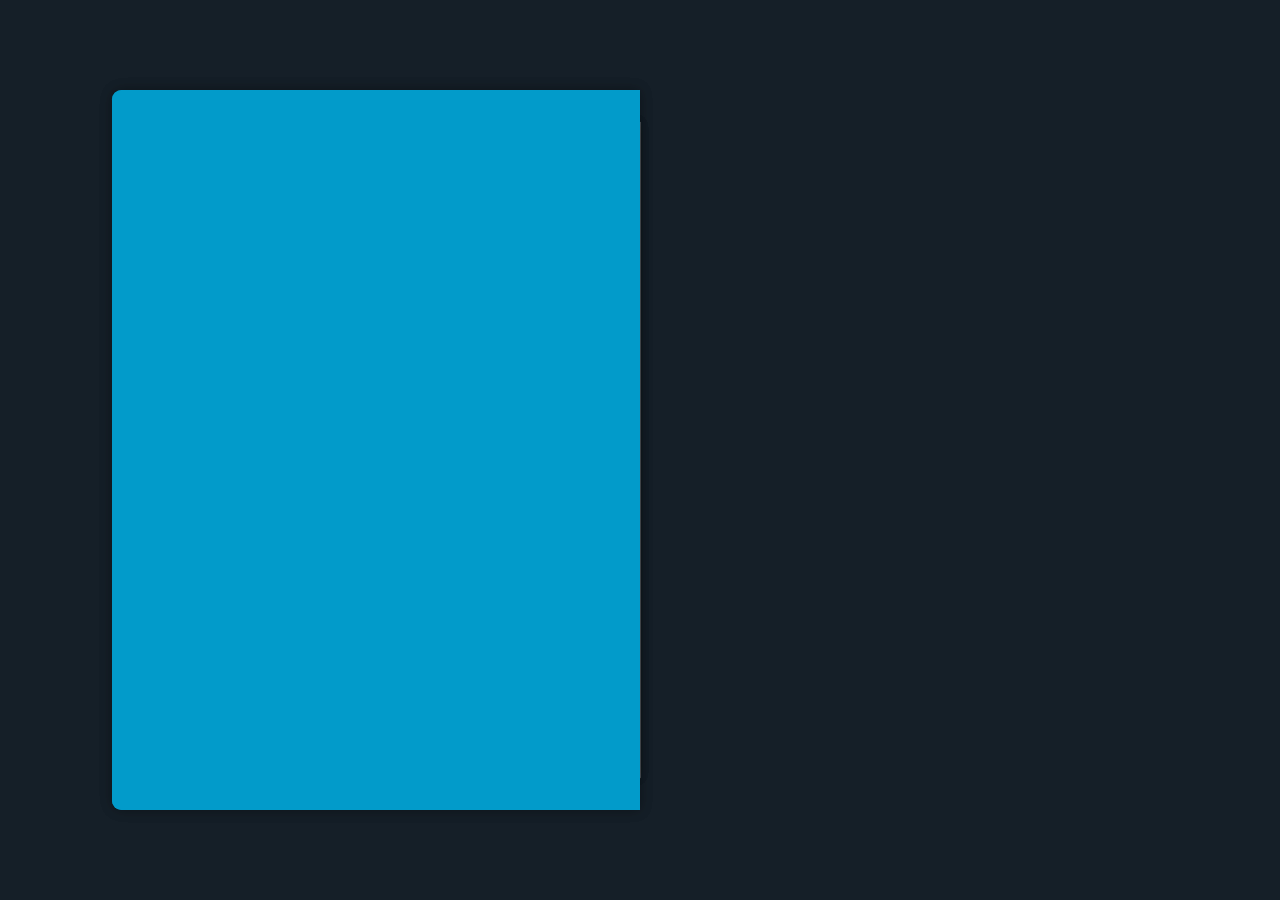
<file: Book portfolio website/index.html>
<!DOCTYPE html>
<html lang="en">
  <head>
    <meta charset="UTF-8" />
    <meta name="viewport" content="width=device-width, initial-scale=1.0" />
    <title>3D- Portfolio Book</title>
    <!-- BoxIcon -->
    <link
      href="https://unpkg.com/boxicons@2.1.4/css/boxicons.min.css"
      rel="stylesheet"
    />
    <!-- style -->
    <link rel="stylesheet" href="style.css" />
  </head>
  <body>
    <div class="wrapper">
      <div class="cover cover-left"></div>
      <div class="cover cover-right"></div>

      <div class="book">
        <!-- profile page -->
        <div class="book-page page-left">
          <div class="profile-page">
            <img src="./Logo.png" alt="" />
            <h1>Mr Skeleton</h1>
            <h3>Web Developer</h3>

            <div class="social-media">
              <a href="#"><i class="bx bxl-facebook"></i></a>
              <a href="#"><i class="bx bxl-twitter"></i></a>
              <a href="#"><i class="bx bxl-instagram"></i></a>
              <a href="#"><i class="bx bxl-linkedin-square"></i></a>
            </div>

            <p>
              Hi, I'm a web Developer. Lorem ipsum dolor sit amet
              consectetur adipisicing elit. Neque commodi numquam dolor a
              deserunt incidunt esse molestias voluptatum porro ullam.
            </p>

            <div class="btn-box">
              <a href="#" class="btn">Download CV</a>
              <a href="#" class="btn contact-me">Contact Me!</a>
            </div>
          </div>
        </div>

        <!-- page 1 & 2 -->
        <div class="book-page page-right turn" id="turn-1">
          <!-- page 1 (work experience) -->
          <div class="page-front">
            <h1 class="title">Work Experience</h1>

            <div class="workeduc-box">
              <div class="workeduc-content">
                <span class="year"
                  ><i class="bx bxs-calendar"></i>2018 - 2020</span
                >
                <h3>Web Developer - Software Pro</h3>
                <p>
                  Lorem ipsum dolor, sit amet consectetur adipisicing elit.
                  Molestiae minus eius nemo. Optio cupiditate nostrum commodi
                  repellendus nemo quod in?
                </p>
              </div>

              <div class="workeduc-content">
                <span class="year"
                  ><i class="bx bxs-calendar"></i>2021 - 2022</span
                >
                <h3>Web Designer - Software Pro</h3>
                <p>
                  Lorem ipsum dolor, sit amet consectetur adipisicing elit.
                  Molestiae minus eius nemo. Optio cupiditate nostrum commodi
                  repellendus nemo quod in?
                </p>
              </div>

              <div class="workeduc-content">
                <span class="year"
                  ><i class="bx bxs-calendar"></i>2022 - 2023</span
                >
                <h3>Graphic Designer - Software Pro</h3>
                <p>
                  Lorem ipsum dolor, sit amet consectetur adipisicing elit.
                  Molestiae minus eius nemo. Optio cupiditate nostrum commodi
                  repellendus nemo quod in?
                </p>
              </div>
            </div>
            <span class="number-page">1</span>

            <!-- next button -->
            <span class="nextprev-btn" data-page="turn-1">
              <i class="bx bx-chevron-right"></i>
            </span>
          </div>

          <!-- page 2 (education) -->
          <div class="page-back">
            <h1 class="title">Education</h1>

            <div class="workeduc-box">
              <div class="workeduc-content">
                <span class="year"
                  ><i class="bx bxs-calendar"></i>2016 - 2018</span
                >
                <h3>College</h3>
                <p>
                  Lorem ipsum dolor, sit amet consectetur adipisicing elit.
                  Molestiae minus eius nemo. Optio cupiditate nostrum commodi
                  repellendus nemo quod in?
                </p>
              </div>

              <div class="workeduc-content">
                <span class="year"
                  ><i class="bx bxs-calendar"></i>2018 - 2020</span
                >
                <h3>Intermediate</h3>
                <p>
                  Lorem ipsum dolor, sit amet consectetur adipisicing elit.
                  Molestiae minus eius nemo. Optio cupiditate nostrum commodi
                  repellendus nemo quod in?
                </p>
              </div>

              <div class="workeduc-content">
                <span class="year"
                  ><i class="bx bxs-calendar"></i>2020 - 2024</span
                >
                <h3>BS Computer Science</h3>
                <p>
                  Lorem ipsum dolor, sit amet consectetur adipisicing elit.
                  Molestiae minus eius nemo. Optio cupiditate nostrum commodi
                  repellendus nemo quod in?
                </p>
              </div>
            </div>

            <span class="number-page">2</span>

            <!-- prev button -->
            <span class="nextprev-btn back" data-page="turn-1">
              <i class="bx bx-chevron-left"></i>
            </span>
          </div>
        </div>


        <!-- page 3 & 4 -->
        <div class="book-page page-right turn" id="turn-2">
          <!-- page 3 (my services) -->
          <div class="page-front">
            <h1 class="title">My Services</h1>

            <div class="services-box">
              <div class="services-content">
                <i class="bx bx-code-alt"></i>
                <h3>Web Development</h3>
                <p>
                  Lorem ipsum, dolor sit amet consectetur adipisicing elit. Nisi
                  quae accusamus aliquam.
                </p>
                <a href="#" class="btn">Read More</a>
              </div>

              <div class="services-content">
                <i class="bx bxs-paint"></i>
                <h3>Creative Design</h3>
                <p>
                  Lorem ipsum, dolor sit amet consectetur adipisicing elit. Nisi
                  quae accusamus aliquam.
                </p>
                <a href="#" class="btn">Read More</a>
              </div>

              <div class="services-content">
                <i class="bx bx-bar-chart-alt"></i>
                <h3>Digital Marketing</h3>
                <p>
                  Lorem ipsum, dolor sit amet consectetur adipisicing elit. Nisi
                  quae accusamus aliquam.
                </p>
                <a href="#" class="btn">Read More</a>
              </div>

              <div class="services-content">
                <i class="bx bx-search"></i>
                <h3>SEO</h3>
                <p>
                  Lorem ipsum, dolor sit amet consectetur adipisicing elit. Nisi
                  quae accusamus aliquam.
                </p>
                <a href="#" class="btn">Read More</a>
              </div>
            </div>

            <span class="number-page">3</span>

            <!-- next button -->
            <span class="nextprev-btn" data-page="turn-2">
              <i class="bx bx-chevron-right"></i>
            </span>

          </div>
          <!-- page 4 (my skills) -->
          <div class="page-back">
            <h1 class="title">My Skills</h1>

            <div class="skills-box">
              <div class="skills-content">
                <h3>Front-End</h3>
                <div class="content">
                  <span><i class="bx bxl-html5"></i> HTML</span>
                  <span><i class="bx bxl-css3"></i>CSS</span>
                  <span><i class="bx bxl-javascript"></i>JS</span>
                  <span><i class="bx bxl-angular"></i>Angular</span>
                  <span><i class="bx bxl-react"></i>React Js</span>
                  <span><i class="bx bxl-bootstrap"></i>BootStrap</span>
                  <span><i class="bx bxl-jquery"></i>Jquery</span>
                </div>
              </div>

              <div class="skills-content">
                <h3>Back-End</h3>
                <div class="content">
                  <span><i class="bx bxl-python"></i>Python</span>
                  <span><i class="bx bxl-java"></i>Java</span>
                  <span><i class="bx bxl-nodejs"></i>Node JS</span>
                  <span><i class="bx bxl-php"></i>PHP</span>
                </div>
              </div>

              <div class="skills-content">
                <h3>UI/UX Design</h3>
                <div class="content">
                  <span><i class="bx bxl-figma"></i>Figma</span>
                </div>
              </div>
            </div>

            <span class="number-page">4</span>

            <!-- next button -->
            <span class="nextprev-btn back" data-page="turn-2">
              <i class="bx bx-chevron-left"></i>
            </span>
          </div>
        </div>

            <!-- page 5 & 6 -->
            <div class="book-page page-right turn" id="turn-3">
                <!-- page 5 (latest project or many portfolio) -->
                <div class="page-front">
                    <h1 class="title">Latest Project</h1>

                    <div class="portfolio-box">
                        <div class="img-box">
                            <img src="website 3.png" alt="">
                        </div>

                        <div class="info-box">
                            <div class="info-title">
                                <h3>Project Name</h3>
                                <a href="#">Live Preview <i class="bx bx-link-external"></i></a>
                            </div>
                            <p>Tech Used:</p>
                            <p>Lorem ipsum dolor sit amet consectetur adipisicing elit. Distinctio, vel ipsum quis possimus quaerat voluptatem temporibus saepe veniam?</p>
                        </div>
                        <div class="btn-box">
                            <a href="#" class="btn">Source Code</a>
                            <a href="#" class="btn">More Projects</a>
    
                        </div>
                    </div>

                    <span class="number-page">5</span>

                    <!-- next button -->
                    <span class="nextprev-btn" data-page="turn-3">
                      <i class="bx bx-chevron-right"></i>
                    </span>
                </div>


                <!-- page 6 (contact me!) -->
                <div class="page-back">
                    <h1 class="title">Contact Me!</h1>

                    <div class="contact-box">
                      <form action="">
                        <input type="text" class="field" placeholder="Full Name" required>
                        <input type="email" class="field" placeholder="Email Address" required>
                        <textarea name="" id="" cols="30" rows="10" class="field" placeholder="Your Message"></textarea>
                        <input type="submit" value="Send Message" class="btn">
                      </form>
                    </div>

                    <span class="number-page">6</span>

                    <!-- next button -->
                    <span class="nextprev-btn back" data-page="turn-3">
                      <i class="bx bx-chevron-left"></i>
                    </span>

                    <a href="#" class="back-profile">
                      <p>Profile</p>
                      <i class="bx bxs-user"></i>
                    </a>
                </div>

            </div>
      </div>
    </div>

    <!-- script -->
    <script src="script.js"></script>
  </body>
</html>
</file>
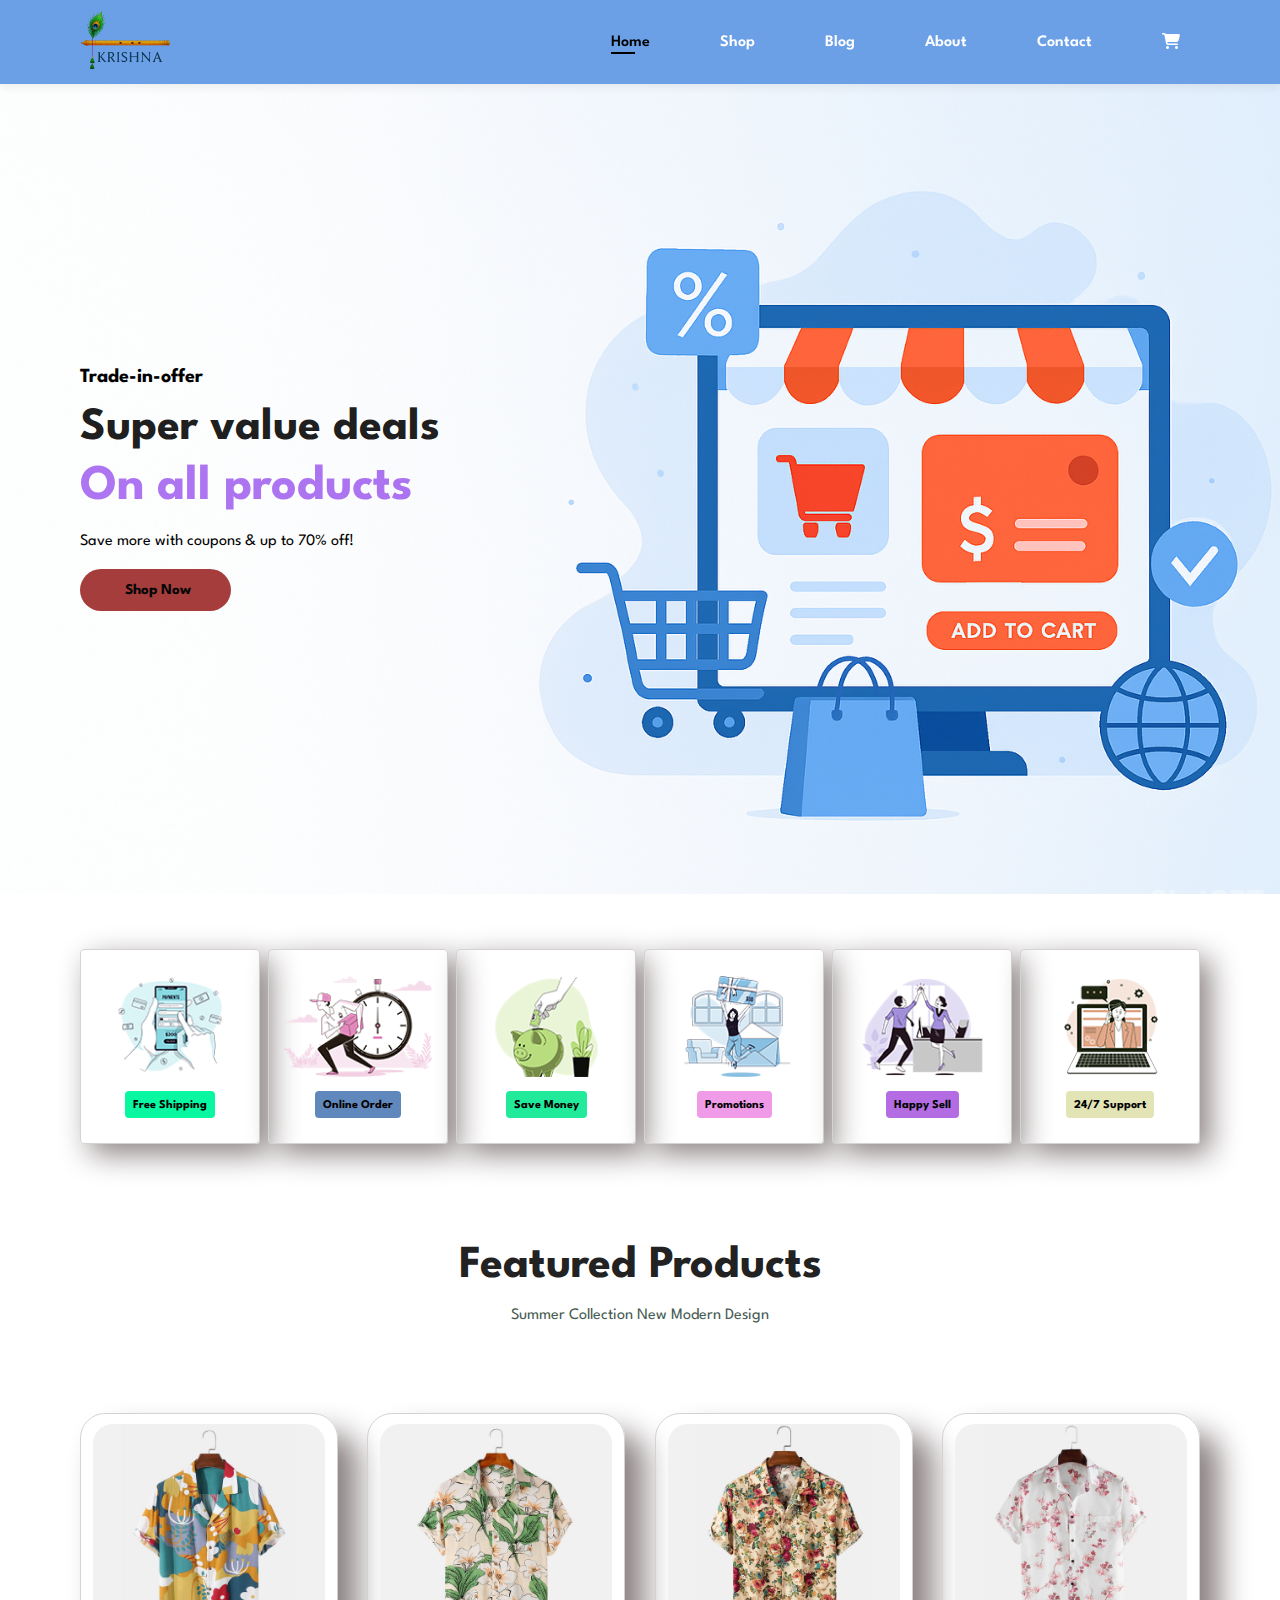
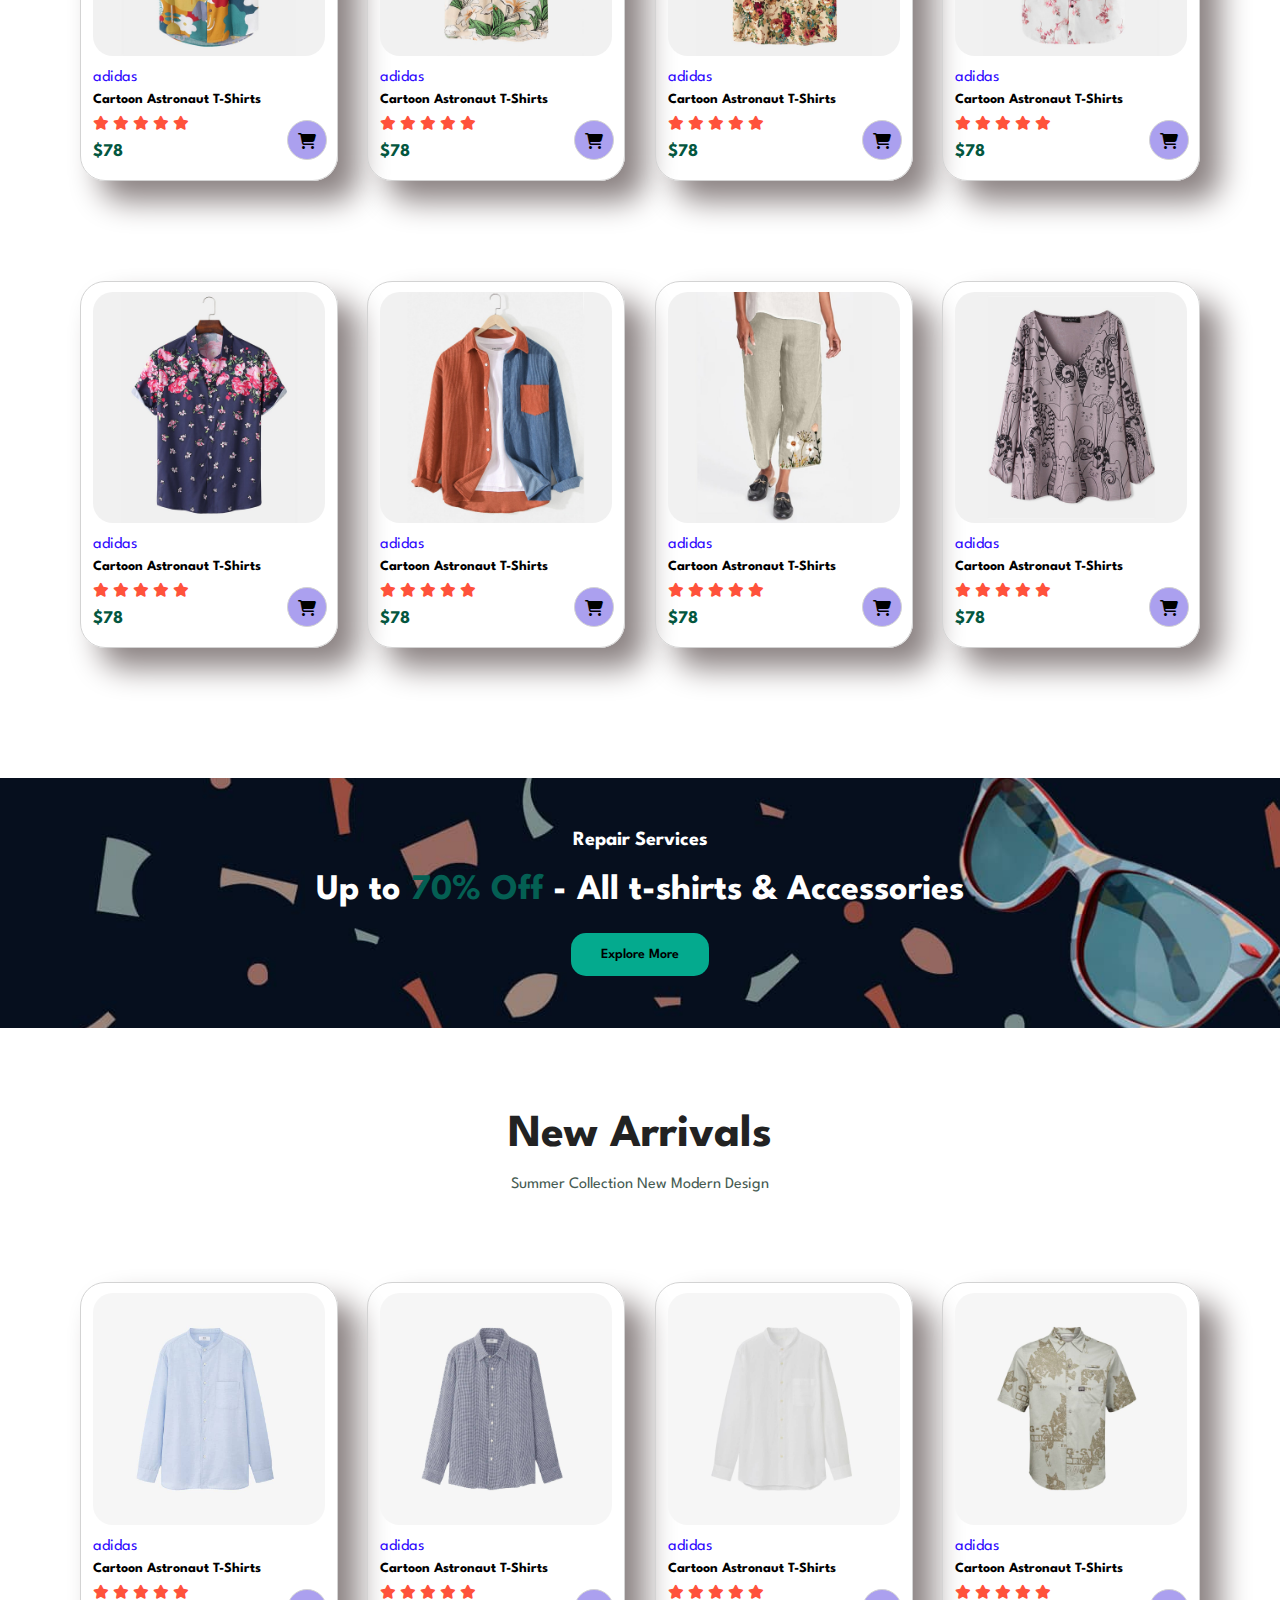
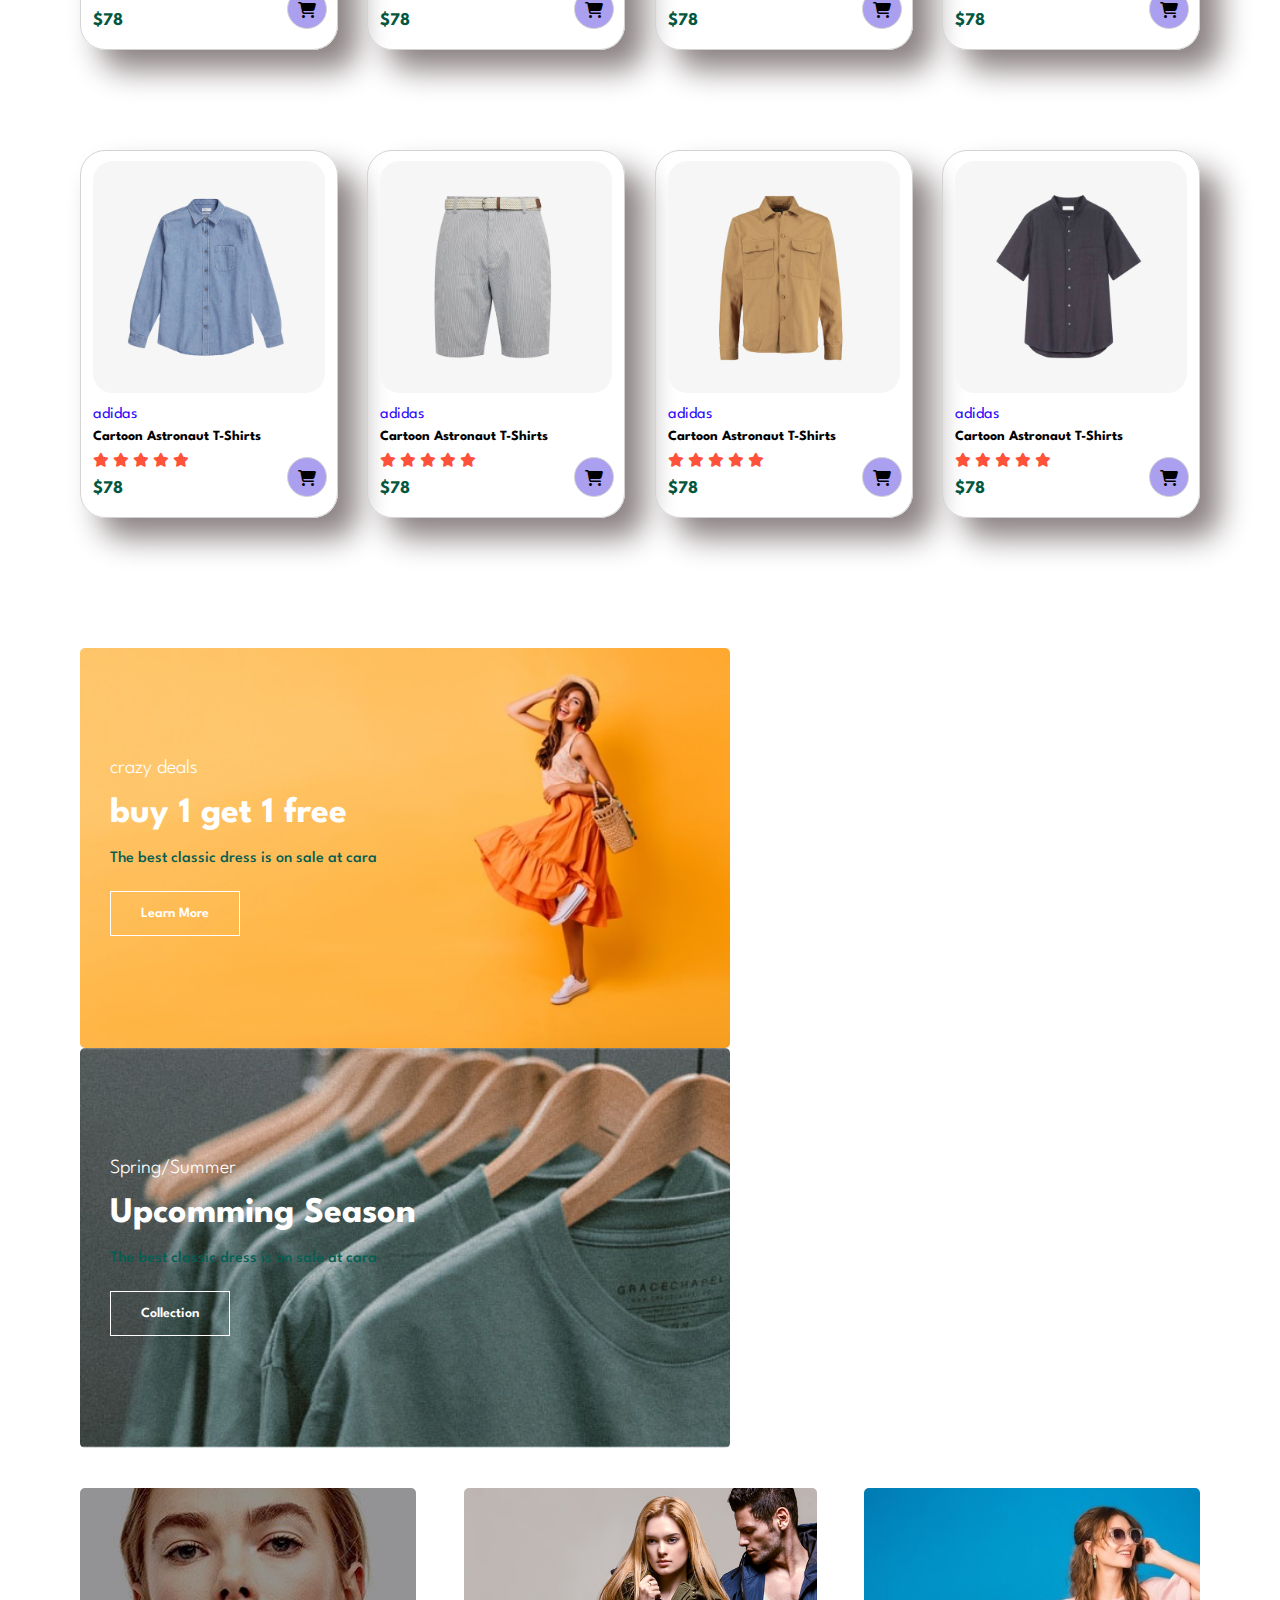
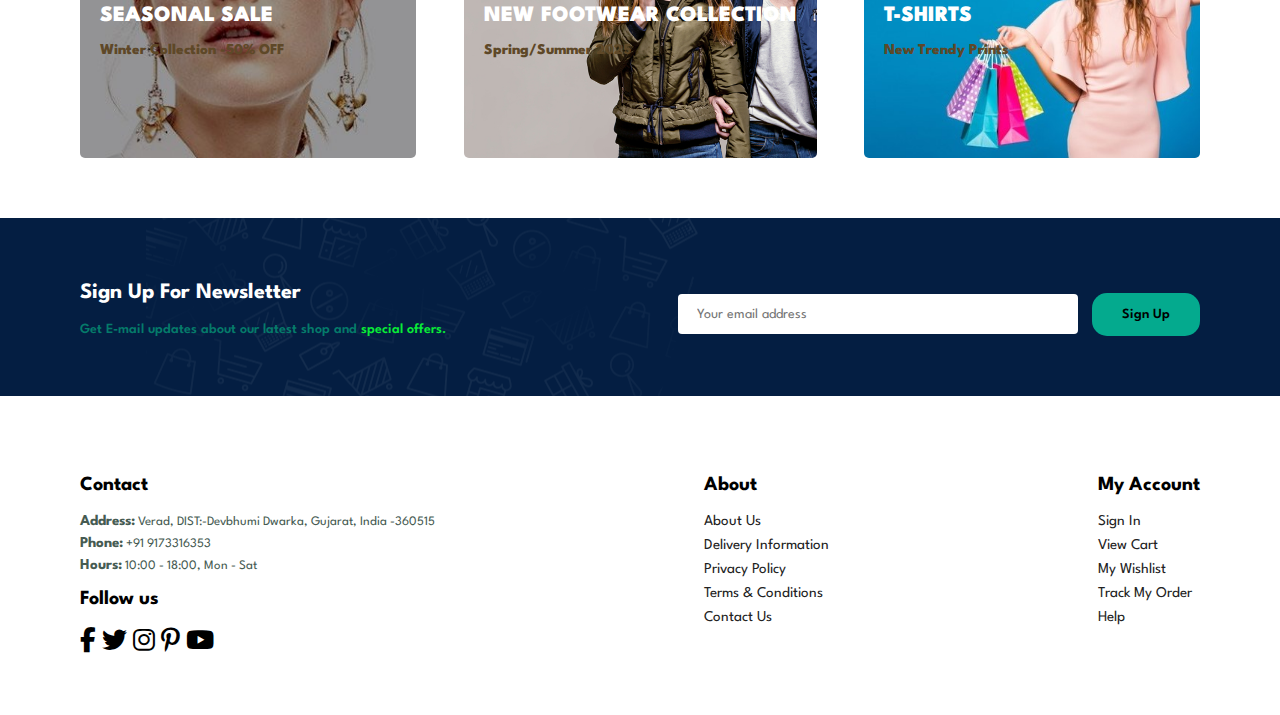
<file: Ecommerce website/index.html>
<!DOCTYPE html>
<html lang="en">
  <head>
    <meta charset="UTF-8" />
    <meta name="viewport" content="width=device-width, initial-scale=1.0" />
    <title>E-commerce Website</title>
    <link
      rel="stylesheet"
      href="https://cdnjs.cloudflare.com/ajax/libs/font-awesome/6.5.2/css/all.min.css"
    />
    <link rel="stylesheet" href="style.css" />
  </head>
  <body>
    <div class="container">
      <section id="header">
        <a href="#"><img src="img/logo.png" class="logo" alt="Logo" /></a>
        <div>
          <ul id="navbar">
            <li><a class="active" href="index.html">Home</a></li>
            <li><a href="shop.html">Shop</a></li>
            <li><a href="blog.html">Blog</a></li>
            <li><a href="about.html">About</a></li>
            <li><a href="contact.html">Contact</a></li>
            <li id="lg-bag">
              <a href="cart.html" title="View Cart"
                ><i class="fa-solid fa-cart-shopping"></i
              ></a>
            </li>
            <a href="" id="Close" title="Close Menu"
              ><i class="fa-solid fa-xmark"></i
            ></a>
          </ul>
        </div>
        <div id="mobile">
          <a href="cart.html" title="View Cart"
            ><i class="fa-solid fa-cart-shopping"></i
          ></a>
          <i id="bar" class="fa-solid fa-bars"></i>
        </div>
      </section>

      <section id="hero">
        <!-- <img src="img/hero.png" alt="" /> -->
        <h4>Trade-in-offer</h4>
        <h2>Super value deals</h2>
        <h1>On all products</h1>
        <p>Save more with coupons & up to 70% off!</p>
        <button href="shop.html">Shop Now</button>
      </section>

      <section id="feature" class="section-p1">
        <div class="fe-box">
          <img src="img/features/f1.png" alt="" />
          <h6>Free Shipping</h6>
        </div>
        <div class="fe-box">
          <img src="img/features/f2.png" alt="" />
          <h6>Online Order</h6>
        </div>
        <div class="fe-box">
          <img src="img/features/f3.png" alt="" />
          <h6>Save Money</h6>
        </div>
        <div class="fe-box">
          <img src="img/features/f4.png" alt="" />
          <h6>Promotions</h6>
        </div>
        <div class="fe-box">
          <img src="img/features/f5.png" alt="" />
          <h6>Happy Sell</h6>
        </div>
        <div class="fe-box">
          <img src="img/features/f6.png" alt="" />
          <h6>24/7 Support</h6>
        </div>
      </section>

      <section id="product1" class="section-p1">
        <h2>Featured Products</h2>
        <p>Summer Collection New Modern Design</p>
        <div class="pro-container">
          <div class="pro">
            <img src="img/products/f1.jpg" alt="" />
            <div class="des">
              <span>adidas</span>
              <h5>Cartoon Astronaut T-Shirts</h5>
              <div class="star">
                <i class="fa-solid fa-star"></i>
                <i class="fa-solid fa-star"></i>
                <i class="fa-solid fa-star"></i>
                <i class="fa-solid fa-star"></i>
                <i class="fa-solid fa-star"></i>
                <!-- <i class="fa-regular fa-star"></i> -->
              </div>
              <h4>$78</h4>
            </div>
            <a href="#"><i class="fa-solid fa-cart-shopping cart cart"></i></a>
          </div>
          <div class="pro">
            <img src="img/products/f2.jpg" alt="" />
            <div class="des">
              <span>adidas</span>
              <h5>Cartoon Astronaut T-Shirts</h5>
              <div class="star">
                <i class="fa-solid fa-star"></i>
                <i class="fa-solid fa-star"></i>
                <i class="fa-solid fa-star"></i>
                <i class="fa-solid fa-star"></i>
                <i class="fa-solid fa-star"></i>
                <!-- <i class="fa-regular fa-star"></i> -->
              </div>
              <h4>$78</h4>
            </div>
            <a href="#"><i class="fa-solid fa-cart-shopping cart cart"></i></a>
          </div>
          <div class="pro">
            <img src="img/products/f3.jpg" alt="" />
            <div class="des">
              <span>adidas</span>
              <h5>Cartoon Astronaut T-Shirts</h5>
              <div class="star">
                <i class="fa-solid fa-star"></i>
                <i class="fa-solid fa-star"></i>
                <i class="fa-solid fa-star"></i>
                <i class="fa-solid fa-star"></i>
                <i class="fa-solid fa-star"></i>
                <!-- <i class="fa-regular fa-star"></i> -->
              </div>
              <h4>$78</h4>
            </div>
            <a href="#"><i class="fa-solid fa-cart-shopping cart cart"></i></a>
          </div>
          <div class="pro">
            <img src="img/products/f4.jpg" alt="" />
            <div class="des">
              <span>adidas</span>
              <h5>Cartoon Astronaut T-Shirts</h5>
              <div class="star">
                <i class="fa-solid fa-star"></i>
                <i class="fa-solid fa-star"></i>
                <i class="fa-solid fa-star"></i>
                <i class="fa-solid fa-star"></i>
                <i class="fa-solid fa-star"></i>
                <!-- <i class="fa-regular fa-star"></i> -->
              </div>
              <h4>$78</h4>
            </div>
            <a href="#"><i class="fa-solid fa-cart-shopping cart cart"></i></a>
          </div>
          <div class="pro">
            <img src="img/products/f5.jpg" alt="" />
            <div class="des">
              <span>adidas</span>
              <h5>Cartoon Astronaut T-Shirts</h5>
              <div class="star">
                <i class="fa-solid fa-star"></i>
                <i class="fa-solid fa-star"></i>
                <i class="fa-solid fa-star"></i>
                <i class="fa-solid fa-star"></i>
                <i class="fa-solid fa-star"></i>
                <!-- <i class="fa-regular fa-star"></i> -->
              </div>
              <h4>$78</h4>
            </div>
            <a href="#"><i class="fa-solid fa-cart-shopping cart cart"></i></a>
          </div>
          <div class="pro">
            <img src="img/products/f6.jpg" alt="" />
            <div class="des">
              <span>adidas</span>
              <h5>Cartoon Astronaut T-Shirts</h5>
              <div class="star">
                <i class="fa-solid fa-star"></i>
                <i class="fa-solid fa-star"></i>
                <i class="fa-solid fa-star"></i>
                <i class="fa-solid fa-star"></i>
                <i class="fa-solid fa-star"></i>
                <!-- <i class="fa-regular fa-star"></i> -->
              </div>
              <h4>$78</h4>
            </div>
            <a href="#"><i class="fa-solid fa-cart-shopping cart cart"></i></a>
          </div>
          <div class="pro">
            <img src="img/products/f7.jpg" alt="" />
            <div class="des">
              <span>adidas</span>
              <h5>Cartoon Astronaut T-Shirts</h5>
              <div class="star">
                <i class="fa-solid fa-star"></i>
                <i class="fa-solid fa-star"></i>
                <i class="fa-solid fa-star"></i>
                <i class="fa-solid fa-star"></i>
                <i class="fa-solid fa-star"></i>
                <!-- <i class="fa-regular fa-star"></i> -->
              </div>
              <h4>$78</h4>
            </div>
            <a href="#"><i class="fa-solid fa-cart-shopping cart cart"></i></a>
          </div>
          <div class="pro">
            <img src="img/products/f8.jpg" alt="" />
            <div class="des">
              <span>adidas</span>
              <h5>Cartoon Astronaut T-Shirts</h5>
              <div class="star">
                <i class="fa-solid fa-star"></i>
                <i class="fa-solid fa-star"></i>
                <i class="fa-solid fa-star"></i>
                <i class="fa-solid fa-star"></i>
                <i class="fa-solid fa-star"></i>
                <!-- <i class="fa-regular fa-star"></i> -->
              </div>
              <h4>$78</h4>
            </div>
            <a href="#"><i class="fa-solid fa-cart-shopping cart cart"></i></a>
          </div>
        </div>
      </section>

      <section id="banner" class="section-m1">
        <h4>Repair Services</h4>
        <h2>Up to <span>70% Off</span> - All t-shirts & Accessories</h2>
        <button class="normal">Explore More</button>
      </section>

      <section id="product1" class="section-p1">
        <h2>New Arrivals</h2>
        <p>Summer Collection New Modern Design</p>
        <div class="pro-container">
          <div class="pro">
            <img src="img/products/n1.jpg" alt="" />
            <div class="des">
              <span>adidas</span>
              <h5>Cartoon Astronaut T-Shirts</h5>
              <div class="star">
                <i class="fa-solid fa-star"></i>
                <i class="fa-solid fa-star"></i>
                <i class="fa-solid fa-star"></i>
                <i class="fa-solid fa-star"></i>
                <i class="fa-solid fa-star"></i>
                <!-- <i class="fa-regular fa-star"></i> -->
              </div>
              <h4>$78</h4>
            </div>
            <a href="#"><i class="fa-solid fa-cart-shopping cart cart"></i></a>
          </div>
          <div class="pro">
            <img src="img/products/n2.jpg" alt="" />
            <div class="des">
              <span>adidas</span>
              <h5>Cartoon Astronaut T-Shirts</h5>
              <div class="star">
                <i class="fa-solid fa-star"></i>
                <i class="fa-solid fa-star"></i>
                <i class="fa-solid fa-star"></i>
                <i class="fa-solid fa-star"></i>
                <i class="fa-solid fa-star"></i>
                <!-- <i class="fa-regular fa-star"></i> -->
              </div>
              <h4>$78</h4>
            </div>
            <a href="#"><i class="fa-solid fa-cart-shopping cart cart"></i></a>
          </div>
          <div class="pro">
            <img src="img/products/n3.jpg" alt="" />
            <div class="des">
              <span>adidas</span>
              <h5>Cartoon Astronaut T-Shirts</h5>
              <div class="star">
                <i class="fa-solid fa-star"></i>
                <i class="fa-solid fa-star"></i>
                <i class="fa-solid fa-star"></i>
                <i class="fa-solid fa-star"></i>
                <i class="fa-solid fa-star"></i>
                <!-- <i class="fa-regular fa-star"></i> -->
              </div>
              <h4>$78</h4>
            </div>
            <a href="#"><i class="fa-solid fa-cart-shopping cart cart"></i></a>
          </div>
          <div class="pro">
            <img src="img/products/n4.jpg" alt="" />
            <div class="des">
              <span>adidas</span>
              <h5>Cartoon Astronaut T-Shirts</h5>
              <div class="star">
                <i class="fa-solid fa-star"></i>
                <i class="fa-solid fa-star"></i>
                <i class="fa-solid fa-star"></i>
                <i class="fa-solid fa-star"></i>
                <i class="fa-solid fa-star"></i>
                <!-- <i class="fa-regular fa-star"></i> -->
              </div>
              <h4>$78</h4>
            </div>
            <a href="#"><i class="fa-solid fa-cart-shopping cart cart"></i></a>
          </div>
          <div class="pro">
            <img src="img/products/n5.jpg" alt="" />
            <div class="des">
              <span>adidas</span>
              <h5>Cartoon Astronaut T-Shirts</h5>
              <div class="star">
                <i class="fa-solid fa-star"></i>
                <i class="fa-solid fa-star"></i>
                <i class="fa-solid fa-star"></i>
                <i class="fa-solid fa-star"></i>
                <i class="fa-solid fa-star"></i>
                <!-- <i class="fa-regular fa-star"></i> -->
              </div>
              <h4>$78</h4>
            </div>
            <a href="#"><i class="fa-solid fa-cart-shopping cart cart"></i></a>
          </div>
          <div class="pro">
            <img src="img/products/n6.jpg" alt="" />
            <div class="des">
              <span>adidas</span>
              <h5>Cartoon Astronaut T-Shirts</h5>
              <div class="star">
                <i class="fa-solid fa-star"></i>
                <i class="fa-solid fa-star"></i>
                <i class="fa-solid fa-star"></i>
                <i class="fa-solid fa-star"></i>
                <i class="fa-solid fa-star"></i>
                <!-- <i class="fa-regular fa-star"></i> -->
              </div>
              <h4>$78</h4>
            </div>
            <a href="#"><i class="fa-solid fa-cart-shopping cart cart"></i></a>
          </div>
          <div class="pro">
            <img src="img/products/n7.jpg" alt="" />
            <div class="des">
              <span>adidas</span>
              <h5>Cartoon Astronaut T-Shirts</h5>
              <div class="star">
                <i class="fa-solid fa-star"></i>
                <i class="fa-solid fa-star"></i>
                <i class="fa-solid fa-star"></i>
                <i class="fa-solid fa-star"></i>
                <i class="fa-solid fa-star"></i>
                <!-- <i class="fa-regular fa-star"></i> -->
              </div>
              <h4>$78</h4>
            </div>
            <a href="#"><i class="fa-solid fa-cart-shopping cart cart"></i></a>
          </div>
          <div class="pro">
            <img src="img/products/n8.jpg" alt="" />
            <div class="des">
              <span>adidas</span>
              <h5>Cartoon Astronaut T-Shirts</h5>
              <div class="star">
                <i class="fa-solid fa-star"></i>
                <i class="fa-solid fa-star"></i>
                <i class="fa-solid fa-star"></i>
                <i class="fa-solid fa-star"></i>
                <i class="fa-solid fa-star"></i>
                <!-- <i class="fa-regular fa-star"></i> -->
              </div>
              <h4>$78</h4>
            </div>
            <a href="#"><i class="fa-solid fa-cart-shopping cart cart"></i></a>
          </div>
        </div>
      </section>

      <section id="sm-banner" class="section-p1">
        <div class="banner-box">
          <h4>crazy deals</h4>
          <h2>buy 1 get 1 free</h2>
          <span>The best classic dress is on sale at cara</span>
          <button class="white">Learn More</button>
        </div>
        <div class="banner-box banner-box2">
          <h4>Spring/Summer</h4>
          <h2>Upcomming Season</h2>
          <span>The best classic dress is on sale at cara</span>
          <button class="white">Collection</button>
        </div>
      </section>

      <section id="banner3">
        <div class="banner-box">
          <h2>SEASONAL SALE</h2>
          <h3>Winter Collection -50% OFF</h3>
        </div>
        <div class="banner-box banner-box2">
          <h2>NEW FOOTWEAR COLLECTION</h2>
          <h3>Spring/Summer 2025</h3>
        </div>
        <div class="banner-box banner-box3">
          <h2>T-SHIRTS</h2>
          <h3>New Trendy Prints</h3>
        </div>
      </section>

      <section id="newsletter" class="section-p1 section-m1">
        <div class="newstext">
          <h4>Sign Up For Newsletter</h4>
          <p>
            Get E-mail updates about our latest shop and
            <span>special offers.</span>
          </p>
        </div>
        <div class="form">
          <input type="text" placeholder="Your email address" />
          <button class="normal">Sign Up</button>
        </div>
      </section>

      <footer class="section-p1">
        <div class="col">
          <!-- <img class="logo" src="img/logo.png" alt="" /> -->
          <h4>Contact</h4>
          <p>
            <strong>Address:</strong> Verad, DIST:-Devbhumi Dwarka, Gujarat,
            India -360515
          </p>
          <p><strong>Phone:</strong> +91 9173316353</p>
          <p><strong>Hours:</strong> 10:00 - 18:00, Mon - Sat</p>
          <div class="follow">
            <h4>Follow us</h4>
            <div class="icon">
              <i class="fa-brands fa-facebook-f"></i>
              <i class="fa-brands fa-twitter"></i>
              <i class="fa-brands fa-instagram"></i>
              <i class="fa-brands fa-pinterest-p"></i>
              <i class="fa-brands fa-youtube"></i>
            </div>
          </div>
        </div>

        <div class="col">
          <h4>About</h4>
          <a href="#">About Us</a>
          <a href="#">Delivery Information</a>
          <a href="#">Privacy Policy</a>
          <a href="#">Terms & Conditions</a>
          <a href="#">Contact Us</a>
        </div>

        <div class="col">
          <h4>My Account</h4>
          <a href="#">Sign In</a>
          <a href="#">View Cart</a>
          <a href="#">My Wishlist</a>
          <a href="#">Track My Order</a>
          <a href="#">Help</a>
        </div>

        <!-- <div class="col install">
        <h4>Install App</h4>
        <p>From App Store or Google Play</p>
        <div class="row">
          <img src="img/pay/app.jpg" alt="" />
          <img src="img/pay/play.jpg" alt="" />
        </div>
        <p>Secured Payment Gateways</p>
        <img src="img/pay/pay.png" alt="" />
      </div> -->
      </footer>

      <script src="script.js" defer></script>
    </div>
  </body>
</html>
</file>
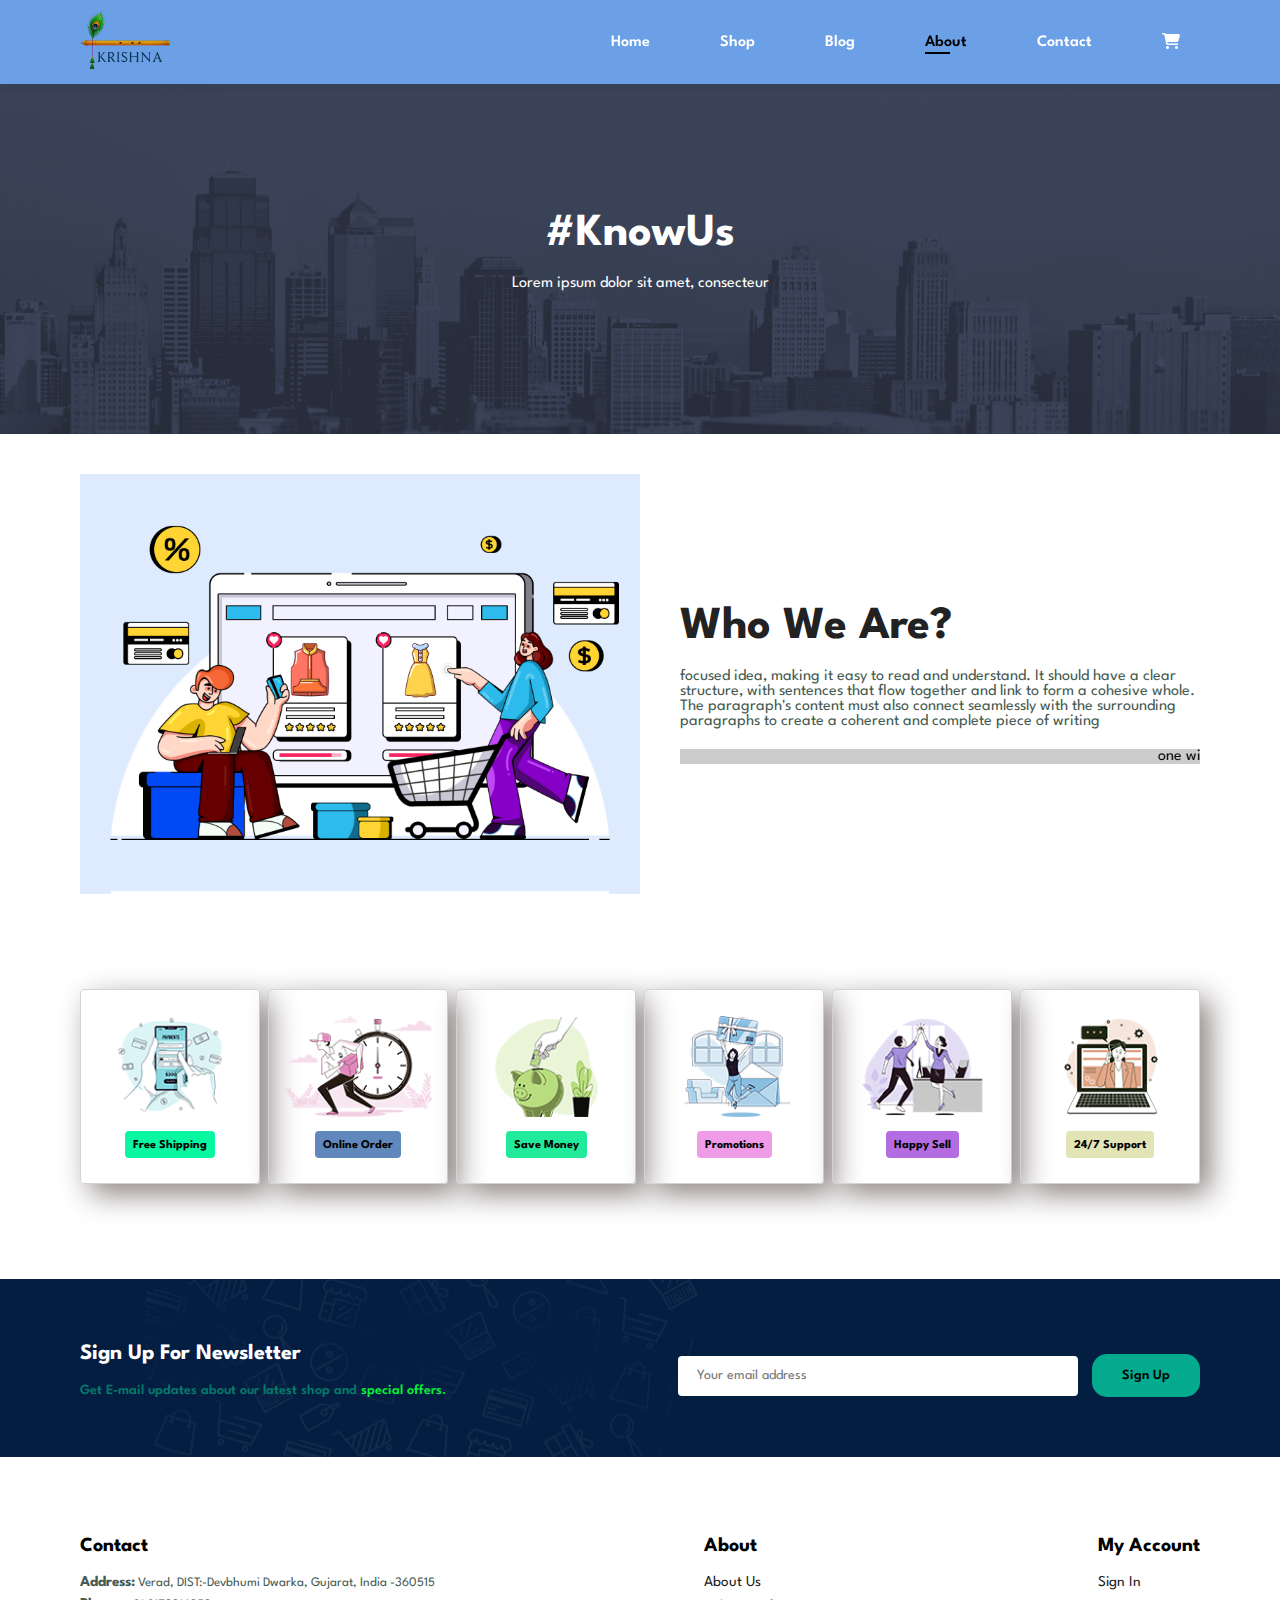
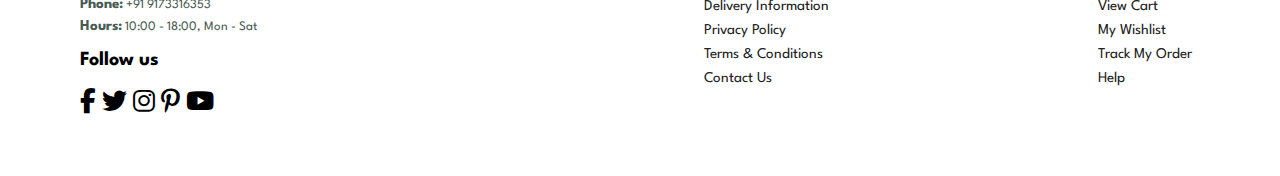
<file: Ecommerce website/about.html>
<!DOCTYPE html>
<html lang="en">
  <head>
    <meta charset="UTF-8" />
    <meta name="viewport" content="width=device-width, initial-scale=1.0" />
    <title>E-commerce Website</title>
    <link
      rel="stylesheet"
      href="https://cdnjs.cloudflare.com/ajax/libs/font-awesome/6.5.2/css/all.min.css"
    />
    <link rel="stylesheet" href="style.css" />
  </head>
  <body>
    <div class="container">
      <section id="header">
        <a href="#"><img src="img/logo.png" class="logo" alt="Logo" /></a>
        <div>
          <ul id="navbar">
            <li><a href="index.html">Home</a></li>
            <li><a href="shop.html">Shop</a></li>
            <li><a href="blog.html">Blog</a></li>
            <li><a class="active" href="about.html">About</a></li>
            <li><a href="contact.html">Contact</a></li>
            <li id="lg-bag">
              <a href="cart.html" title="View Cart"
                ><i class="fa-solid fa-cart-shopping"></i
              ></a>
            </li>
            <a href="" id="Close" title="Close Menu"
              ><i class="fa-solid fa-xmark"></i
            ></a>
          </ul>
        </div>
        <div id="mobile">
          <a href="cart.html" title="View Cart"
            ><i class="fa-solid fa-cart-shopping"></i
          ></a>
          <i id="bar" class="fa-solid fa-bars"></i>
        </div>
      </section>

      <section id="page-header" class="about-header">
        <h2>#KnowUs</h2>
        <p>Lorem ipsum dolor sit amet, consecteur</p>
      </section>

      <section id="about-head" class="section-p1">
        <img src="img/about/a6.jpg" alt="" />
        <div>
          <h2>Who We Are?</h2>
          <p>
            focused idea, making it easy to read and understand. It should have
            a clear structure, with sentences that flow together and link to
            form a cohesive whole. The paragraph's content must also connect
            seamlessly with the surrounding paragraphs to create a coherent and
            complete piece of writing
          </p>

          <marquee bgcolor="#ccc" loop="-1" scrollamount="5" width="100%"
            >one with a clear topic sentence, logical support, smooth
            transitions
          </marquee>
        </div>
      </section>

      <section id="feature" class="section-p1">
        <div class="fe-box">
          <img src="img/features/f1.png" alt="" />
          <h6>Free Shipping</h6>
        </div>
        <div class="fe-box">
          <img src="img/features/f2.png" alt="" />
          <h6>Online Order</h6>
        </div>
        <div class="fe-box">
          <img src="img/features/f3.png" alt="" />
          <h6>Save Money</h6>
        </div>
        <div class="fe-box">
          <img src="img/features/f4.png" alt="" />
          <h6>Promotions</h6>
        </div>
        <div class="fe-box">
          <img src="img/features/f5.png" alt="" />
          <h6>Happy Sell</h6>
        </div>
        <div class="fe-box">
          <img src="img/features/f6.png" alt="" />
          <h6>24/7 Support</h6>
        </div>
      </section>

      <section id="newsletter" class="section-p1 section-m1">
        <div class="newstext">
          <h4>Sign Up For Newsletter</h4>
          <p>
            Get E-mail updates about our latest shop and
            <span>special offers.</span>
          </p>
        </div>
        <div class="form">
          <input type="text" placeholder="Your email address" />
          <button class="normal">Sign Up</button>
        </div>
      </section>

      <footer class="section-p1">
        <div class="col">
          <!-- <img class="logo" src="img/logo.png" alt="" /> -->
          <h4>Contact</h4>
          <p>
            <strong>Address:</strong> Verad, DIST:-Devbhumi Dwarka, Gujarat,
            India -360515
          </p>
          <p><strong>Phone:</strong> +91 9173316353</p>
          <p><strong>Hours:</strong> 10:00 - 18:00, Mon - Sat</p>
          <div class="follow">
            <h4>Follow us</h4>
            <div class="icon">
              <i class="fa-brands fa-facebook-f"></i>
              <i class="fa-brands fa-twitter"></i>
              <i class="fa-brands fa-instagram"></i>
              <i class="fa-brands fa-pinterest-p"></i>
              <i class="fa-brands fa-youtube"></i>
            </div>
          </div>
        </div>

        <div class="col">
          <h4>About</h4>
          <a href="#">About Us</a>
          <a href="#">Delivery Information</a>
          <a href="#">Privacy Policy</a>
          <a href="#">Terms & Conditions</a>
          <a href="#">Contact Us</a>
        </div>

        <div class="col">
          <h4>My Account</h4>
          <a href="#">Sign In</a>
          <a href="#">View Cart</a>
          <a href="#">My Wishlist</a>
          <a href="#">Track My Order</a>
          <a href="#">Help</a>
        </div>

        <!-- <div class="col install">
        <h4>Install App</h4>
        <p>From App Store or Google Play</p>
        <div class="row">
          <img src="img/pay/app.jpg" alt="" />
          <img src="img/pay/play.jpg" alt="" />
        </div>
        <p>Secured Payment Gateways</p>
        <img src="img/pay/pay.png" alt="" />
      </div> -->
      </footer>

      <script src="script.js" defer></script>
    </div>
  </body>
</html>
</file>
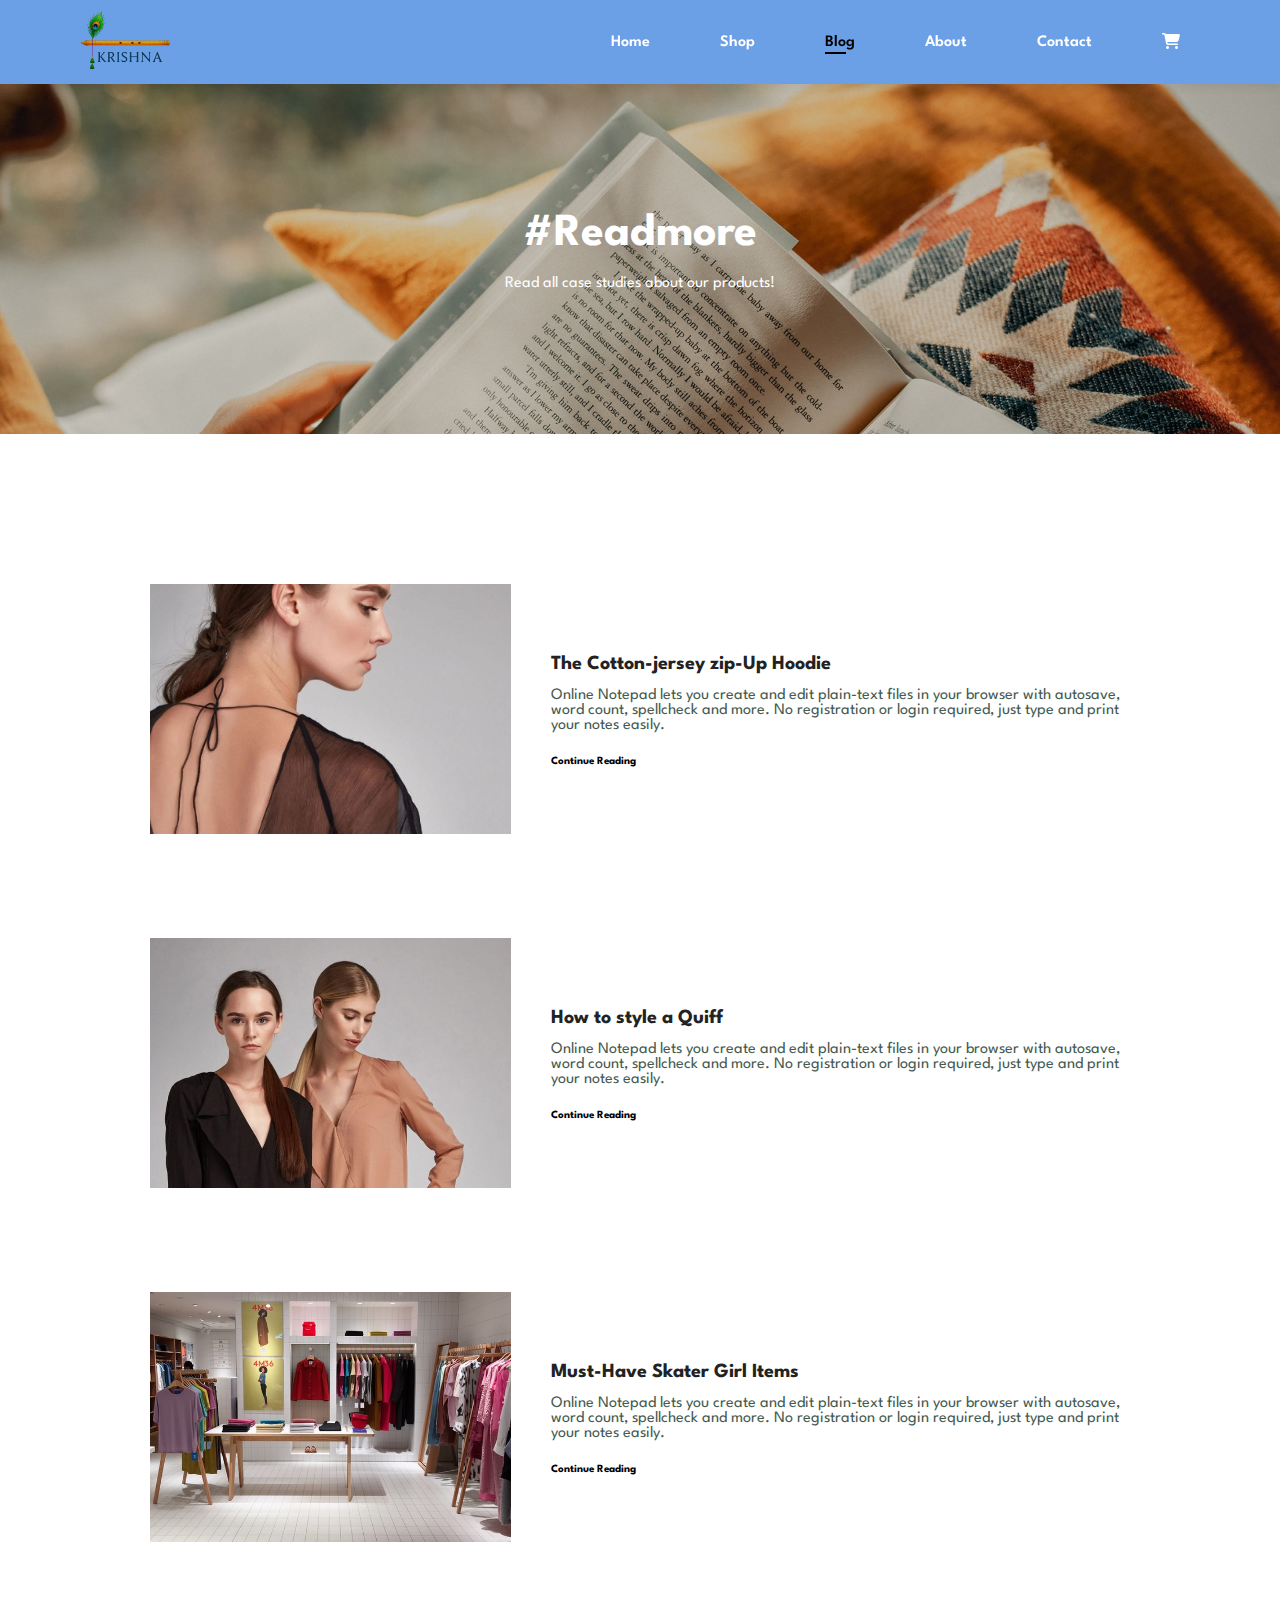
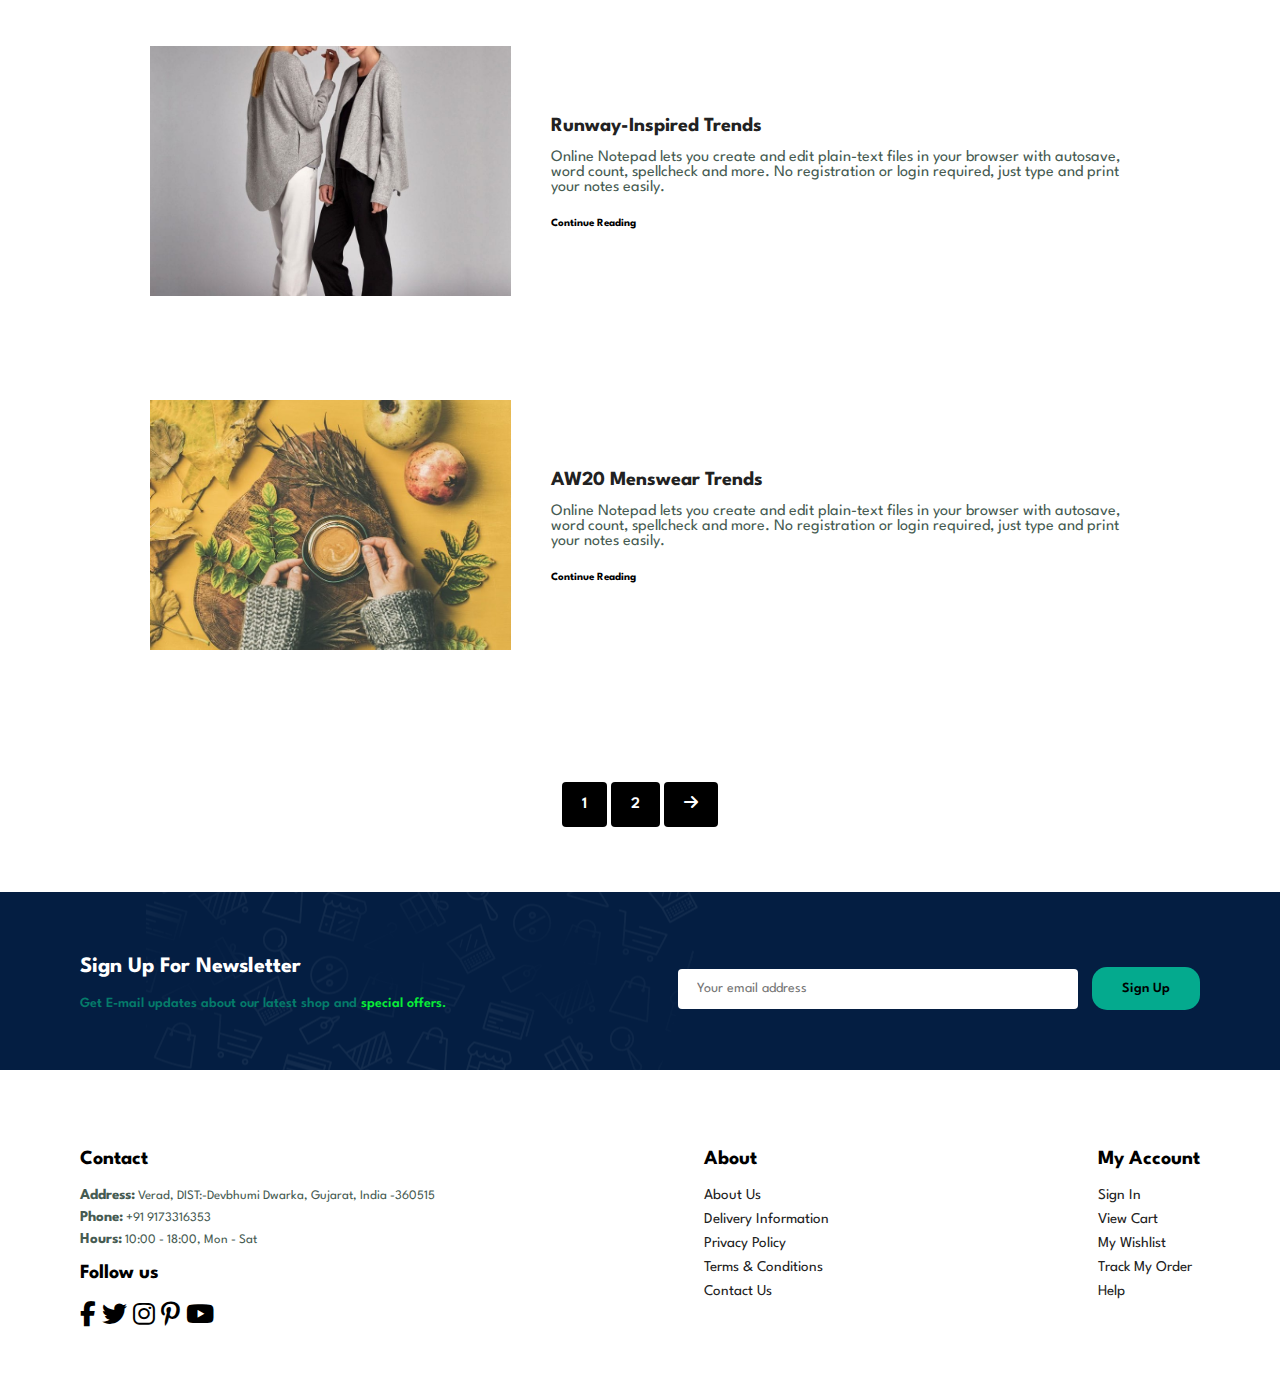
<file: Ecommerce website/blog.html>
<!DOCTYPE html>
<html lang="en">
  <head>
    <meta charset="UTF-8" />
    <meta name="viewport" content="width=device-width, initial-scale=1.0" />
    <title>E-commerce Website</title>
    <link
      rel="stylesheet"
      href="https://cdnjs.cloudflare.com/ajax/libs/font-awesome/6.5.2/css/all.min.css"
    />
    <link rel="stylesheet" href="style.css" />
  </head>
  <body>
    <div class="container">
      <section id="header">
        <a href="#"><img src="img/logo.png" class="logo" alt="Logo" /></a>
        <div>
          <ul id="navbar">
            <li><a href="index.html">Home</a></li>
            <li><a href="shop.html">Shop</a></li>
            <li><a class="active" href="blog.html">Blog</a></li>
            <li><a href="about.html">About</a></li>
            <li><a href="contact.html">Contact</a></li>
            <li id="lg-bag">
              <a href="cart.html" title="View Cart"
                ><i class="fa-solid fa-cart-shopping"></i
              ></a>
            </li>
             <a href="" id="Close" title="Close Menu"
              ><i class="fa-solid fa-xmark"></i
            ></a>
          </ul>
        </div>
        <div id="mobile">
          <a href="cart.html" title="View Cart"
            ><i class="fa-solid fa-cart-shopping"></i
          ></a>
          <i id="bar" class="fa-solid fa-bars"></i>
        </div>
      </section>

      <section id="page-header" class="blog-header">
        <h2>#Readmore</h2>
        <p>Read all case studies about our products!</p>
      </section>

      <section id="blog">
        <div class="blog-box">
          <div class="blog-img">
            <img src="img/blog/b1.jpg" alt="" />
          </div>
          <div class="blog-details">
            <h4>The Cotton-jersey zip-Up Hoodie</h4>
            <p>
              Online Notepad lets you create and edit plain-text files in your
              browser with autosave, word count, spellcheck and more. No
              registration or login required, just type and print your notes
              easily.
            </p>
            <a href="">Continue Reading </a>
          </div>
        </div>
        <div class="blog-box">
          <div class="blog-img">
            <img src="img/blog/b2.jpg" alt="" />
          </div>
          <div class="blog-details">
            <h4>How to style a Quiff</h4>
            <p>
              Online Notepad lets you create and edit plain-text files in your
              browser with autosave, word count, spellcheck and more. No
              registration or login required, just type and print your notes
              easily.
            </p>
            <a href="">Continue Reading </a>
          </div>
        </div>
        <div class="blog-box">
          <div class="blog-img">
            <img src="img/blog/b3.jpg" alt="" />
          </div>
          <div class="blog-details">
            <h4>Must-Have Skater Girl Items</h4>
            <p>
              Online Notepad lets you create and edit plain-text files in your
              browser with autosave, word count, spellcheck and more. No
              registration or login required, just type and print your notes
              easily.
            </p>
            <a href="">Continue Reading </a>
          </div>
        </div>
        <div class="blog-box">
          <div class="blog-img">
            <img src="img/blog/b4.jpg" alt="" />
          </div>
          <div class="blog-details">
            <h4>Runway-Inspired Trends</h4>
            <p>
              Online Notepad lets you create and edit plain-text files in your
              browser with autosave, word count, spellcheck and more. No
              registration or login required, just type and print your notes
              easily.
            </p>
            <a href="">Continue Reading </a>
          </div>
        </div>
        <div class="blog-box">
          <div class="blog-img">
            <img src="img/blog/b6.jpg" alt="" />
          </div>
          <div class="blog-details">
            <h4>AW20 Menswear Trends</h4>
            <p>
              Online Notepad lets you create and edit plain-text files in your
              browser with autosave, word count, spellcheck and more. No
              registration or login required, just type and print your notes
              easily.
            </p>
            <a href="">Continue Reading </a>
          </div>
        </div>
      </section>

      <section id="pagination" class="section-p1">
        <a href="#">1</a>
        <a href="#">2</a>
        <a href="#"><i class="fa-solid fa-arrow-right"></i></a>
      </section>

      <section id="newsletter" class="section-p1 section-m1">
        <div class="newstext">
          <h4>Sign Up For Newsletter</h4>
          <p>
            Get E-mail updates about our latest shop and
            <span>special offers.</span>
          </p>
        </div>
        <div class="form">
          <input type="text" placeholder="Your email address" />
          <button class="normal">Sign Up</button>
        </div>
      </section>

      <footer class="section-p1">
        <div class="col">
          <!-- <img class="logo" src="img/logo.png" alt="" /> -->
          <h4>Contact</h4>
          <p>
            <strong>Address:</strong> Verad, DIST:-Devbhumi Dwarka, Gujarat,
            India -360515
          </p>
          <p><strong>Phone:</strong> +91 9173316353</p>
          <p><strong>Hours:</strong> 10:00 - 18:00, Mon - Sat</p>
          <div class="follow">
            <h4>Follow us</h4>
            <div class="icon">
              <i class="fa-brands fa-facebook-f"></i>
              <i class="fa-brands fa-twitter"></i>
              <i class="fa-brands fa-instagram"></i>
              <i class="fa-brands fa-pinterest-p"></i>
              <i class="fa-brands fa-youtube"></i>
            </div>
          </div>
        </div>

        <div class="col">
          <h4>About</h4>
          <a href="#">About Us</a>
          <a href="#">Delivery Information</a>
          <a href="#">Privacy Policy</a>
          <a href="#">Terms & Conditions</a>
          <a href="#">Contact Us</a>
        </div>

        <div class="col">
          <h4>My Account</h4>
          <a href="#">Sign In</a>
          <a href="#">View Cart</a>
          <a href="#">My Wishlist</a>
          <a href="#">Track My Order</a>
          <a href="#">Help</a>
        </div>

        <!-- <div class="col install">
        <h4>Install App</h4>
        <p>From App Store or Google Play</p>
        <div class="row">
          <img src="img/pay/app.jpg" alt="" />
          <img src="img/pay/play.jpg" alt="" />
        </div>
        <p>Secured Payment Gateways</p>
        <img src="img/pay/pay.png" alt="" />
      </div> -->
      </footer>

      <script src="script.js" defer></script>
    </div>
  </body>
</html>
</file>
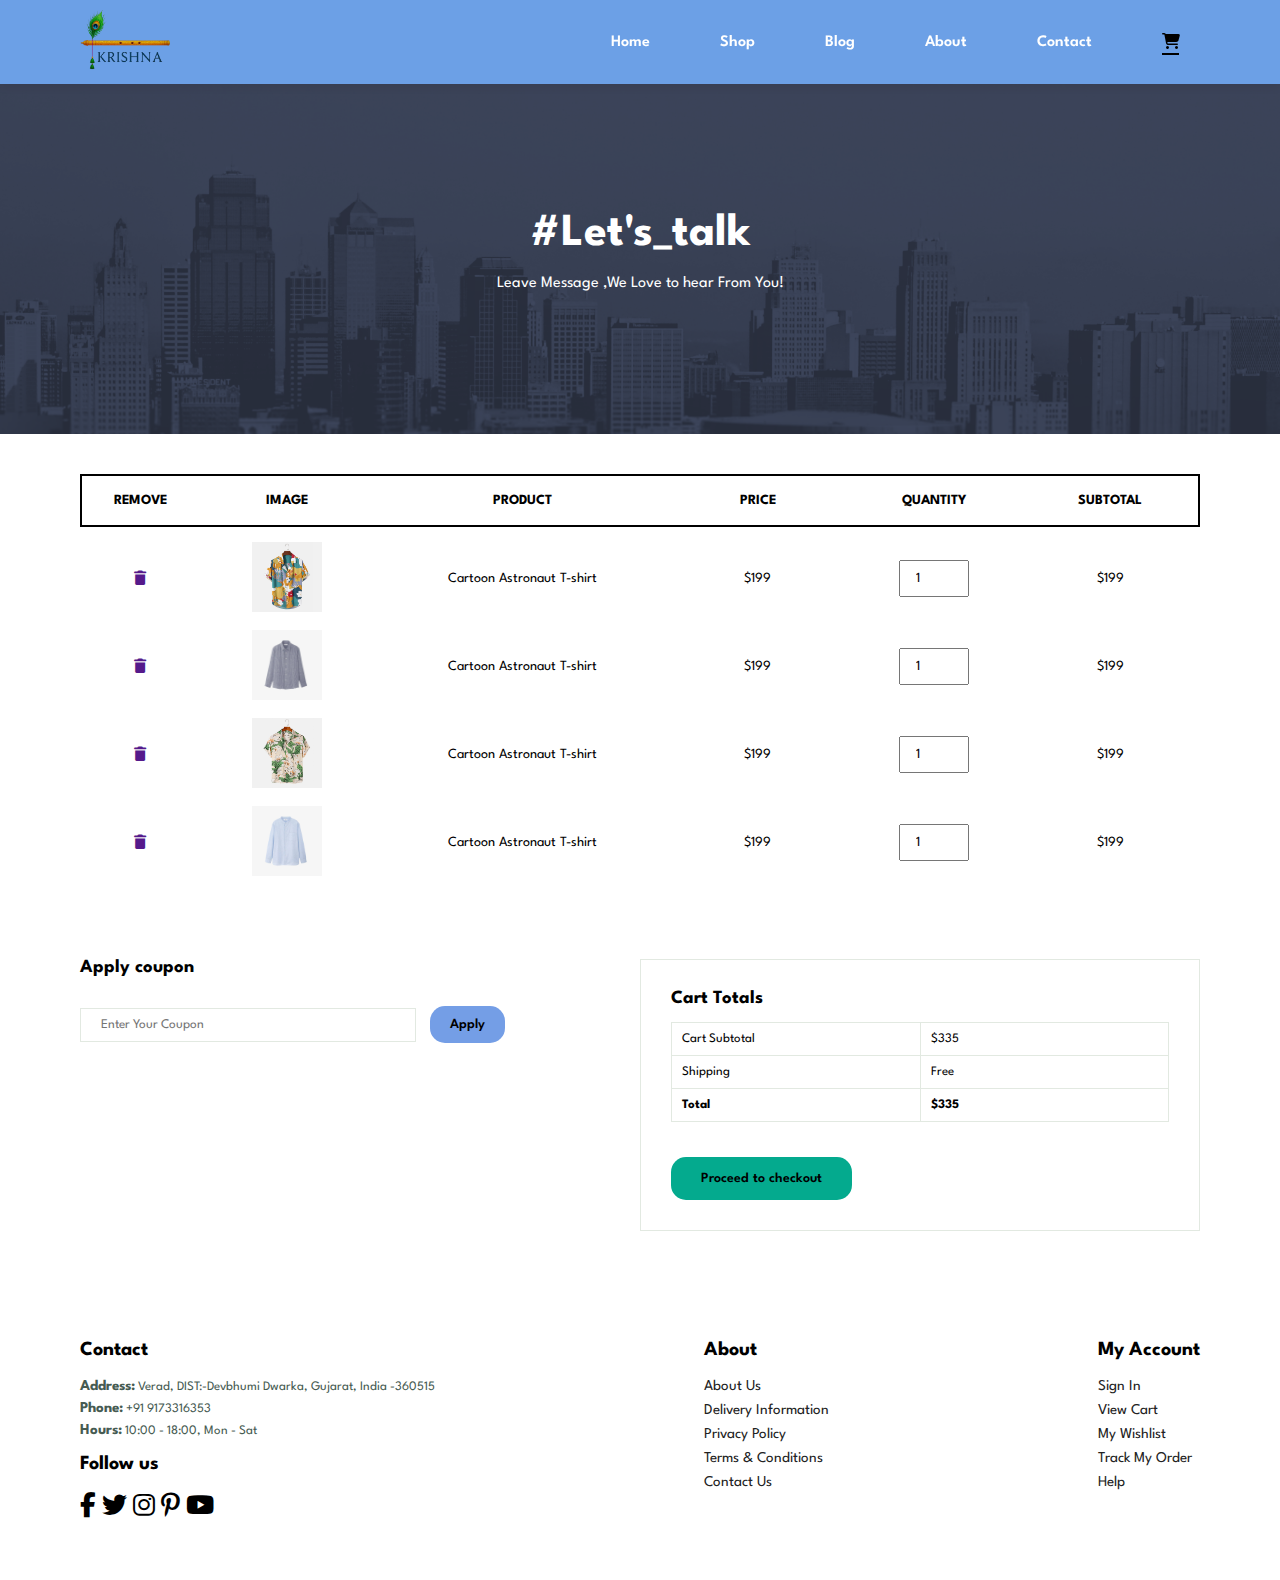
<file: Ecommerce website/cart.html>
<!DOCTYPE html>
<html lang="en">
  <head>
    <meta charset="UTF-8" />
    <meta name="viewport" content="width=device-width, initial-scale=1.0" />
    <title>E-commerce Website</title>
    <link
      rel="stylesheet"
      href="https://cdnjs.cloudflare.com/ajax/libs/font-awesome/6.5.2/css/all.min.css"
    />
    <link rel="stylesheet" href="style.css" />
  </head>
  <body>
    <div class="container">
      <section id="header">
        <a href="#"><img src="img/logo.png" class="logo" alt="Logo" /></a>
        <div>
          <ul id="navbar">
            <li><a href="index.html">Home</a></li>
            <li><a href="shop.html">Shop</a></li>
            <li><a href="blog.html">Blog</a></li>
            <li><a href="about.html">About</a></li>
            <li><a href="contact.html">Contact</a></li>
            <li id="lg-bag">
              <a class="active" href="cart.html" title="View Cart"
                ><i class="fa-solid fa-cart-shopping"></i
              ></a>
            </li>
            <a href="" id="Close" title="Close Menu"
              ><i class="fa-solid fa-xmark"></i
            ></a>
          </ul>
        </div>
        <div id="mobile">
          <a href="cart.html" title="View Cart"
            ><i class="fa-solid fa-cart-shopping"></i
          ></a>
          <i id="bar" class="fa-solid fa-bars"></i>
        </div>
      </section>

      <section id="page-header" class="contact-header">
        <h2>#Let's_talk</h2>
        <p>Leave Message ,We Love to hear From You!</p>
      </section>

      <section id="cart" class="section-p1">
        <table width="100%">
          <thead>
            <tr>
              <td>Remove</td>
              <td>Image</td>
              <td>Product</td>
              <td>Price</td>
              <td>Quantity</td>
              <td>Subtotal</td>
            </tr>
          </thead>
          <tbody>
            <tr>
              <td>
                <a href=""><i class="fa-solid fa-trash"></i></a>
              </td>
              <td><img src="img/products/f1.jpg" alt="" /></td>
              <td>Cartoon Astronaut T-shirt</td>
              <td>$199</td>
              <td><input type="number" value="1" /></td>
              <td>$199</td>
            </tr>
            <tr>
              <td>
                <a href=""><i class="fa-solid fa-trash"></i></a>
              </td>
              <td><img src="img/products/n2.jpg" alt="" /></td>
              <td>Cartoon Astronaut T-shirt</td>
              <td>$199</td>
              <td><input type="number" value="1" /></td>
              <td>$199</td>
            </tr>
            <tr>
              <td>
                <a href=""><i class="fa-solid fa-trash"></i></a>
              </td>
              <td><img src="img/products/f2.jpg" alt="" /></td>
              <td>Cartoon Astronaut T-shirt</td>
              <td>$199</td>
              <td><input type="number" value="1" /></td>
              <td>$199</td>
            </tr>
            <tr>
              <td>
                <a href=""><i class="fa-solid fa-trash"></i></a>
              </td>
              <td><img src="img/products/n1.jpg" alt="" /></td>
              <td>Cartoon Astronaut T-shirt</td>
              <td>$199</td>
              <td><input type="number" value="1" /></td>
              <td>$199</td>
            </tr>
          </tbody>
        </table>
      </section>

      <section id="cart-add" class="section-p1">
        <div id="coupon">
          <h3>Apply coupon</h3>
          <div>
            <input type="text" placeholder="Enter Your Coupon" />
            <button class="normal">Apply</button>
          </div>
        </div>
        <div id="subtotal">
          <h3>Cart Totals</h3>
          <table>
            <tr>
              <td>Cart Subtotal</td>
              <td>$335</td>
            </tr>
            <tr>
              <td>Shipping</td>
              <td>Free</td>
            </tr>
            <tr>
              <td><strong>Total</strong></td>
              <td><strong>$335</strong></td>
            </tr>
          </table>
          <button class="normal">Proceed to checkout</button>
        </div>
      </section>

      <footer class="section-p1">
        <div class="col">
          <!-- <img class="logo" src="img/logo.png" alt="" /> -->
          <h4>Contact</h4>
          <p>
            <strong>Address:</strong> Verad, DIST:-Devbhumi Dwarka, Gujarat,
            India -360515
          </p>
          <p><strong>Phone:</strong> +91 9173316353</p>
          <p><strong>Hours:</strong> 10:00 - 18:00, Mon - Sat</p>
          <div class="follow">
            <h4>Follow us</h4>
            <div class="icon">
              <i class="fa-brands fa-facebook-f"></i>
              <i class="fa-brands fa-twitter"></i>
              <i class="fa-brands fa-instagram"></i>
              <i class="fa-brands fa-pinterest-p"></i>
              <i class="fa-brands fa-youtube"></i>
            </div>
          </div>
        </div>

        <div class="col">
          <h4>About</h4>
          <a href="#">About Us</a>
          <a href="#">Delivery Information</a>
          <a href="#">Privacy Policy</a>
          <a href="#">Terms & Conditions</a>
          <a href="#">Contact Us</a>
        </div>

        <div class="col">
          <h4>My Account</h4>
          <a href="#">Sign In</a>
          <a href="#">View Cart</a>
          <a href="#">My Wishlist</a>
          <a href="#">Track My Order</a>
          <a href="#">Help</a>
        </div>

        <!-- <div class="col install">
        <h4>Install App</h4>
        <p>From App Store or Google Play</p>
        <div class="row">
          <img src="img/pay/app.jpg" alt="" />
          <img src="img/pay/play.jpg" alt="" />
        </div>
        <p>Secured Payment Gateways</p>
        <img src="img/pay/pay.png" alt="" />
      </div> -->
      </footer>

      <script src="script.js" defer></script>
    </div>
  </body>
</html>
</file>
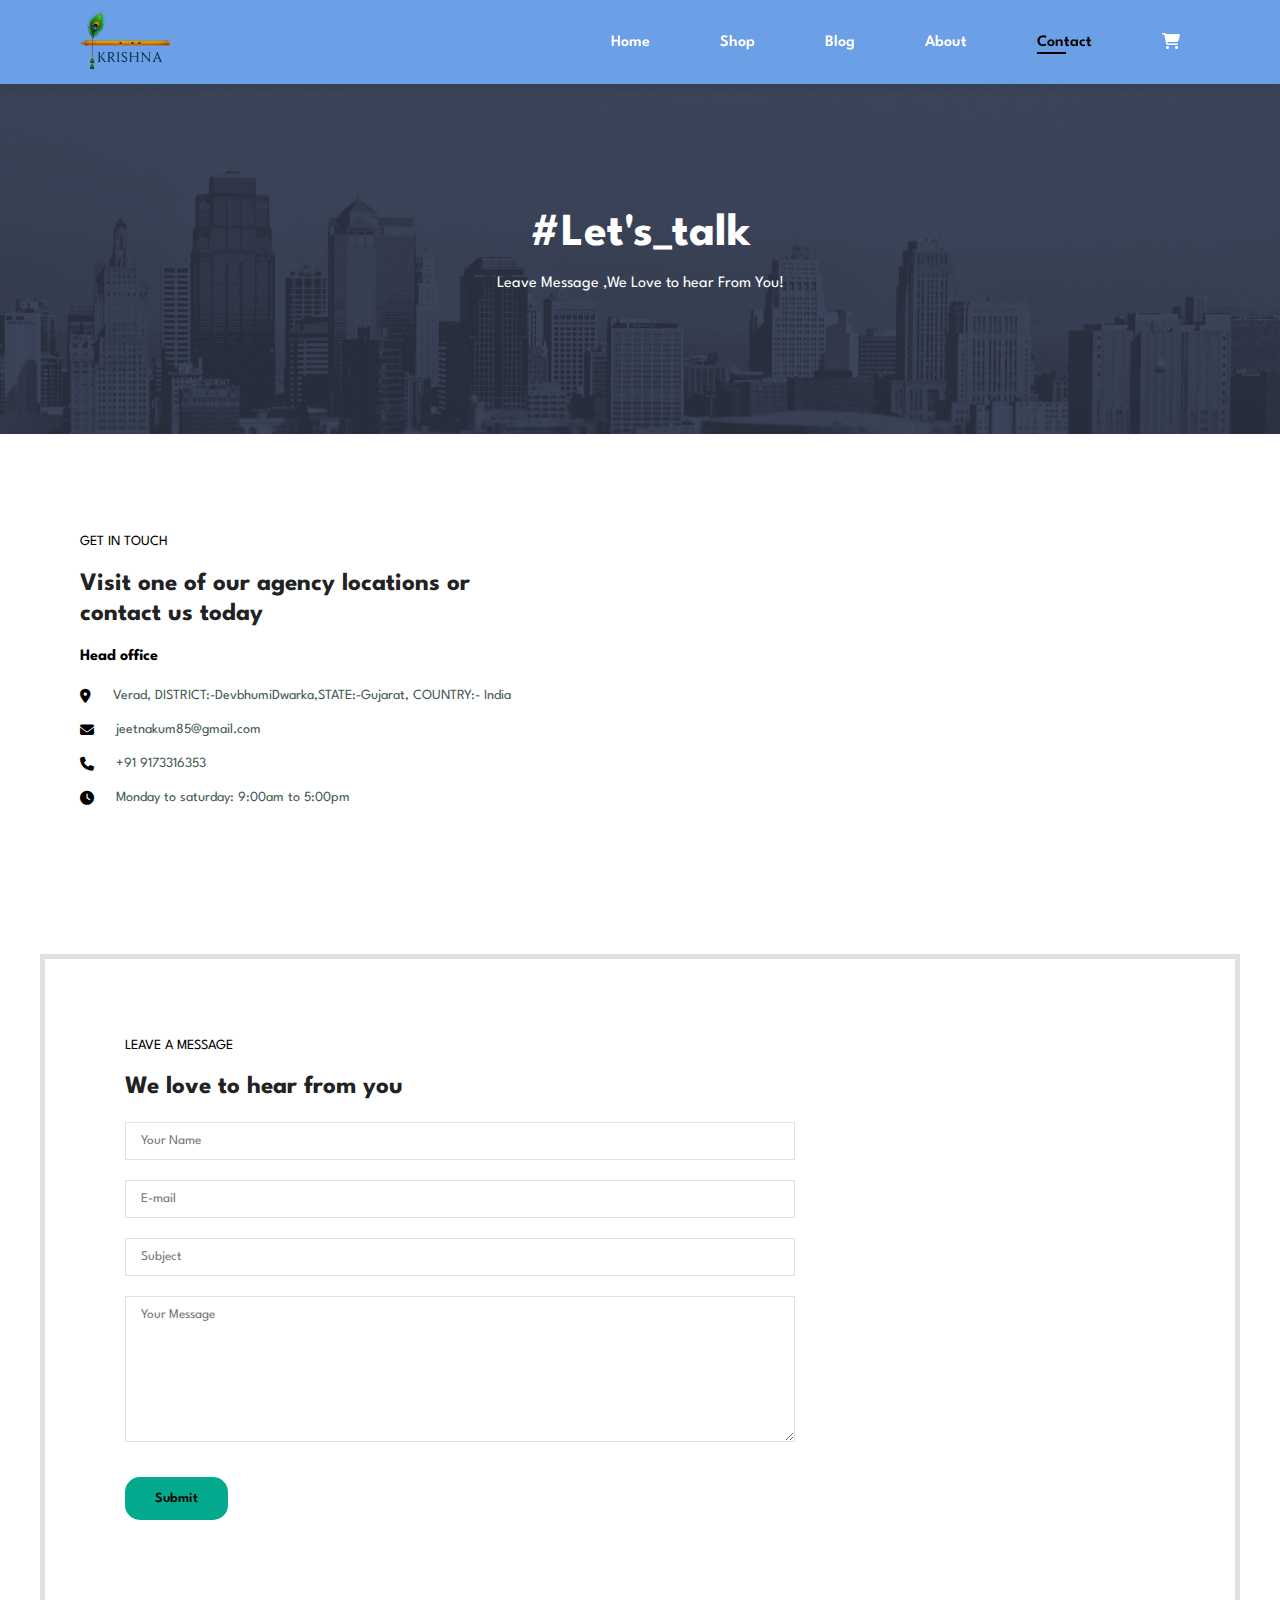
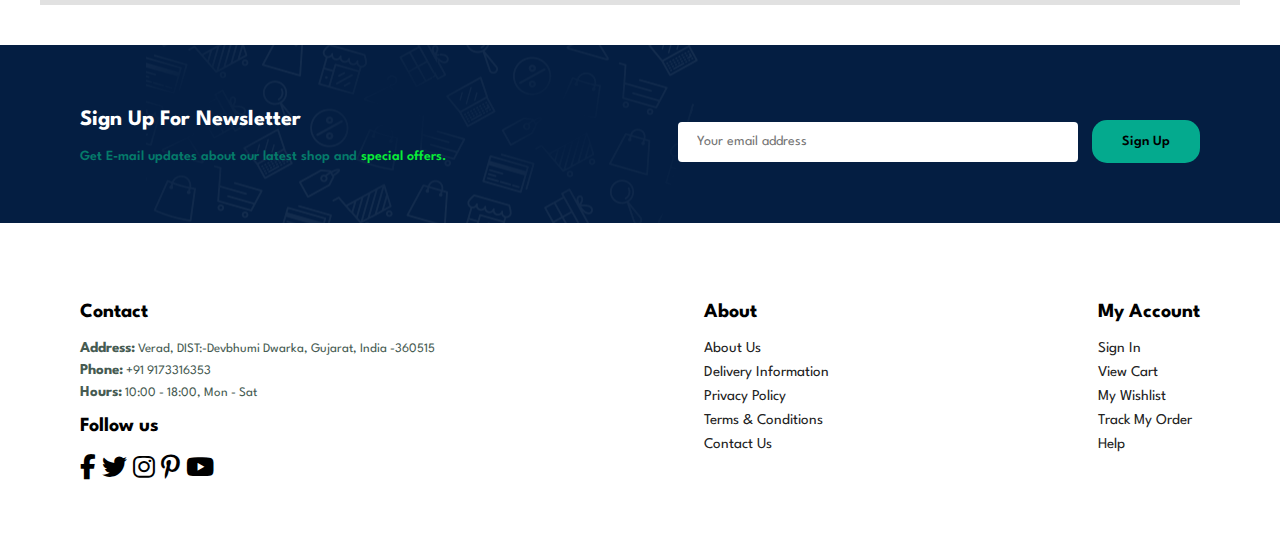
<file: Ecommerce website/contact.html>
<!DOCTYPE html>
<html lang="en">
  <head>
    <meta charset="UTF-8" />
    <meta name="viewport" content="width=device-width, initial-scale=1.0" />
    <title>E-commerce Website</title>
    <link
      rel="stylesheet"
      href="https://cdnjs.cloudflare.com/ajax/libs/font-awesome/6.5.2/css/all.min.css"
    />
    <link rel="stylesheet" href="style.css" />
  </head>
  <body>
    <div class="container">
      <section id="header">
        <a href="#"><img src="img/logo.png" class="logo" alt="Logo" /></a>
        <div>
          <ul id="navbar">
            <li><a href="index.html">Home</a></li>
            <li><a href="shop.html">Shop</a></li>
            <li><a href="blog.html">Blog</a></li>
            <li><a href="about.html">About</a></li>
            <li><a class="active" href="contact.html">Contact</a></li>
            <li id="lg-bag">
              <a href="cart.html" title="View Cart"
                ><i class="fa-solid fa-cart-shopping"></i
              ></a>
            </li>
            <a href="" id="Close" title="Close Menu"
              ><i class="fa-solid fa-xmark"></i
            ></a>
          </ul>
        </div>
        <div id="mobile">
          <a href="cart.html" title="View Cart"
            ><i class="fa-solid fa-cart-shopping"></i
          ></a>
          <i id="bar" class="fa-solid fa-bars"></i>
        </div>
      </section>

      <section id="page-header" class="contact-header">
        <h2>#Let's_talk</h2>
        <p>Leave Message ,We Love to hear From You!</p>
      </section>

      <section id="contact-details" class="section-p1">
        <div class="details">
          <span>GET IN TOUCH</span>
          <h2>Visit one of our agency locations or contact us today</h2>
          <h3>Head office</h3>
          <div>
            <li>
              <i class="fa-solid fa-location-dot"></i>
              <p>
                Verad, DISTRICT:-DevbhumiDwarka,STATE:-Gujarat, COUNTRY:- India
              </p>
            </li>
            <li>
              <i class="fa-solid fa-envelope"></i>
              <p>jeetnakum85@gmail.com</p>
            </li>
            <li>
              <i class="fa-solid fa-phone"></i>
              <p>+91 9173316353</p>
            </li>
            <li>
              <i class="fa-solid fa-clock"></i>
              <p>Monday to saturday: 9:00am to 5:00pm</p>
            </li>
          </div>
        </div>
        <div class="map">
          <iframe
            src="https://www.google.com/maps/embed?pb=!1m18!1m12!1m3!1d3348.919097965735!2d69.86597652473941!3d21.9470012056096!2m3!1f0!2f0!3f0!3m2!1i1024!2i768!4f13.1!3m3!1m2!1s0x3957a57b2ac58bcd%3A0x5571232103f34e16!2sVerad%2C%20Gujarat%20360515!5e1!3m2!1sen!2sin!4v1757482597898!5m2!1sen!2sin"
            width="600"
            height="450"
            style="border: 0"
            allowfullscreen=""
            loading="lazy"
            referrerpolicy="no-referrer-when-downgrade"
          ></iframe>
        </div>
      </section>

      <section id="form-details">
        <form action="">
          <span>LEAVE A MESSAGE</span>
          <h2>We love to hear from you</h2>
          <input type="" placeholder="Your Name" />
          <input type="" placeholder="E-mail" />
          <input type="" placeholder="Subject" />
          <textarea
            name=""
            id=""
            clos="30"
            rows="10"
            placeholder="Your Message"
          ></textarea>
          <button class="normal">Submit</button>
        </form>

        <!-- <div class="people">
          <div>
            <img src="img/people/1.png" alt="" />
            <p>
              <span>John Dev</span><br />Senior marketing manager <br />Phone:-
              +91 1694303146 <br />
              Email:- contact@gmail.com
            </p>
            <div>
              <img src="img/people/2.png" alt="" />
              <p>
                <span>John Dev</span><br />Senior marketing manager
                <br />Phone:- +91 1694303146 <br />
                Email:- contact@gmail.com
              </p>
            </div>
            <div>
              <img src="img/people/3.png" alt="" />
              <p>
                <span>John Dev</span><br />Senior marketing manager
                <br />Phone:- +91 1694303146 <br />
                Email:- contact@gmail.com
              </p>
            </div>
          </div>
        </div> -->
      </section>
      
      
      <section id="newsletter" class="section-p1 section-m1">
        <div class="newstext">
          <h4>Sign Up For Newsletter</h4>
          <p>
            Get E-mail updates about our latest shop and
            <span>special offers.</span>
          </p>
        </div>
        <div class="form">
          <input type="text" placeholder="Your email address" />
          <button class="normal">Sign Up</button>
        </div>
      </section>

      <footer class="section-p1">
        <div class="col">
          <!-- <img class="logo" src="img/logo.png" alt="" /> -->
          <h4>Contact</h4>
          <p>
            <strong>Address:</strong> Verad, DIST:-Devbhumi Dwarka, Gujarat,
            India -360515
          </p>
          <p><strong>Phone:</strong> +91 9173316353</p>
          <p><strong>Hours:</strong> 10:00 - 18:00, Mon - Sat</p>
          <div class="follow">
            <h4>Follow us</h4>
            <div class="icon">
              <i class="fa-brands fa-facebook-f"></i>
              <i class="fa-brands fa-twitter"></i>
              <i class="fa-brands fa-instagram"></i>
              <i class="fa-brands fa-pinterest-p"></i>
              <i class="fa-brands fa-youtube"></i>
            </div>
          </div>
        </div>

        <div class="col">
          <h4>About</h4>
          <a href="#">About Us</a>
          <a href="#">Delivery Information</a>
          <a href="#">Privacy Policy</a>
          <a href="#">Terms & Conditions</a>
          <a href="#">Contact Us</a>
        </div>

        <div class="col">
          <h4>My Account</h4>
          <a href="#">Sign In</a>
          <a href="#">View Cart</a>
          <a href="#">My Wishlist</a>
          <a href="#">Track My Order</a>
          <a href="#">Help</a>
        </div>

        <!-- <div class="col install">
        <h4>Install App</h4>
        <p>From App Store or Google Play</p>
        <div class="row">
          <img src="img/pay/app.jpg" alt="" />
          <img src="img/pay/play.jpg" alt="" />
        </div>
        <p>Secured Payment Gateways</p>
        <img src="img/pay/pay.png" alt="" />
      </div> -->
      </footer>

      <script src="script.js" defer></script>
    </div>
  </body>
</html>
</file>
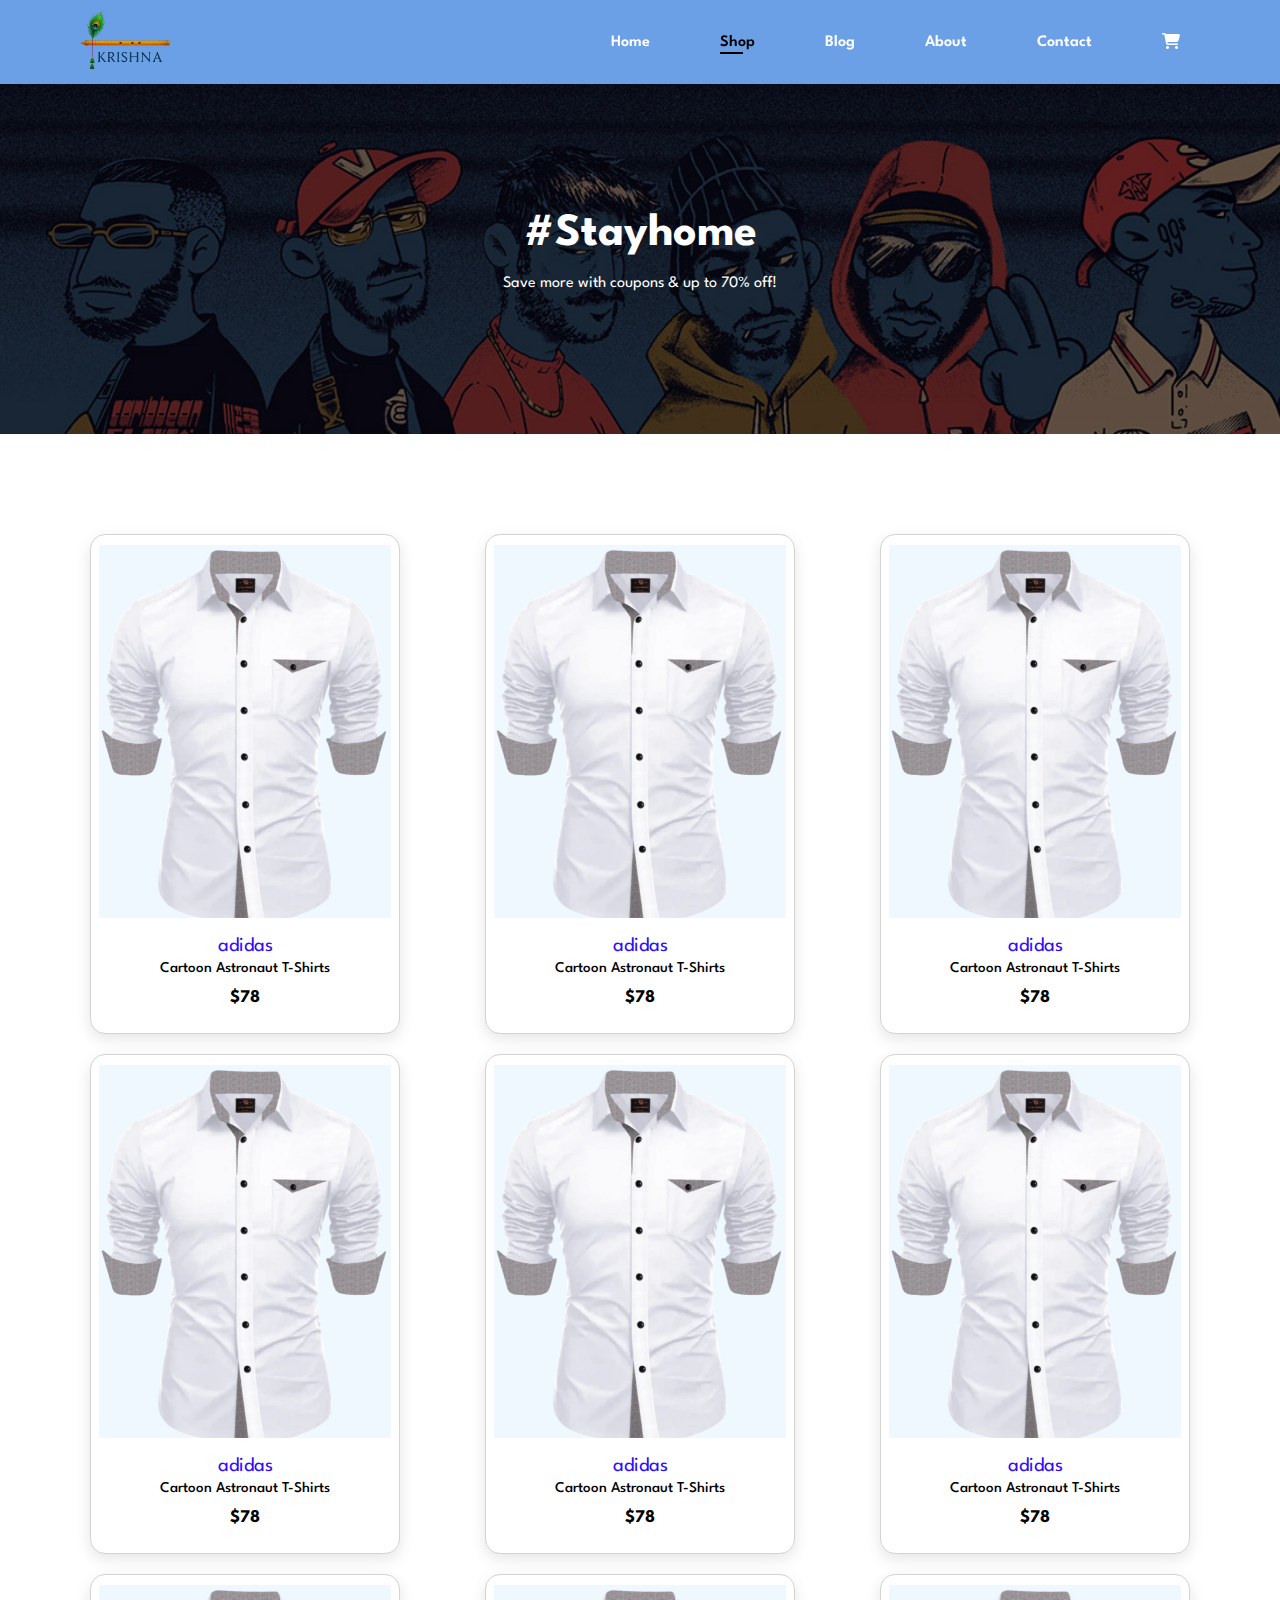
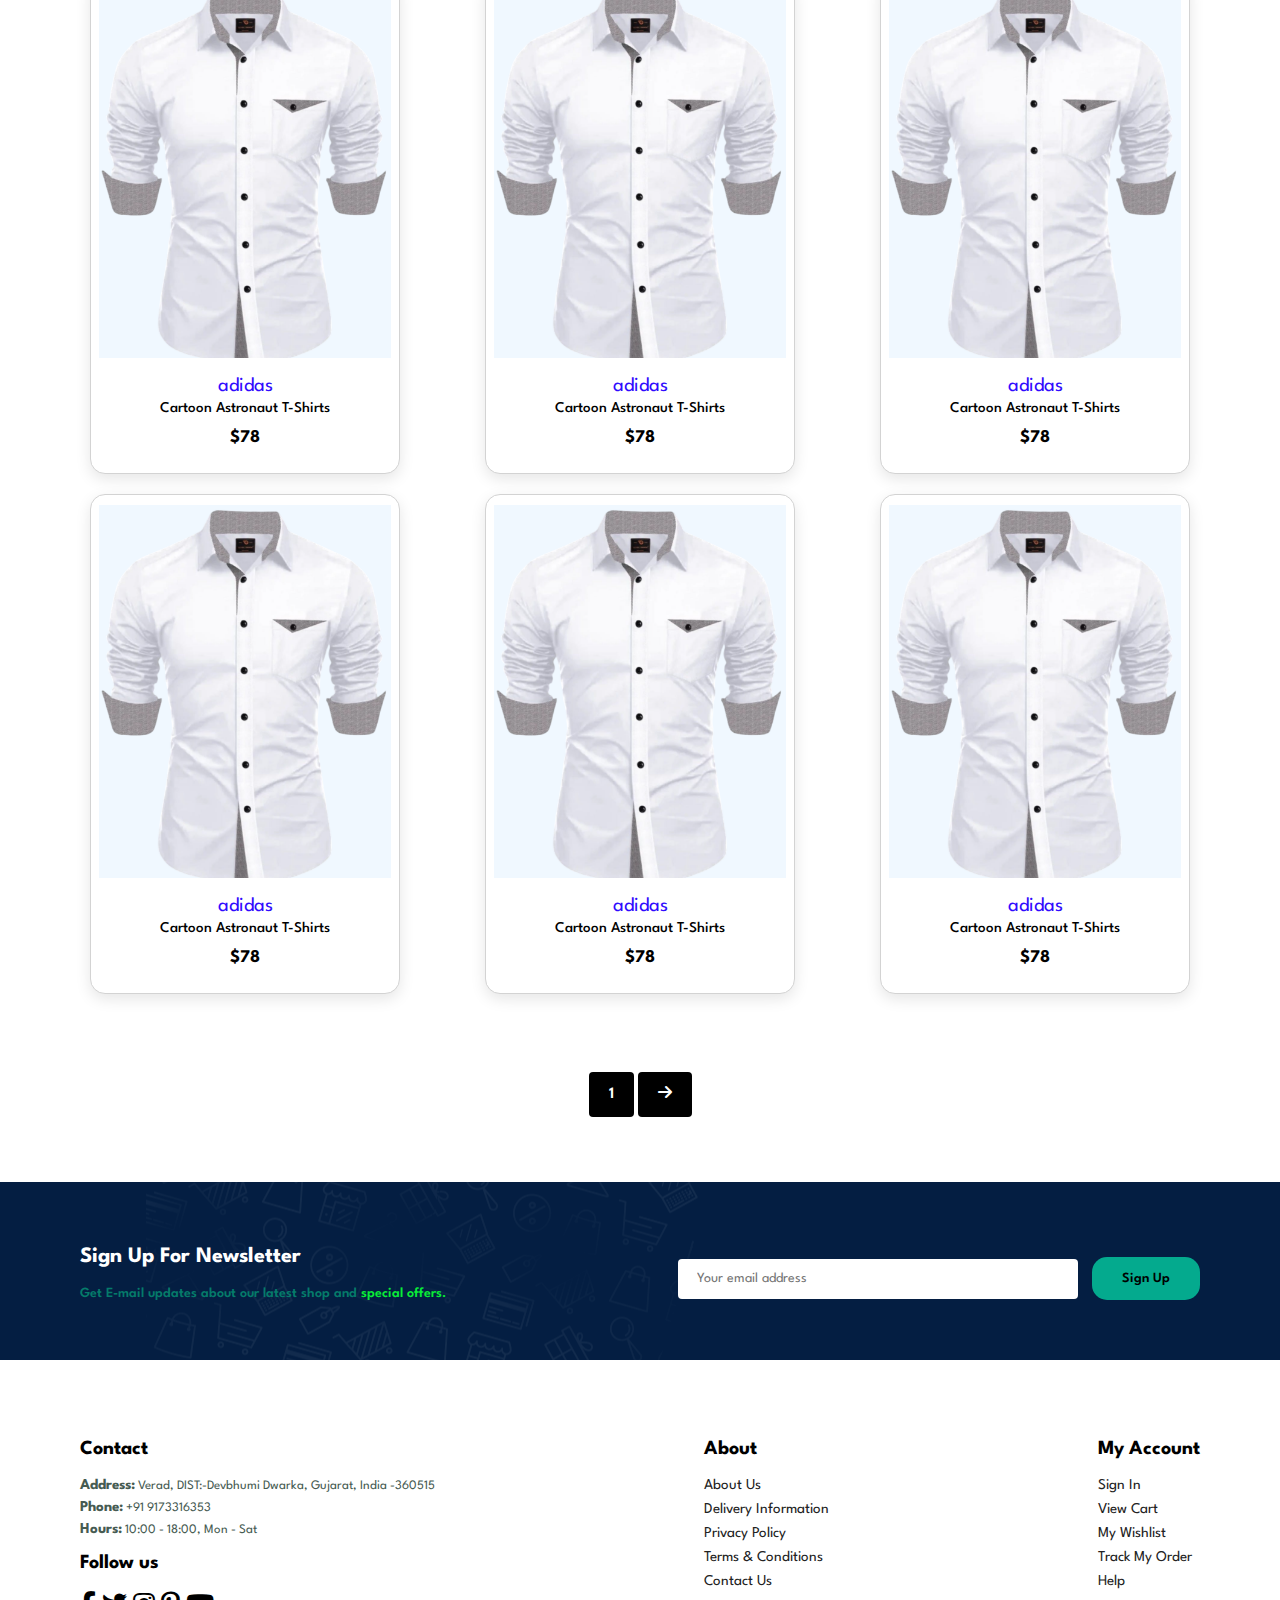
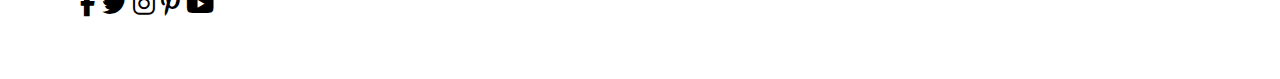
<file: Ecommerce website/shop.html>
<!DOCTYPE html>
<html lang="en">
  <head>
    <meta charset="UTF-8" />
    <meta name="viewport" content="width=device-width, initial-scale=1.0" />
    <title>E-commerce Website</title>
    <link
      rel="stylesheet"
      href="https://cdnjs.cloudflare.com/ajax/libs/font-awesome/6.5.2/css/all.min.css"
    />
    <link rel="stylesheet" href="style.css" />
  </head>
  <body>
    <div class="container">
      <section id="header">
        <a href="#"><img src="img/logo.png" class="logo" alt="Logo" /></a>
        <div>
          <ul id="navbar">
            <li><a href="index.html">Home</a></li>
            <li><a class="active" href="shop.html">Shop</a></li>
            <li><a href="blog.html">Blog</a></li>
            <li><a href="about.html">About</a></li>
            <li><a href="contact.html">Contact</a></li>
            <li id="lg-bag">
              <a href="cart.html" title="View Cart"
                ><i class="fa-solid fa-cart-shopping"></i
              ></a>
            </li>
            <a href="" id="Close" title="Close Menu"
              ><i class="fa-solid fa-xmark"></i
            ></a>
          </ul>
        </div>
        <div id="mobile">
          <a href="cart.html" title="View Cart"
            ><i class="fa-solid fa-cart-shopping"></i
          ></a>
          <i id="bar" class="fa-solid fa-bars"></i>
        </div>
      </section>

      <section id="page-header">
        <h2>#Stayhome</h2>
        <p>Save more with coupons & up to 70% off!</p>
      </section>

      <section id="product1" class="section-p1">
        <div class="pro-containers">
          <div class="spro" onclick="window.location.href='sproduct.html';">
            <img src="img/products/1.png" alt="" />
            <div class="des">
              <span>adidas</span>
              <h5>Cartoon Astronaut T-Shirts</h5>
              <h4>$78</h4>
            </div>
          </div>
          <div class="spro" onclick="window.location.href='sproduct.html';">
            <img src="img/products/1.png" alt="" />
            <div class="des">
              <span>adidas</span>
              <h5>Cartoon Astronaut T-Shirts</h5>
              <h4>$78</h4>
            </div>
          </div>
          <div class="spro" onclick="window.location.href='sproduct.html';">
            <img src="img/products/1.png" alt="" />
            <div class="des">
              <span>adidas</span>
              <h5>Cartoon Astronaut T-Shirts</h5>
              <h4>$78</h4>
            </div>
          </div>
          <div class="spro" onclick="window.location.href='sproduct.html';">
            <img src="img/products/1.png" alt="" />
            <div class="des">
              <span>adidas</span>
              <h5>Cartoon Astronaut T-Shirts</h5>
              <h4>$78</h4>
            </div>
          </div>
          <div class="spro" onclick="window.location.href='sproduct.html';">
            <img src="img/products/1.png" alt="" />
            <div class="des">
              <span>adidas</span>
              <h5>Cartoon Astronaut T-Shirts</h5>
              <h4>$78</h4>
            </div>
          </div>
          <div class="spro" onclick="window.location.href='sproduct.html';">
            <img src="img/products/1.png" alt="" />
            <div class="des">
              <span>adidas</span>
              <h5>Cartoon Astronaut T-Shirts</h5>
              <h4>$78</h4>
            </div>
          </div>
          <div class="spro" onclick="window.location.href='sproduct.html';">
            <img src="img/products/1.png" alt="" />
            <div class="des">
              <span>adidas</span>
              <h5>Cartoon Astronaut T-Shirts</h5>
              <h4>$78</h4>
            </div>
          </div>
          <div class="spro" onclick="window.location.href='sproduct.html';">
            <img src="img/products/1.png" alt="" />
            <div class="des">
              <span>adidas</span>
              <h5>Cartoon Astronaut T-Shirts</h5>
              <h4>$78</h4>
            </div>
          </div>
          <div class="spro" onclick="window.location.href='sproduct.html';">
            <img src="img/products/1.png" alt="" />
            <div class="des">
              <span>adidas</span>
              <h5>Cartoon Astronaut T-Shirts</h5>
              <h4>$78</h4>
            </div>
          </div>
          <div class="spro" onclick="window.location.href='sproduct.html';">
            <img src="img/products/1.png" alt="" />
            <div class="des">
              <span>adidas</span>
              <h5>Cartoon Astronaut T-Shirts</h5>
              <h4>$78</h4>
            </div>
          </div>
          <div class="spro" onclick="window.location.href='sproduct.html';">
            <img src="img/products/1.png" alt="" />
            <div class="des">
              <span>adidas</span>
              <h5>Cartoon Astronaut T-Shirts</h5>
              <h4>$78</h4>
            </div>
          </div>
          <div class="spro" onclick="window.location.href='sproduct.html';">
            <img src="img/products/1.png" alt="" />
            <div class="des">
              <span>adidas</span>
              <h5>Cartoon Astronaut T-Shirts</h5>
              <h4>$78</h4>
            </div>
          </div>
        </div>
      </section>

      <section id="pagination" class="section-p1">
        <a href="#">1</a>
        <!-- <a href="shop2.html">2</a> -->
        <a href="shop2.html"><i class="fa-solid fa-arrow-right"></i></a>
      </section>

      <section id="newsletter" class="section-p1 section-m1">
        <div class="newstext">
          <h4>Sign Up For Newsletter</h4>
          <p>
            Get E-mail updates about our latest shop and
            <span>special offers.</span>
          </p>
        </div>
        <div class="form">
          <input type="text" placeholder="Your email address" />
          <button class="normal">Sign Up</button>
        </div>
      </section>

      <footer class="section-p1">
        <div class="col">
          <!-- <img class="logo" src="img/logo.png" alt="" /> -->
          <h4>Contact</h4>
          <p>
            <strong>Address:</strong> Verad, DIST:-Devbhumi Dwarka, Gujarat,
            India -360515
          </p>
          <p><strong>Phone:</strong> +91 9173316353</p>
          <p><strong>Hours:</strong> 10:00 - 18:00, Mon - Sat</p>
          <div class="follow">
            <h4>Follow us</h4>
            <div class="icon">
              <i class="fa-brands fa-facebook-f"></i>
              <i class="fa-brands fa-twitter"></i>
              <i class="fa-brands fa-instagram"></i>
              <i class="fa-brands fa-pinterest-p"></i>
              <i class="fa-brands fa-youtube"></i>
            </div>
          </div>
        </div>

        <div class="col">
          <h4>About</h4>
          <a href="#">About Us</a>
          <a href="#">Delivery Information</a>
          <a href="#">Privacy Policy</a>
          <a href="#">Terms & Conditions</a>
          <a href="#">Contact Us</a>
        </div>

        <div class="col">
          <h4>My Account</h4>
          <a href="#">Sign In</a>
          <a href="#">View Cart</a>
          <a href="#">My Wishlist</a>
          <a href="#">Track My Order</a>
          <a href="#">Help</a>
        </div>

        <!-- <div class="col install">
        <h4>Install App</h4>
        <p>From App Store or Google Play</p>
        <div class="row">
          <img src="img/pay/app.jpg" alt="" />
          <img src="img/pay/play.jpg" alt="" />
        </div>
        <p>Secured Payment Gateways</p>
        <img src="img/pay/pay.png" alt="" />
      </div> -->
      </footer>

      <script src="script.js" defer></script>
    </div>
  </body>
</html>
</file>
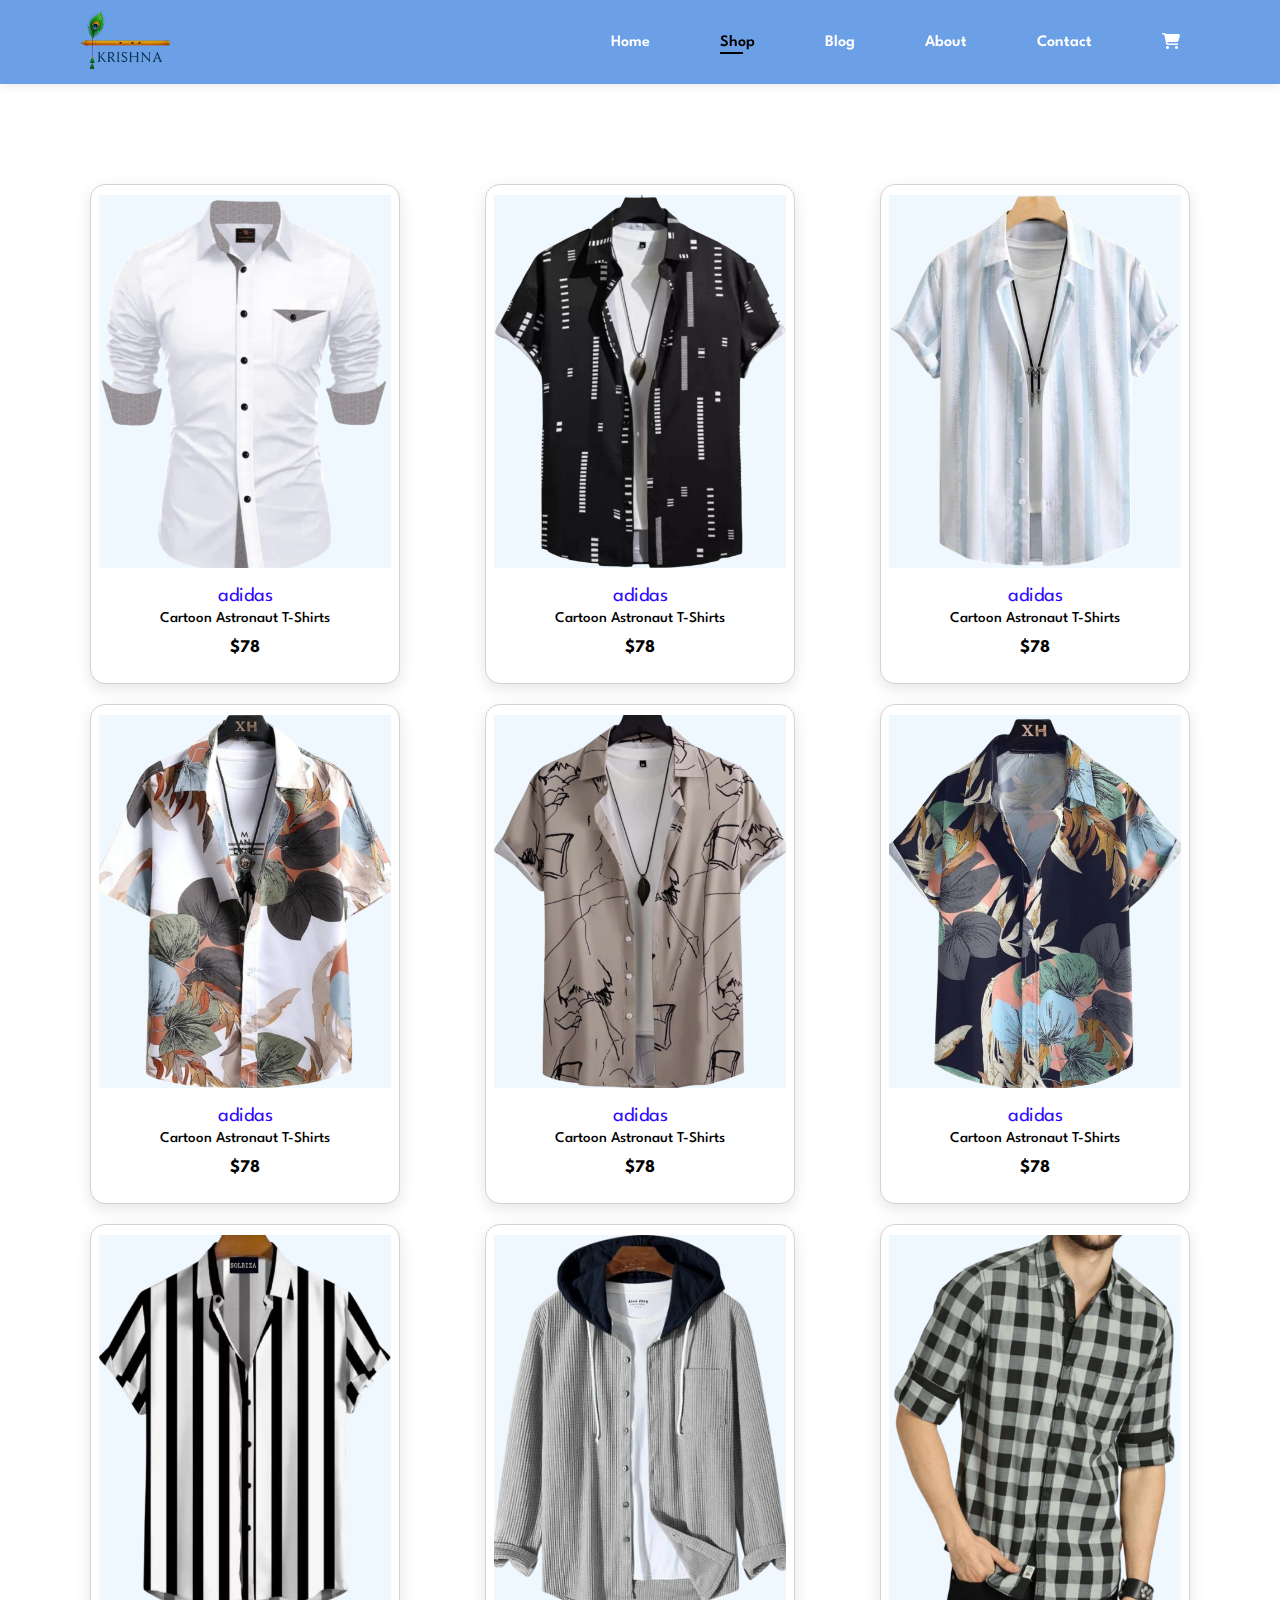
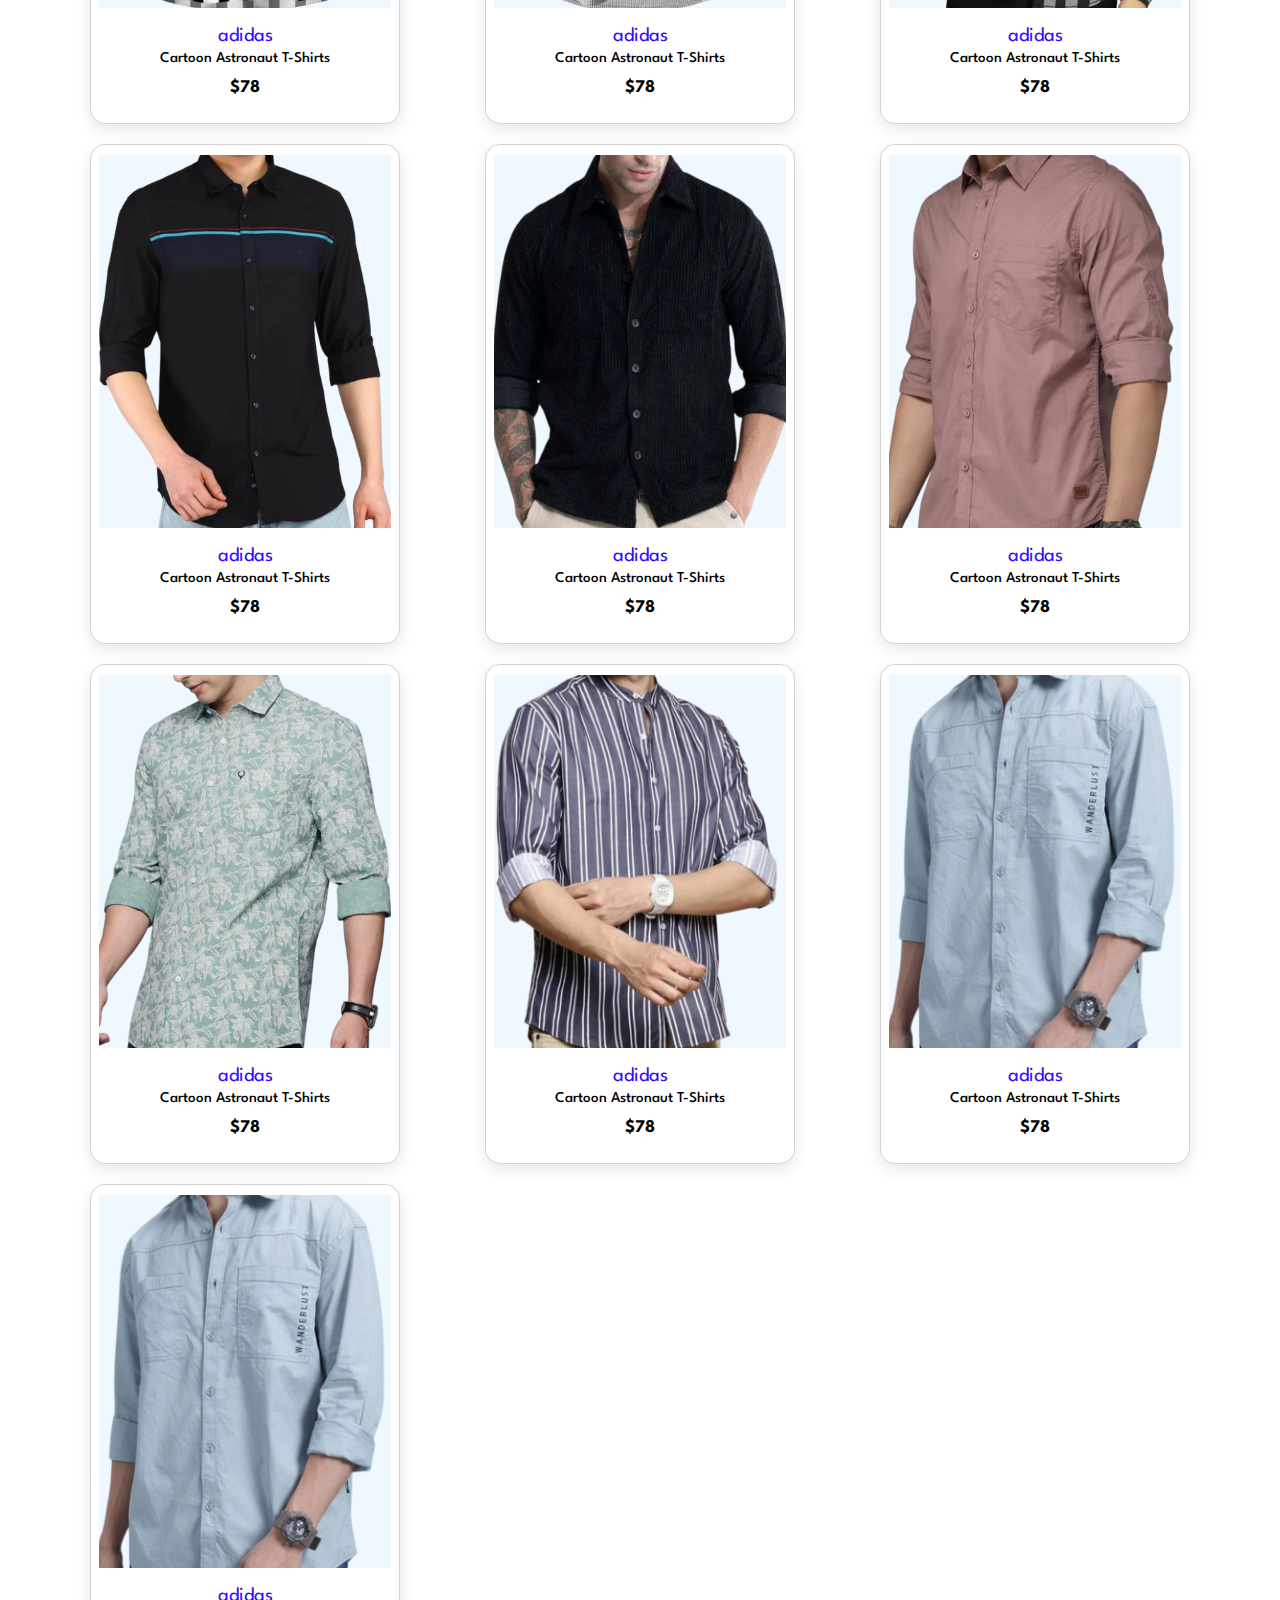
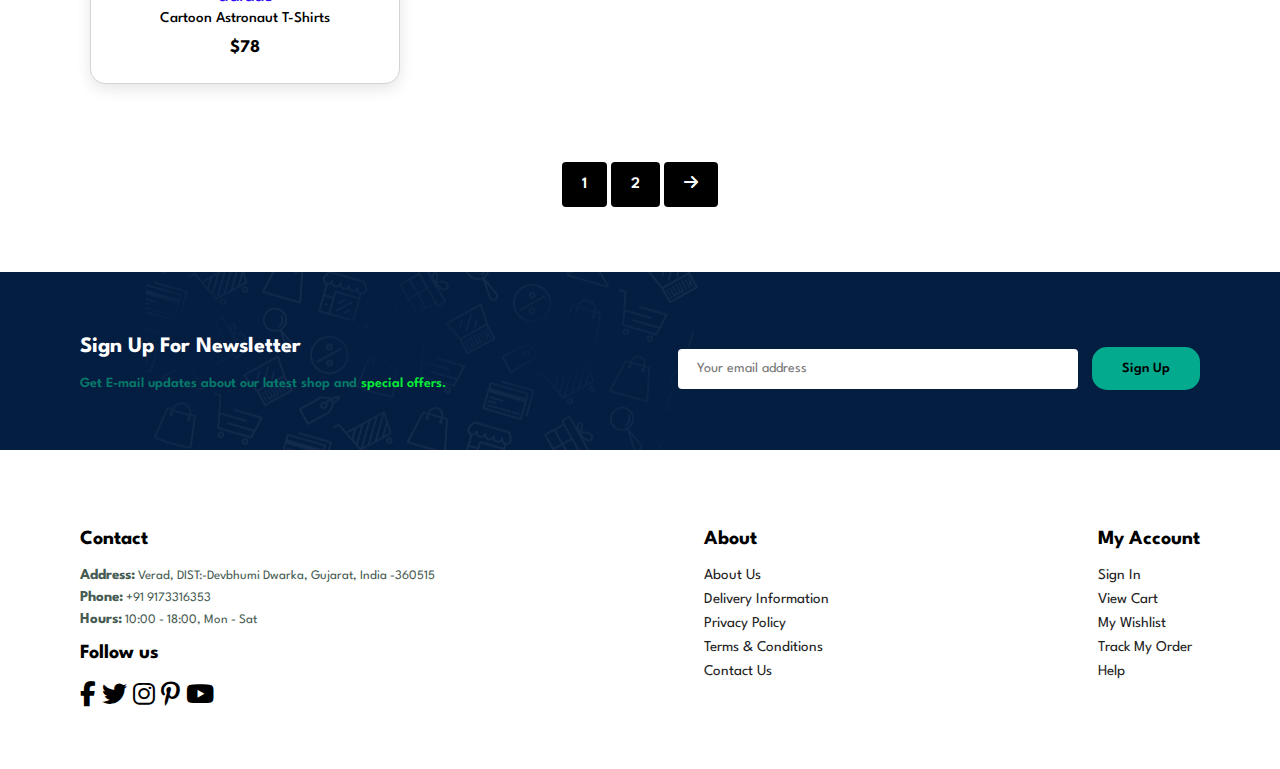
<file: Ecommerce website/shop2.html>
<!DOCTYPE html>
<html lang="en">
  <head>
    <meta charset="UTF-8" />
    <meta name="viewport" content="width=device-width, initial-scale=1.0" />
    <title>E-commerce Website</title>
    <link
      rel="stylesheet"
      href="https://cdnjs.cloudflare.com/ajax/libs/font-awesome/6.5.2/css/all.min.css"
    />
    <link rel="stylesheet" href="style.css" />
  </head>
  <body>
    <div class="container">
      <section id="header">
        <a href="#"><img src="img/logo.png" class="logo" alt="Logo" /></a>
        <div>
          <ul id="navbar">
            <li><a href="index.html">Home</a></li>
            <li><a class="active" href="shop.html">Shop</a></li>
            <li><a href="blog.html">Blog</a></li>
            <li><a href="about.html">About</a></li>
            <li><a href="contact.html">Contact</a></li>
            <li id="lg-bag">
              <a href="cart.html" title="View Cart"
                ><i class="fa-solid fa-cart-shopping"></i
              ></a>
            </li>
            <a href="" id="Close" title="Close Menu"
              ><i class="fa-solid fa-xmark"></i
            ></a>
          </ul>
        </div>
        <div id="mobile">
          <a href="cart.html" title="View Cart"
            ><i class="fa-solid fa-cart-shopping"></i
          ></a>
          <i id="bar" class="fa-solid fa-bars"></i>
        </div>
      </section>

      <section id="product1" class="section-p1">
        <div class="pro-containers">
          <div class="spro" onclick="window.location.href='sproduct.html';">
            <img src="img/products/1.png" alt="" />
            <div class="des">
              <span>adidas</span>
              <h5>Cartoon Astronaut T-Shirts</h5>
              <h4>$78</h4>
            </div>
          </div>
          <div class="spro" onclick="window.location.href='sproduct.html';">
            <img src="img/products/2.png" alt="" />
            <div class="des">
              <span>adidas</span>
              <h5>Cartoon Astronaut T-Shirts</h5>
              <h4>$78</h4>
            </div>
          </div>
          <div class="spro" onclick="window.location.href='sproduct.html';">
            <img src="img/products/3.png" alt="" />
            <div class="des">
              <span>adidas</span>
              <h5>Cartoon Astronaut T-Shirts</h5>
              <h4>$78</h4>
            </div>
          </div>
          <div class="spro" onclick="window.location.href='sproduct.html';">
            <img src="img/products/4.png" alt="" />
            <div class="des">
              <span>adidas</span>
              <h5>Cartoon Astronaut T-Shirts</h5>
              <h4>$78</h4>
            </div>
          </div>
          <div class="spro" onclick="window.location.href='sproduct.html';">
            <img src="img/products/5.png" alt="" />
            <div class="des">
              <span>adidas</span>
              <h5>Cartoon Astronaut T-Shirts</h5>
              <h4>$78</h4>
            </div>
          </div>
          <div class="spro" onclick="window.location.href='sproduct.html';">
            <img src="img/products/6.png" alt="" />
            <div class="des">
              <span>adidas</span>
              <h5>Cartoon Astronaut T-Shirts</h5>
              <h4>$78</h4>
            </div>
          </div>
          <div class="spro" onclick="window.location.href='sproduct.html';">
            <img src="img/products/7.png" alt="" />
            <div class="des">
              <span>adidas</span>
              <h5>Cartoon Astronaut T-Shirts</h5>
              <h4>$78</h4>
            </div>
          </div>
          <div class="spro" onclick="window.location.href='sproduct.html';">
            <img src="img/products/8.png" alt="" />
            <div class="des">
              <span>adidas</span>
              <h5>Cartoon Astronaut T-Shirts</h5>
              <h4>$78</h4>
            </div>
          </div>
          <div class="spro" onclick="window.location.href='sproduct.html';">
            <img src="img/products/9.png" alt="" />
            <div class="des">
              <span>adidas</span>
              <h5>Cartoon Astronaut T-Shirts</h5>
              <h4>$78</h4>
            </div>
          </div>
          <div class="spro" onclick="window.location.href='sproduct.html';">
            <img src="img/products/10.png" alt="" />
            <div class="des">
              <span>adidas</span>
              <h5>Cartoon Astronaut T-Shirts</h5>
              <h4>$78</h4>
            </div>
          </div>
          <div class="spro" onclick="window.location.href='sproduct.html';">
            <img src="img/products/11.png" alt="" />
            <div class="des">
              <span>adidas</span>
              <h5>Cartoon Astronaut T-Shirts</h5>
              <h4>$78</h4>
            </div>
          </div>
          <div class="spro" onclick="window.location.href='sproduct.html';">
            <img src="img/products/12.png" alt="" />
            <div class="des">
              <span>adidas</span>
              <h5>Cartoon Astronaut T-Shirts</h5>
              <h4>$78</h4>
            </div>
          </div>
          <div class="spro" onclick="window.location.href='sproduct.html';">
            <img src="img/products/13.png" alt="" />
            <div class="des">
              <span>adidas</span>
              <h5>Cartoon Astronaut T-Shirts</h5>
              <h4>$78</h4>
            </div>
          </div>
          <div class="spro" onclick="window.location.href='sproduct.html';">
            <img src="img/products/14.png" alt="" />
            <div class="des">
              <span>adidas</span>
              <h5>Cartoon Astronaut T-Shirts</h5>
              <h4>$78</h4>
            </div>
          </div>
          <div class="spro" onclick="window.location.href='sproduct.html';">
            <img src="img/products/15.png" alt="" />
            <div class="des">
              <span>adidas</span>
              <h5>Cartoon Astronaut T-Shirts</h5>
              <h4>$78</h4>
            </div>
          </div>
          <div class="spro" onclick="window.location.href='sproduct.html';">
            <img src="img/products/15.png" alt="" />
            <div class="des">
              <span>adidas</span>
              <h5>Cartoon Astronaut T-Shirts</h5>
              <h4>$78</h4>
            </div>
          </div>
        </div>
      </section>

      <section id="pagination" class="section-p1">
        <a href="shop.html">1</a>
        <a href="shop2.html">2</a>
        <!-- <a href="shop3.html">3</a> -->
        <a href="shop3.html"><i class="fa-solid fa-arrow-right"></i></a>
      </section>

      <section id="newsletter" class="section-p1 section-m1">
        <div class="newstext">
          <h4>Sign Up For Newsletter</h4>
          <p>
            Get E-mail updates about our latest shop and
            <span>special offers.</span>
          </p>
        </div>
        <div class="form">
          <input type="text" placeholder="Your email address" />
          <button class="normal">Sign Up</button>
        </div>
      </section>

      <footer class="section-p1">
        <div class="col">
          <!-- <img class="logo" src="img/logo.png" alt="" /> -->
          <h4>Contact</h4>
          <p>
            <strong>Address:</strong> Verad, DIST:-Devbhumi Dwarka, Gujarat,
            India -360515
          </p>
          <p><strong>Phone:</strong> +91 9173316353</p>
          <p><strong>Hours:</strong> 10:00 - 18:00, Mon - Sat</p>
          <div class="follow">
            <h4>Follow us</h4>
            <div class="icon">
              <i class="fa-brands fa-facebook-f"></i>
              <i class="fa-brands fa-twitter"></i>
              <i class="fa-brands fa-instagram"></i>
              <i class="fa-brands fa-pinterest-p"></i>
              <i class="fa-brands fa-youtube"></i>
            </div>
          </div>
        </div>

        <div class="col">
          <h4>About</h4>
          <a href="#">About Us</a>
          <a href="#">Delivery Information</a>
          <a href="#">Privacy Policy</a>
          <a href="#">Terms & Conditions</a>
          <a href="#">Contact Us</a>
        </div>

        <div class="col">
          <h4>My Account</h4>
          <a href="#">Sign In</a>
          <a href="#">View Cart</a>
          <a href="#">My Wishlist</a>
          <a href="#">Track My Order</a>
          <a href="#">Help</a>
        </div>

        <!-- <div class="col install">
        <h4>Install App</h4>
        <p>From App Store or Google Play</p>
        <div class="row">
          <img src="img/pay/app.jpg" alt="" />
          <img src="img/pay/play.jpg" alt="" />
        </div>
        <p>Secured Payment Gateways</p>
        <img src="img/pay/pay.png" alt="" />
      </div> -->
      </footer>

      <script src="script.js" defer></script>
    </div>
  </body>
</html>
</file>
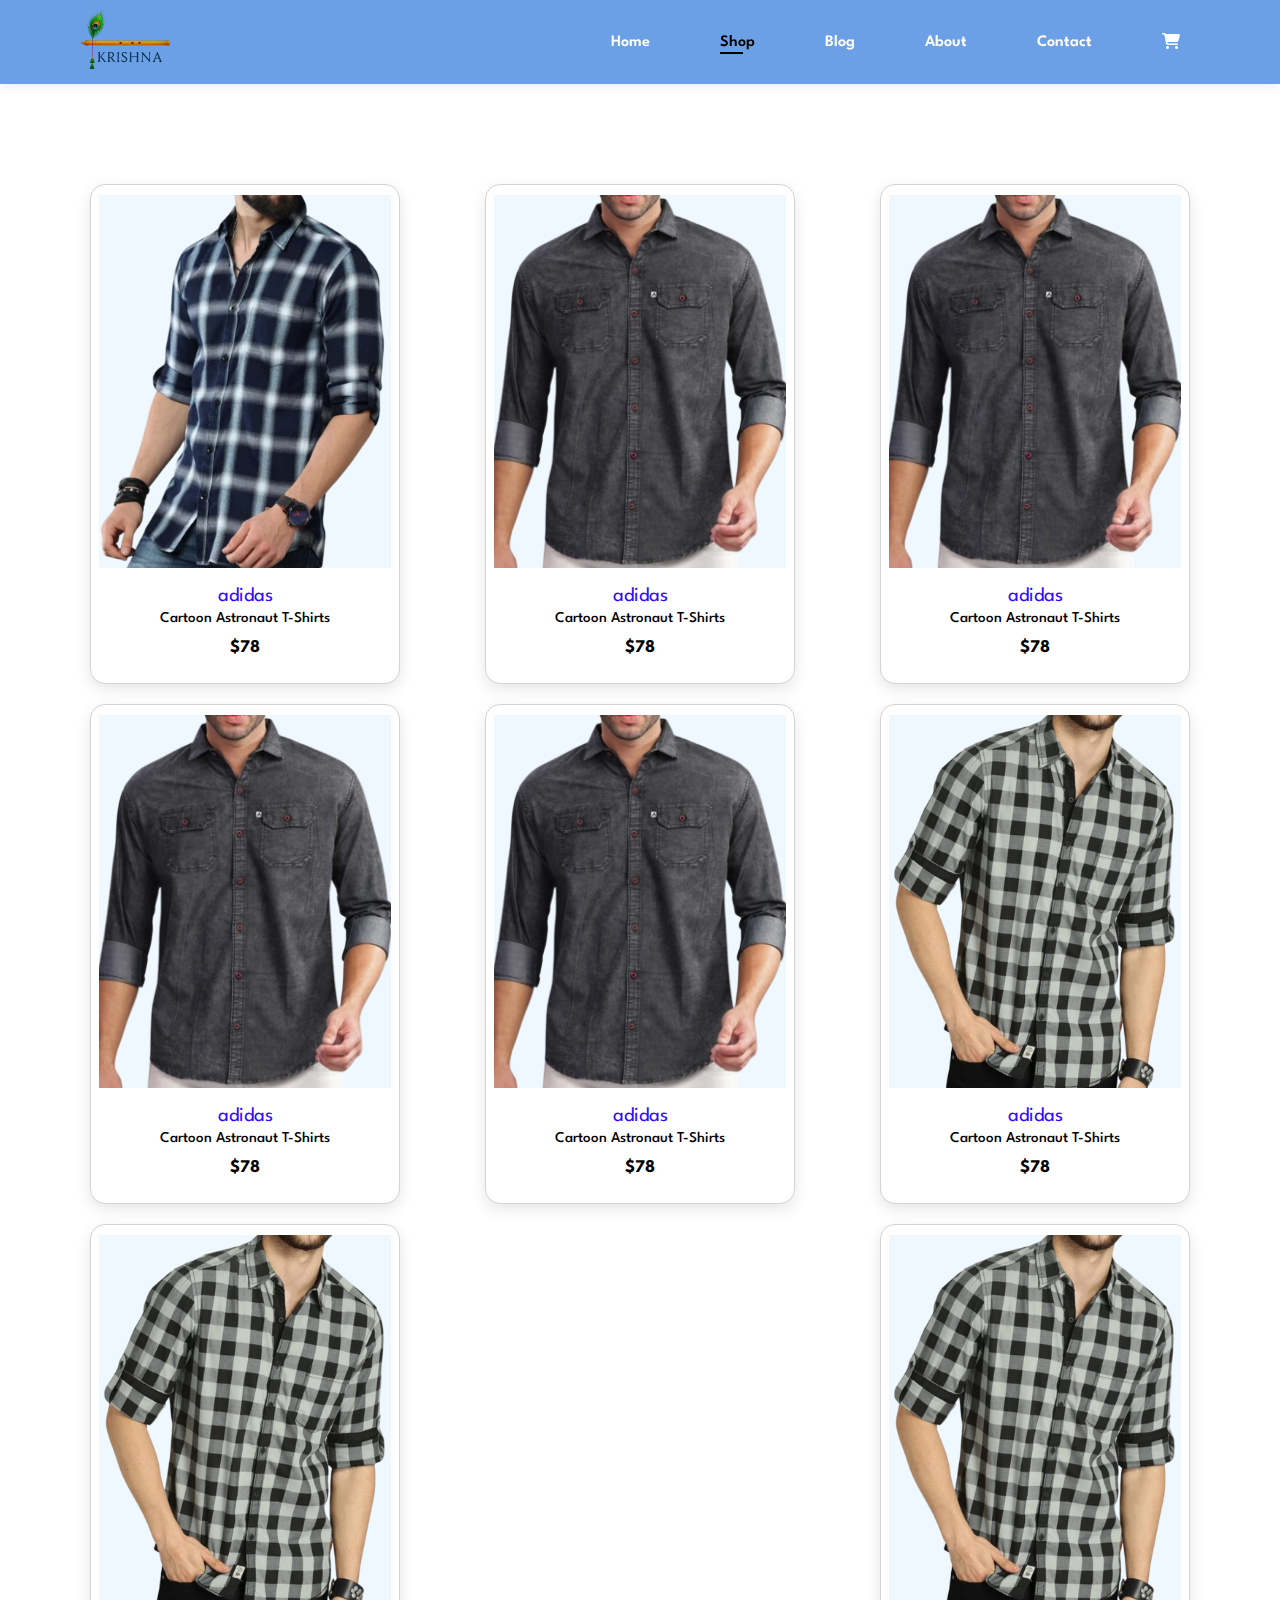
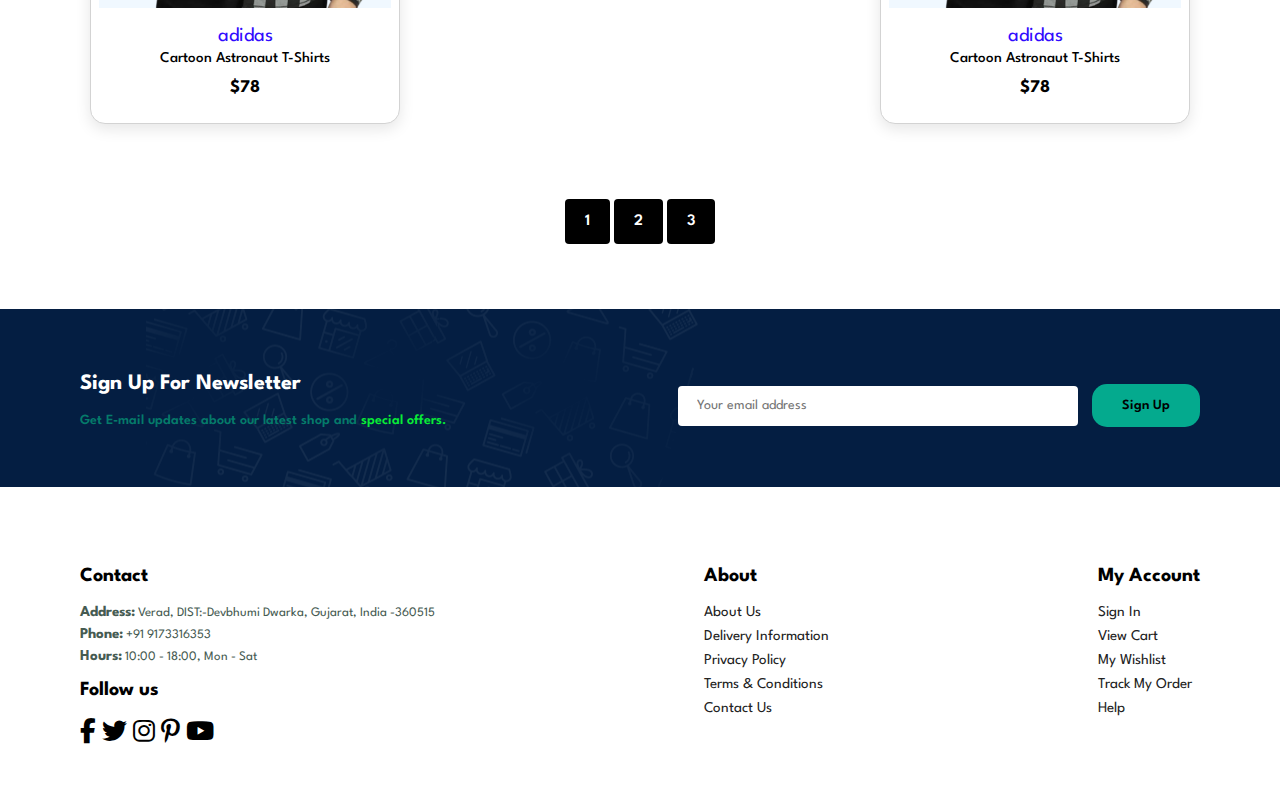
<file: Ecommerce website/shop3.html>
<!DOCTYPE html>
<html lang="en">
  <head>
    <meta charset="UTF-8" />
    <meta name="viewport" content="width=device-width, initial-scale=1.0" />
    <title>E-commerce Website</title>
    <link
      rel="stylesheet"
      href="https://cdnjs.cloudflare.com/ajax/libs/font-awesome/6.5.2/css/all.min.css"
    />
    <link rel="stylesheet" href="style.css" />
  </head>
  <body>
    <div class="container">
      <section id="header">
        <a href="#"><img src="img/logo.png" class="logo" alt="Logo" /></a>
        <div>
          <ul id="navbar">
            <li><a href="index.html">Home</a></li>
            <li><a class="active" href="shop.html">Shop</a></li>
            <li><a href="blog.html">Blog</a></li>
            <li><a href="about.html">About</a></li>
            <li><a href="contact.html">Contact</a></li>
            <li id="lg-bag">
              <a href="cart.html" title="View Cart"
                ><i class="fa-solid fa-cart-shopping"></i
              ></a>
            </li>
            <a href="" id="Close" title="Close Menu"
              ><i class="fa-solid fa-xmark"></i
            ></a>
          </ul>
        </div>
        <div id="mobile">
          <a href="cart.html" title="View Cart"
            ><i class="fa-solid fa-cart-shopping"></i
          ></a>
          <i id="bar" class="fa-solid fa-bars"></i>
        </div>
      </section>

      <section id="product1" class="section-p1">
        <div class="pro-containers">
          <div class="spro" onclick="window.location.href='sproduct.html';">
            <img src="img/products/25.png" alt="" />
            <div class="des">
              <span>adidas</span>
              <h5>Cartoon Astronaut T-Shirts</h5>
              <h4>$78</h4>
            </div>
          </div>
          <div class="spro">
            <img src="img/products/26.png" alt="" />
            <div class="des">
              <span>adidas</span>
              <h5>Cartoon Astronaut T-Shirts</h5>
              <h4>$78</h4>
            </div>
          </div>
          <div class="spro">
            <img src="img/products/26.png" alt="" />
            <div class="des">
              <span>adidas</span>
              <h5>Cartoon Astronaut T-Shirts</h5>
              <h4>$78</h4>
            </div>
          </div>
          <div class="spro">
            <img src="img/products/26.png" alt="" />
            <div class="des">
              <span>adidas</span>
              <h5>Cartoon Astronaut T-Shirts</h5>
              <h4>$78</h4>
            </div>
          </div>
          <div class="spro">
            <img src="img/products/26.png" alt="" />
            <div class="des">
              <span>adidas</span>
              <h5>Cartoon Astronaut T-Shirts</h5>
              <h4>$78</h4>
            </div>
          </div>
           <div class="spro" onclick="window.location.href='sproduct.html';">
            <img src="img/products/9.png" alt="" />
            <div class="des">
              <span>adidas</span>
              <h5>Cartoon Astronaut T-Shirts</h5>
              <h4>$78</h4>
            </div>
          </div>
           <div class="spro" onclick="window.location.href='sproduct.html';">
            <img src="img/products/9.png" alt="" />
            <div class="des">
              <span>adidas</span>
              <h5>Cartoon Astronaut T-Shirts</h5>
              <h4>$78</h4>
            </div>
          </div>
           <div class="spro" onclick="window.location.href='sproduct.html';">
            <img src="img/products/9.png" alt="" />
            <div class="des">
              <span>adidas</span>
              <h5>Cartoon Astronaut T-Shirts</h5>
              <h4>$78</h4>
            </div>
          </div>
        </div>
      </section>

      <section id="pagination" class="section-p1">
        <a href="shop.html">1</a>
        <a href="shop2.html">2</a>
        <a href="shop3.html">3</a>
        <!-- <a href="#"><i class="fa-solid fa-arrow-right"></i></a> -->
      </section>

      <section id="newsletter" class="section-p1 section-m1">
        <div class="newstext">
          <h4>Sign Up For Newsletter</h4>
          <p>
            Get E-mail updates about our latest shop and
            <span>special offers.</span>
          </p>
        </div>
        <div class="form">
          <input type="text" placeholder="Your email address" />
          <button class="normal">Sign Up</button>
        </div>
      </section>

      <footer class="section-p1">
        <div class="col">
          <!-- <img class="logo" src="img/logo.png" alt="" /> -->
          <h4>Contact</h4>
          <p>
            <strong>Address:</strong> Verad, DIST:-Devbhumi Dwarka, Gujarat,
            India -360515
          </p>
          <p><strong>Phone:</strong> +91 9173316353</p>
          <p><strong>Hours:</strong> 10:00 - 18:00, Mon - Sat</p>
          <div class="follow">
            <h4>Follow us</h4>
            <div class="icon">
              <i class="fa-brands fa-facebook-f"></i>
              <i class="fa-brands fa-twitter"></i>
              <i class="fa-brands fa-instagram"></i>
              <i class="fa-brands fa-pinterest-p"></i>
              <i class="fa-brands fa-youtube"></i>
            </div>
          </div>
        </div>

        <div class="col">
          <h4>About</h4>
          <a href="#">About Us</a>
          <a href="#">Delivery Information</a>
          <a href="#">Privacy Policy</a>
          <a href="#">Terms & Conditions</a>
          <a href="#">Contact Us</a>
        </div>

        <div class="col">
          <h4>My Account</h4>
          <a href="#">Sign In</a>
          <a href="#">View Cart</a>
          <a href="#">My Wishlist</a>
          <a href="#">Track My Order</a>
          <a href="#">Help</a>
        </div>

        <!-- <div class="col install">
        <h4>Install App</h4>
        <p>From App Store or Google Play</p>
        <div class="row">
          <img src="img/pay/app.jpg" alt="" />
          <img src="img/pay/play.jpg" alt="" />
        </div>
        <p>Secured Payment Gateways</p>
        <img src="img/pay/pay.png" alt="" />
      </div> -->
      </footer>

      <script src="script.js" defer></script>
    </div>
  </body>
</html>
</file>
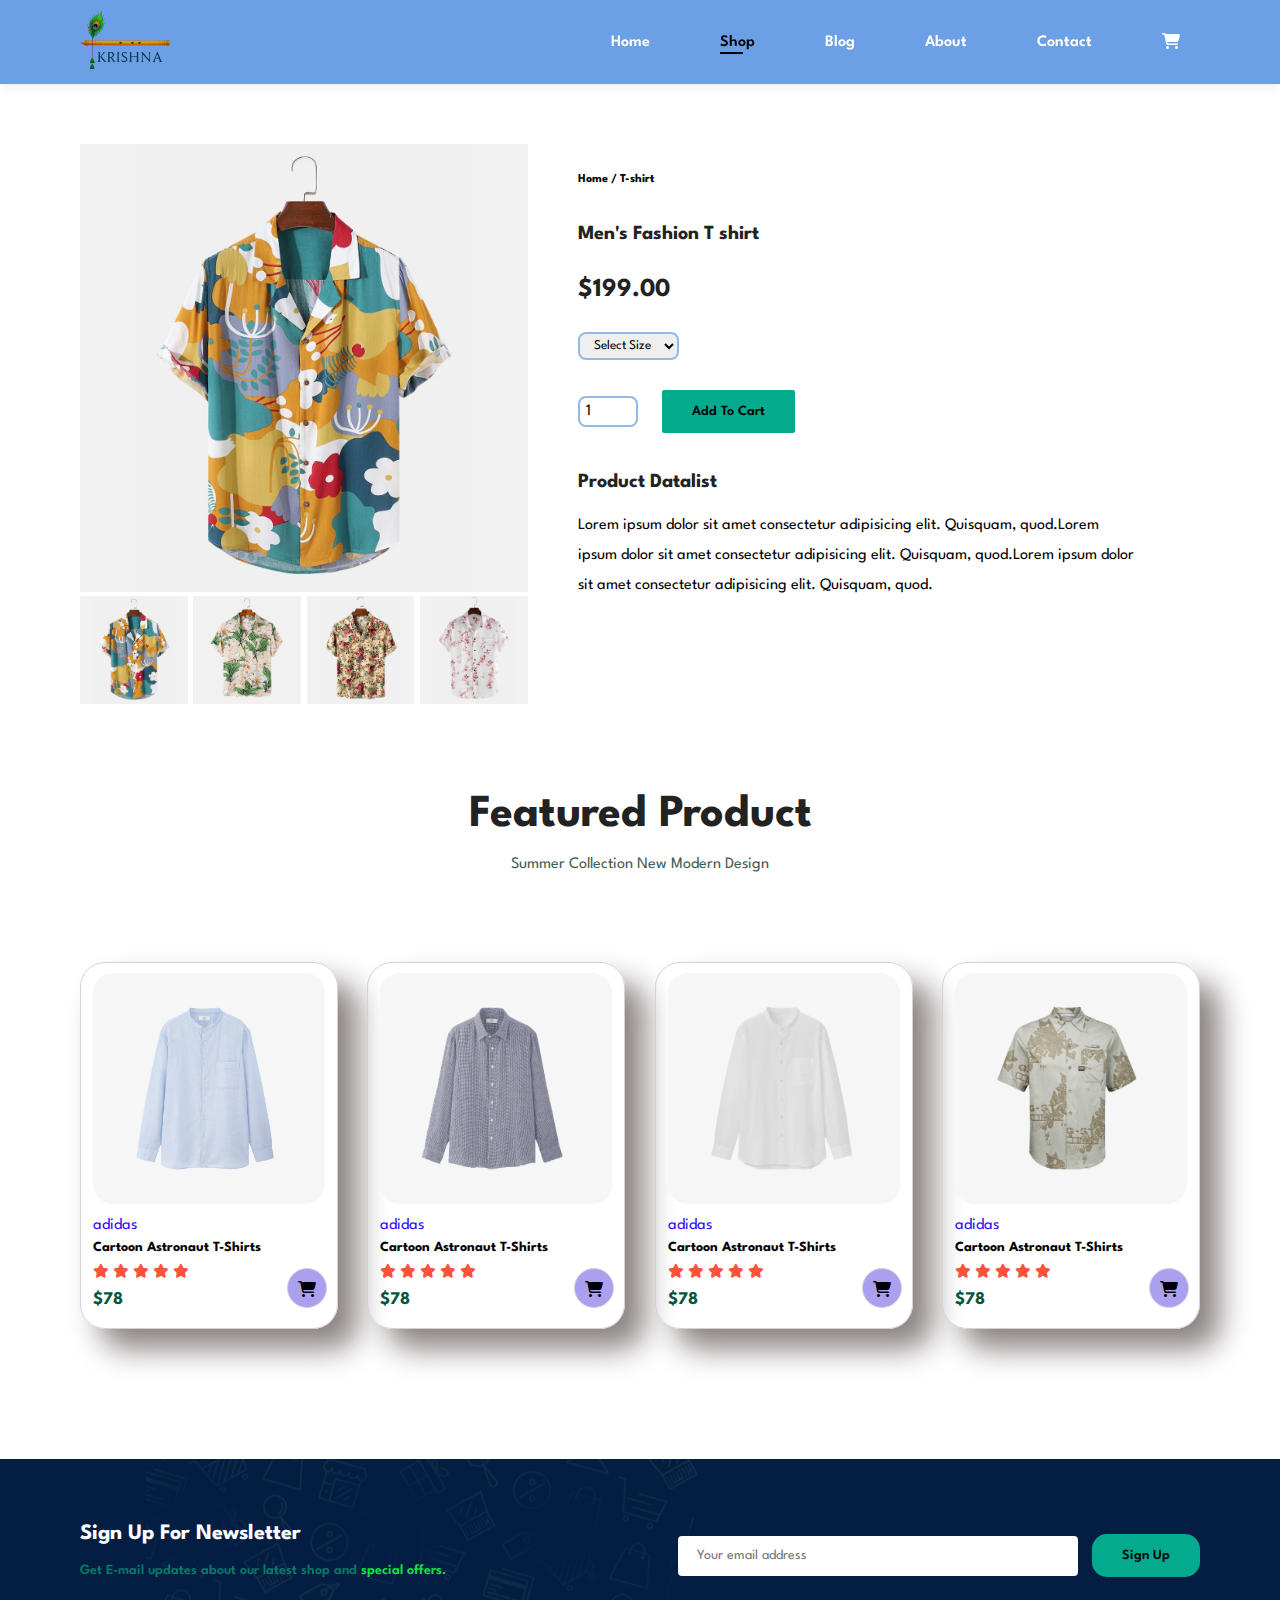
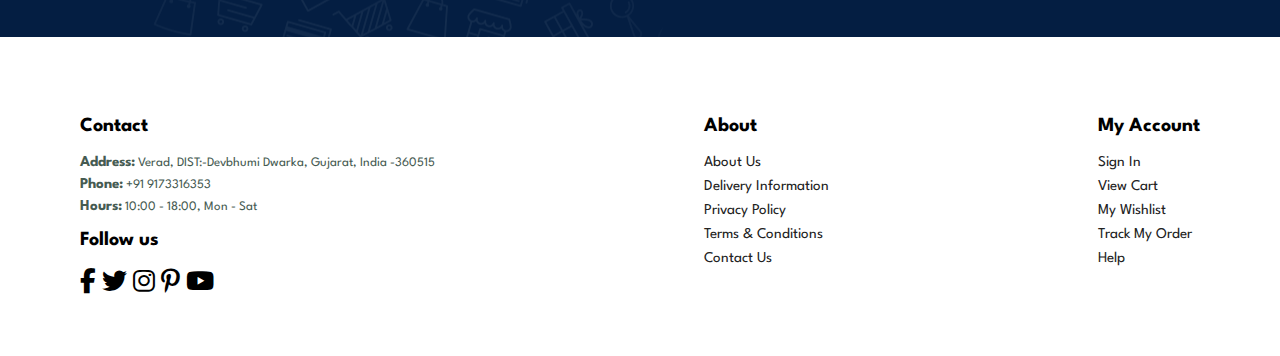
<file: Ecommerce website/sproduct.html>
<!DOCTYPE html>
<html lang="en">
  <head>
    <meta charset="UTF-8" />
    <meta name="viewport" content="width=device-width, initial-scale=1.0" />
    <title>E-commerce Website</title>
    <link
      rel="stylesheet"
      href="https://cdnjs.cloudflare.com/ajax/libs/font-awesome/6.5.2/css/all.min.css"
    />
    <link rel="stylesheet" href="style.css" />
  </head>
  <body>
    <div class="container">
      <section id="header">
        <a href="#"><img src="img/logo.png" class="logo" alt="Logo" /></a>
        <div>
          <ul id="navbar">
            <li><a href="index.html">Home</a></li>
            <li><a class="active" href="shop.html">Shop</a></li>
            <li><a href="blog.html">Blog</a></li>
            <li><a href="about.html">About</a></li>
            <li><a href="contact.html">Contact</a></li>
            <li id="lg-bag">
              <a href="cart.html" title="View Cart"
                ><i class="fa-solid fa-cart-shopping"></i
              ></a>
            </li>
            <a href="" id="Close" title="Close Menu"
              ><i class="fa-solid fa-xmark"></i
            ></a>
          </ul>
        </div>
        <div id="mobile">
          <a href="cart.html" title="View Cart"
            ><i class="fa-solid fa-cart-shopping"></i
          ></a>
          <i id="bar" class="fa-solid fa-bars"></i>
        </div>
      </section>

      <section id="prodetails" class="section-p1">
        <div class="single-pro-image">
          <img src="img/products/f1.jpg" width="100%" id="MainImg" alt="" />
          <div class="small-img-group">
            <div class="small-img-col">
              <img
                src="img/products/f1.jpg"
                width="100%"
                class="small-img"
                alt=""
              />
            </div>
            <div class="small-img-col">
              <img
                src="img/products/f2.jpg"
                width="100%"
                class="small-img"
                alt=""
              />
            </div>
            <div class="small-img-col">
              <img
                src="img/products/f3.jpg"
                width="100%"
                class="small-img"
                alt=""
              />
            </div>
            <div class="small-img-col">
              <img
                src="img/products/f4.jpg"
                width="100%"
                class="small-img"
                alt=""
              />
            </div>
          </div>
        </div>

        <div class="single-pro-details">
          <h6>Home / T-shirt</h6>
          <h4>Men's Fashion T shirt</h4>
          <h2>$199.00</h2>
          <select id="select" title="Select Size">
            <option>Select Size</option>
            <option>XL</option>
            <option>XXL</option>
            <option>Large</option>
            <option>Medium</option>
            <option>Small</option>
          </select>
          <input
            type="number"
            value="1"
            placeholder="Quantity"
            title="Enter quantity"
          />
          <button class="normal">Add To Cart</button>
          <h4>Product Datalist</h4>
          <span
            >Lorem ipsum dolor sit amet consectetur adipisicing elit. Quisquam,
            quod.Lorem ipsum dolor sit amet consectetur adipisicing elit.
            Quisquam, quod.Lorem ipsum dolor sit amet consectetur adipisicing
            elit. Quisquam, quod.</span
          >
        </div>
      </section>

      <section id="product1" class="section-p1">
        <h2>Featured Product</h2>
        <p>Summer Collection New Modern Design</p>
        <div class="pro-container">
          <div class="pro">
            <img src="img/products/n1.jpg" alt="" />
            <div class="des">
              <span>adidas</span>
              <h5>Cartoon Astronaut T-Shirts</h5>
              <div class="star">
                <i class="fa-solid fa-star"></i>
                <i class="fa-solid fa-star"></i>
                <i class="fa-solid fa-star"></i>
                <i class="fa-solid fa-star"></i>
                <i class="fa-solid fa-star"></i>
                <!-- <i class="fa-regular fa-star"></i> -->
              </div>
              <h4>$78</h4>
            </div>
            <a href="#"><i class="fa-solid fa-cart-shopping cart cart"></i></a>
          </div>
          <div class="pro">
            <img src="img/products/n2.jpg" alt="" />
            <div class="des">
              <span>adidas</span>
              <h5>Cartoon Astronaut T-Shirts</h5>
              <div class="star">
                <i class="fa-solid fa-star"></i>
                <i class="fa-solid fa-star"></i>
                <i class="fa-solid fa-star"></i>
                <i class="fa-solid fa-star"></i>
                <i class="fa-solid fa-star"></i>
                <!-- <i class="fa-regular fa-star"></i> -->
              </div>
              <h4>$78</h4>
            </div>
            <a href="#"><i class="fa-solid fa-cart-shopping cart cart"></i></a>
          </div>
          <div class="pro">
            <img src="img/products/n3.jpg" alt="" />
            <div class="des">
              <span>adidas</span>
              <h5>Cartoon Astronaut T-Shirts</h5>
              <div class="star">
                <i class="fa-solid fa-star"></i>
                <i class="fa-solid fa-star"></i>
                <i class="fa-solid fa-star"></i>
                <i class="fa-solid fa-star"></i>
                <i class="fa-solid fa-star"></i>
                <!-- <i class="fa-regular fa-star"></i> -->
              </div>
              <h4>$78</h4>
            </div>
            <a href="#"><i class="fa-solid fa-cart-shopping cart cart"></i></a>
          </div>
          <div class="pro">
            <img src="img/products/n4.jpg" alt="" />
            <div class="des">
              <span>adidas</span>
              <h5>Cartoon Astronaut T-Shirts</h5>
              <div class="star">
                <i class="fa-solid fa-star"></i>
                <i class="fa-solid fa-star"></i>
                <i class="fa-solid fa-star"></i>
                <i class="fa-solid fa-star"></i>
                <i class="fa-solid fa-star"></i>
                <!-- <i class="fa-regular fa-star"></i> -->
              </div>
              <h4>$78</h4>
            </div>
            <a href="#"><i class="fa-solid fa-cart-shopping cart cart"></i></a>
          </div>
        </div>
      </section>

      <section id="newsletter" class="section-p1 section-m1">
        <div class="newstext">
          <h4>Sign Up For Newsletter</h4>
          <p>
            Get E-mail updates about our latest shop and
            <span>special offers.</span>
          </p>
        </div>
        <div class="form">
          <input type="text" placeholder="Your email address" />
          <button class="normal">Sign Up</button>
        </div>
      </section>

      <footer class="section-p1">
        <div class="col">
          <!-- <img class="logo" src="img/logo.png" alt="" /> -->
          <h4>Contact</h4>
          <p>
            <strong>Address:</strong> Verad, DIST:-Devbhumi Dwarka, Gujarat,
            India -360515
          </p>
          <p><strong>Phone:</strong> +91 9173316353</p>
          <p><strong>Hours:</strong> 10:00 - 18:00, Mon - Sat</p>
          <div class="follow">
            <h4>Follow us</h4>
            <div class="icon">
              <i class="fa-brands fa-facebook-f"></i>
              <i class="fa-brands fa-twitter"></i>
              <i class="fa-brands fa-instagram"></i>
              <i class="fa-brands fa-pinterest-p"></i>
              <i class="fa-brands fa-youtube"></i>
            </div>
          </div>
        </div>

        <div class="col">
          <h4>About</h4>
          <a href="#">About Us</a>
          <a href="#">Delivery Information</a>
          <a href="#">Privacy Policy</a>
          <a href="#">Terms & Conditions</a>
          <a href="#">Contact Us</a>
        </div>

        <div class="col">
          <h4>My Account</h4>
          <a href="#">Sign In</a>
          <a href="#">View Cart</a>
          <a href="#">My Wishlist</a>
          <a href="#">Track My Order</a>
          <a href="#">Help</a>
        </div>

        <!-- <div class="col install">
        <h4>Install App</h4>
        <p>From App Store or Google Play</p>
        <div class="row">
          <img src="img/pay/app.jpg" alt="" />
          <img src="img/pay/play.jpg" alt="" />
        </div>
        <p>Secured Payment Gateways</p>
        <img src="img/pay/pay.png" alt="" />
      </div> -->
      </footer>

      <script>
        var MainImg = document.getElementById("MainImg");
        var smallimg = document.getElementsByClassName("small-img");

        smallimg[0].onclick = function () {
          MainImg.src = smallimg[0].src;
        };
        smallimg[1].onclick = function () {
          MainImg.src = smallimg[1].src;
        };
        smallimg[2].onclick = function () {
          MainImg.src = smallimg[2].src;
        };
        smallimg[3].onclick = function () {
          MainImg.src = smallimg[3].src;
        };
      </script>

      <script src="script.js" defer></script>
    </div>
  </body>
</html>
</file>
<file: Book portfolio website/style.css>
@import url('https://fonts.googleapis.com/css2?family=Comic+Relief:wght@400;700&family=Nunito:ital,wght@0,200..1000;1,200..1000&display=swap');

*{
    margin: 0;
    padding: 0;
    text-decoration: none;
    box-sizing: border-box;
    border: none;
    outline: none;
}
:root {
    --bg-color: #151f28;
    --main-color: #00abf0;
    --text-color: #333;
    --second-text-color: #555;
    --white-color:#fff;
    --cover-color:linear-gradient(45deg, #00abf0, #006e9a);
    --pages-color:linear-gradient(90deg, #fff, #ddd);
    --border: 0.125rem solid #00abf0;
    --box-shadow: 0 0 0.8rem rgba(0,0,0,0.2);

}
body{
    display: flex;
    justify-content: center;
    align-items: center;
    min-height: 100vh; 
    background-color: var(--bg-color);
    color: var(--text-color);
    overflow: hidden;
    font-family: "Nunito", sans-serif;
}
.wrapper{
    position: relative;
    width: 66rem;
    height: 45rem;
    padding: 2rem;
    perspective: 250rem;
    animation: show-animate 2s forwards;
}
@keyframes show-animate {
    0%,
    30% {
        opacity: 0;
        transform: rotate(-20deg);
    }
    100% {
        opacity: 1;
        transform: rotate(0deg);
    }
}
.cover {
    position: absolute;
    top: 0;
    left: 0;
    width: 50%;
    height: 100%;
    background-color: var(--cover-color);
    background-color: #029bca;
    box-shadow: var(--box-shadow);
    border-top-left-radius: 0.6rem;
    border-bottom-left-radius: 0.6rem;
    transform-origin: right;
}
.cover.cover-left{
    z-index: -1;
}
.cover.cover-right{
    z-index: 100;
    transition: transform 1s cubic-bezier(.645, .045, .355, 1);

}
.cover.cover-right.turn {
    transform: rotateY(180deg);
}
.book {
    position: relative;
    width: 100%;
    height: 100%;
    display: flex;
    perspective: 250rem;
}
.book .book-page {
    position: absolute;
    width: 50%;
    height: 100%;
    background: var(--pages-color);
    box-shadow: 0 0 .6rem rgba(0,0,0,0.1);
    display: flex;
    padding: 2rem;
}
.book-page.page-left{
    box-shadow: -.6rem .6rem .6rem rgba(0,0,0,0.1);
}
.profile-page{
    display: flex;
    flex-direction: column;
    justify-content: center;
    align-items: center;
}
.profile-page img{
     max-width: 180px;
     border-radius: 50%;
     border: 0.25rem solid var(--main-color);
     margin-bottom: .8rem;
}
.profile-page h1 {
    font-size: 2.7rem;
    line-height: 1;
}
.profile-page h3{
    color: var(--main-color);
    font-size: 1.5rem;
}
.profile-page .social-media {
    margin: .6rem .8rem;
}
.profile-page .social-media a{
    display: inline-flex;
    justify-content: center;
    align-items: center;
    width: 2.5rem;
    height: 2.5rem;
    background: transparent;
    border: var(--border);
    border-radius: 50%;
    font-size: 1.3rem;
    color: var(--main-color);
    margin: 0 .2rem;
    transition: .5s;

}
.profile-page .social-media a:hover{
    background-color: var(--main-color);
    color: var(--white-color);
}
.profile-page p {
    text-align: justify;
    font-size: 1.1rem;
}
.profile-page .btn-box{
    margin-top: 1.2rem;
}
.btn {
    display: inline-flex;
    justify-content: center;
    align-items: center;
    width: 9.5rem;
    height: 3rem;
    background: var(--main-color);
    border: var(--border) ;
    border-radius: .3rem;
    font-size: 1rem;
    color: var( --white-color);
    font-weight: 500;
    margin: 0 1rem;
    transition: .5s;
}
.btn-box .btn:nth-child(2){
    background: transparent;
    color: var(--main-color);
}
.btn-box .btn:nth-child(1):hover{
    background: transparent;
    color: var(--main-color);
}
.btn-box .btn:nth-child(2):hover{
    background: var(--main-color);
    color: var(--white-color);
}

/* right page */
.book-page.page-right{
    position: absolute;
    right: 0;
    transform-style: preserve-3d;
    transform-origin: left;
    transition: transform 1s cubic-bezier(.645, .045, .355, 1);
}
.book-page.page-right.turn{
    transform: rotateY(-180deg);
}

.book-page .page-front,
.book-page .page-back{
    position: absolute;
    top: 0;
    left: 0;
    width: 100%;
    height: 100%;
    background: var(--pages-color);
    padding: 1.5rem 2rem;
}
.book-page .page-front{
    transform: rotateY(0deg) translateZ(1px);
}
.book-page .page-back{
    transform: rotateY(180deg) translateZ(1px);
}

.title {
    text-align: center;
}
.workeduc-box {
    border-left: var(--border);
    margin-top: 2rem;
}
.workeduc-box .workeduc-content {
    position: relative;
    padding-left: 1.6rem;
    padding-bottom: 1.2rem;
}
.workeduc-box .workeduc-content::before{
    content: '';
    position: absolute;
    top: 0;
    left: -0.65rem;
    width: 1.2rem;
    height: 1.2rem;
    border-radius: 50%;
    background: var(--main-color);
}
.workeduc-content .year {
    color: var(--main-color);
    font-size: 1.2rem;
}
.workeduc-content h3{
    font-size: 1.4rem;
    margin: .3rem 0;
}
.workeduc-content p{
    font-size: 1.15rem;
    text-align: justify ;
}
.workeduc-content .year i {
    margin-right: .4rem;
    font-size: 1.2rem;
}
.number-page{
    position: absolute;
    bottom: 1rem;
    left: 50%;
    transform: translateX(-50%);
    font-weight: 600;
}

/* next button */
.nextprev-btn{
    position: absolute;
    bottom: .9rem;
    right: 1.5rem;
    width: 2rem;
    height: 2rem;
    cursor: pointer;
    font-size: 2rem;
    color: var(--second-text-color);
    display: inline-flex;
    justify-content: center;
    align-items: center;
    transition: .5s;
}
.nextprev-btn:hover{
    color: var(--main-color);
}
.nextprev-btn.back{
    left: 1.5rem;
}

/* my services */
.services-box{
    display: flex;
    flex-wrap: wrap;
    gap: 1.5rem;
    margin-top: 2rem;
}
.services-box .services-content{
    flex: 1 1 10rem ;
    border: var(--border);
    border-radius: .5rem;
    padding: .8rem .5rem 1.1rem;
    text-align: center;
    transition: .3s ease;
}
.services-box .services-content:hover{
    box-shadow: var(--box-shadow);
}
.services-content i{
    font-size: 2.5rem;
    color: var(--main-color);
}
.services-content h3{
    font-size: 1.1rem;
}
.services-content p {
    margin: .2rem 0 .8rem;
}
.services-content .btn {
    width: 8rem;
    height: 2.5rem;
}
.services-content .btn:hover{
    background-color: transparent;
    color: var(--main-color);
}


/* skilss box */
.skills-box{
    display: flex;
    flex-wrap: wrap;
    gap: 1.5rem;
    margin-top: 2rem;

}
.skills-box .skills-content{
    flex: 1 1 20rem;
}
.skills-content h3{
    font-size: 1.3rem;
    line-height: 1;
    margin-bottom: .6rem;
}
.skills-content .content{
    display: flex;
    flex-wrap: wrap;
    gap: .8rem;
}
.skills-content .content span{
    display: inline-flex;
    flex-direction: column;
    justify-content: center;
    align-items: center;
    width: 6rem;
    height: 5rem;
    border: var(--border);
    border-radius: .3rem;
    font-weight: 600;
    transition: .3 ease;
}
.skills-content .content span:hover{
    box-shadow: var(--box-shadow);
}
.skills-content .content span i{
    color: var(--main-color);
    font-size: 3rem;
}

/* portfolio */
.portfolio-box{
    margin-top: 2rem;

}
.portfolio-box .img-box{
    display: flex;
    width: 100%;
    height: 15rem;
    border-radius: .5rem;
    border: var(--border);
    overflow: hidden;
}
.portfolio-box .img-box img{
    width: 100%;
    object-fit: cover;
    transition: .5s ease;
}
.portfolio-box .img-box:hover img{
    transform: scale(1.1);
}
.portfolio-box .info-box{
    margin: 1rem 0 1.5rem;
}
.portfolio-box .info-box .info-title{
    display: flex;
    justify-content: space-between;
    align-items: center;
    margin-bottom: 1rem;
}
.portfolio-box .info-box .info-title h3{
    font-size: 1.3rem;
}
.portfolio-box .info-box .info-title a{
    display: flex;
    align-items: center;
    color: var(--main-color);
}
.portfolio-box .info-box .info-title a i{
    margin-left: .3rem;
}
.portfolio-box .info-box p:nth-of-type(1){
    font-weight: 600;
}
.portfolio-box .info-box p{
    text-align: justify;
}
.portfolio-box .btn-box{
    display: flex;
    justify-content: center;
}
.portfolio-box .btn-box .btn{
    margin: 0 1 .15rem;
}


/* Contact Me! */
.contact-box{
    margin-top: 2rem;
    text-align: center;
}
.contact-box .field{
    width: 100%;
    background-color: transparent;
    border: var(--border);
    border-radius: .3rem;
    padding: .8rem;
    font-size: 1rem;
    color: var(--text-color);
    margin-bottom: 1.5rem;
}

.contact-box .field::placeholder{
    color: var(--text-color);
}
.contact-box textarea{
    resize: none;
    height: 15rem;
}
.contact-box .btn{
    cursor: pointer;
}
.contact-box .btn:hover{
    background-color: transparent;
    color: var(--main-color);
}

.back-profile{
    position: absolute;
    bottom: 1.2rem;
    right: 2rem;
    width: 2rem;
    height: 2rem;
    background-color: transparent;
    border: var(--border);
    border-radius: .3rem;
    font-size: 1.1rem;
    color: var(--main-color);
    display: inline-flex;
    justify-content: center;
    align-items: center;
    transition: .5s;
}
.back-profile:hover{
    background: var(--main-color);
    color: var(--white-color);
}
.back-profile p{
    position: absolute;
    top: 0;
    left: 50%;
    transform: translateX(-50%) scale(.5);
    font-size: 1rem;
    opacity: 0;
    transition: .5s;
    color: var(--main-color);
}
.back-profile:hover p{
    opacity: 1;
    transform: translateX(-50%) scale(1);
    top: -1.8rem;
}
</file>
<file: Ecommerce website/style.css>
@import url("https://fonts.googleapis.com/css2?family=Spartan:wght@100;200;300;400;500;600;700;800;900&display=swap");
* {
  margin: 0;
  padding: 0;
  box-sizing: border-box;
  font-family: "Spartan", sans-serif;
  /* width: 100%; */
}

html {
  scroll-behavior: smooth;
}

/* Global Styles */

h1 {
  font-size: 50px;
  line-height: 64px;
  color: #222;
}

h2 {
  font-size: 46px;
  line-height: 54px;
  color: #222;
}

h4 {
  font-size: 20px;
  color: #222;
}

h6 {
  font-weight: 700;
  font-size: 12px;
}

p {
  font-size: 16px;
  color: #465b52;
  margin: 15px 0 20px 0;
}

.section-p1 {
  padding: 40px 80px;
}

.section-m1 {
  margin: 40px 0;
}

button.normal {
  font-size: 14px;
  font-weight: 600;
  padding: 15px 30px;
  color: black;
  background-color: #04aa8e;
  border-radius: 4px;
  cursor: pointer;
  border: none;
  outline: none;
  transition: 0.02s;
  border-radius: 15px;
  background-repeat: no-repeat;
  box-shadow: #0a0a0a;
  margin-top: 15px;
}

button.white {
  font-size: 14px;
  font-weight: 600;
  padding: 15px 30px;
  color: #fff;
  background-color: transparent;
  cursor: pointer;
  border: 1px solid #fff;
  outline: none;
  transition: 0.02s;
  background-repeat: no-repeat;
  box-shadow: #0a0a0a;
  margin-top: 10px;
}

body {
  width: 100%;
  margin: 0;
  padding: 0;
  box-sizing: border-box;
  width: 100%;
  overflow-x: hidden;
}

.container {
  max-width: 100%;
  width: 100%;
  margin: 0;
}
/* Header  */

#header img {
  width: 100%;
  height: 60px;
}
#header {
  display: flex;
  align-items: center;
  justify-content: space-between;
  padding: 10px 80px;
  background-color: #6ca0e6;
  position: sticky;
  box-shadow: 0 4px 8px rgba(0, 0, 0, 0.06);
  top: 0;
  z-index: 100;
  left: 0;
}
#navbar {
  display: flex;
  align-items: center;
  gap: 30px;
  justify-content: center;
}
#navbar li {
  padding: 0 20px;
  list-style: none;
  position: relative;
}

#navbar li a {
  text-decoration: none;
  color: #fff;
  font-weight: 600;
  font-size: 16px;
  text-transform: none;
  transition: 0.03 ease;
}
/* underline in navbar */

#navbar li a:hover,
#navbar li a.active {
  color: #000;
}
#navbar li a.active::after,
#navbar li a:hover::after {
  content: "";
  width: 30%;
  display: block;
  height: 2px;
  background-color: #000;
  position: absolute;
  bottom: -4px;
  left: 20px;
}
#mobile {
  display: none;
  align-items: center;
  font-size: 20px;
  color: #fff;
  cursor: pointer;
}
#Close {
  display: none;
}

/* Home page */
#hero {
  background-image: url("img/background.png");
  height: 90vh;
  width: 100%;
  background-size: cover;
  background-position: top 25% right 0;
  padding: 0 80px;
  display: flex;
  flex-direction: column;
  align-items: flex-start;
  justify-content: center;
}

#hero h4 {
  color: #000;
  padding-bottom: 15px;
}
#hero h2 {
  color: #000000e5;
}
#hero h1 {
  color: hsla(267, 89%, 48%, 0.568);
}
#hero p {
  color: #000;
}
#hero button {
  &:hover {
    background-color: #000;
    color: #fff;
    transition: 0.3s;
  }
  padding: 14px 40px 14px 45px;
  box-shadow: #0a0a0a;
  border: none;
  background-color: #a53d3d;
  color: #060606;
  font-size: 15px;
  font-weight: 700;
  background-repeat: no-repeat;
  cursor: pointer;
  border-radius: 30px;
}

/* Feature */

#feature {
  display: flex;
  justify-content: space-between;
  align-items: center;
  flex-wrap: wrap;
}

#feature .fe-box {
  width: 180px;
  text-align: center;
  padding: 25px 15px;
  box-shadow: 10px 10px 30px rgb(139, 130, 130);
  border: 1px solid #d3d3d3;
  border-radius: 4px;
  margin: 15px 0;
}
#feature .fe-box:hover {
  box-shadow: 0 4px 8px rgba(0, 0, 0, 0.2);
  transform: translateY(-10px);
  transition: 0.3s;
}
#feature .fe-box img {
  width: 100%;
  margin-bottom: 10px;
}
#feature .fe-box h6 {
  display: inline-block;
  padding: 9px 8px 6px 8px;
  line-height: 1;
  border-radius: 4px;
  color: #076b55;
  color: #000;
  background-color: #09f7a0;
}

#feature .fe-box:nth-child(2) h6 {
  color: #000;
  background-color: #6088bc;
}
#feature .fe-box:nth-child(3) h6 {
  color: #000;
  background-color: #21ea9a;
}
#feature .fe-box:nth-child(4) h6 {
  color: #000;
  background-color: #ef9be8;
}
#feature .fe-box:nth-child(5) h6 {
  color: #000;
  background-color: #b36ce2;
}
#feature .fe-box:nth-child(6) h6 {
  color: #000;
  background-color: #e2e4b6;
}

/* product */

#product1 {
  text-align: center;
}

#product1 .pro-container {
  display: flex;
  justify-content: space-between;
  padding-top: 20px;
  flex-wrap: wrap;
}
#product1 .pro {
  width: 23%;
  min-width: 250px;
  padding: 10px 12px;
  border: 1px solid #d3d3d3;
  border-radius: 25px;
  cursor: pointer;
  box-shadow: 20px 20px 30px rgb(139, 130, 130);
  margin: 50px 0;
  transition: 0.02 ease;
  position: relative;
}

#product1 .pro:hover {
  box-shadow: 0 4px 8px rgba(0, 0, 0, 0.2);
  transition: 0.3s;
}

#product1 .pro img {
  width: 100%;
  border-radius: 20px;
}

#product1 .pro .des {
  text-align: start;
  padding: 10px 0;
}
#product1 .pro .des span {
  font-size: 16px;
  color: #300bfe;
}
#product1 .pro .des h5 {
  font-size: 14px;
  padding-top: 8px;
  color: #000;
}

#product1 .pro .des .star {
  color: #ff523b;
  font-size: 14px;
  padding-top: 10px;
}
#product1 .pro .des h4 {
  font-size: 18px;
  padding-top: 12px;
  color: #03573f;
  font-weight: 700;
}

#product1 .pro .cart {
  width: 40px;
  height: 40px;
  line-height: 40px;
  border-radius: 50px;
  background-color: #aba0ef;
  font-weight: 500px;
  color: #000;
  border: 1px solid #d3d3d3;
  position: absolute;
  bottom: 20px;
  right: 10px;
}

/*  Banner */

#banner {
  background-image: url("img/banner/b2.jpg");
  background-size: cover;
  height: 250px;
  width: 100%;
  display: flex;
  flex-direction: column;
  align-items: center;
  justify-content: center;
  text-align: center;
  background-position: center;
}

#banner h4 {
  color: #fff;
  padding-bottom: 15px;
  font-size: 20px;
}
#banner h2 {
  color: #fff;
  font-size: 36px;
}
#banner h2 span {
  color: #045f53;
  font-size: 36px;
}

#banner button:hover {
  background-color: #000;
  color: #fff;
  transition: 0.3s;
}

#sm-banner {
  display: flex;
  justify-content: space-between;
  flex-wrap: wrap;
}

#sm-banner .banner-box {
  background-image: url("img/banner/b17.jpg");
  background-size: cover;
  height: 400px;
  min-width: 650px;
  display: flex;
  flex-direction: column;
  align-items: flex-start;
  justify-content: center;
  background-position: center;
  padding: 30px;
  border-radius: 5px;
}

#sm-banner .banner-box2 {
  background-image: url("img/banner/b10.jpg");
}

#sm-banner h4 {
  color: #fff;
  font-size: 20px;
  font-weight: 300;
}
#sm-banner h2 {
  color: #fff;
  font-size: 36px;
  margin: 10px 0;
}
#sm-banner span {
  color: #045f53;
  font-size: 16px;
  font-weight: 500;
  padding-bottom: 15px;
}
#sm-banner .banner-box:hover button {
  background-color: #07a585;
  border: 1px solid #07a585;
}

/* .banner3 */
#banner3 {
  display: flex;
  justify-content: space-between;
  flex-wrap: wrap;
  margin: 0 80px;
}
#banner3 .banner-box {
  background-image: url("img/banner/b7.jpg");
  background-size: cover;
  height: 30vh;
  min-width: 30%;
  display: flex;
  flex-direction: column;
  align-items: flex-start;
  justify-content: center;
  background-position: center;
  padding: 20px;
  border-radius: 5px;
  margin-bottom: 20px;
}

#banner3 h2 {
  color: #fff;
  font-size: 22px;
  font-weight: 900;
  /* margin: 10px 0; */
}

#banner3 h3 {
  color: #5e4828;
  font-size: 15px;
  font-weight: 800;
  /* margin: 10px 0; */
}

#banner3 .banner-box2 {
  background-image: url("img/banner/b4.jpg");
}
#banner3 .banner-box3 {
  background-image: url("img/banner/b18.jpg");
}

#newsletter {
  display: flex;
  justify-content: space-between;
  align-items: center;
  flex-wrap: wrap;
  background-image: url("img/banner/b14.png");
  background-repeat: no-repeat;
  background-position: 20% 30%;
  background-color: #041e42;
}
#newsletter h4 {
  margin-top: 25px;
  color: #fff;
  font-weight: 700;
  font-size: 22px;
}
#newsletter p {
  color: #057b6a;
  font-size: 14px;
  margin-top: 20px;
  font-weight: 600;
}

#newsletter p span {
  color: #09ed37;
}
#newsletter .form input {
  height: 40px;
  width: 400px;
  padding: 0 1.25em;
  font-size: 14px;
  border: 1px solid transparent;
  border-radius: 4px;
  outline: none;
  /* border-top-right-radius: ; */
}
#newsletter button {
  color: #000;
  background-color: #04aa8e;
  white-space: nowrap;
  margin-left: 10px;
}

/* footer */

footer {
  display: flex;
  justify-content: space-between;
  flex-wrap: wrap;
}

footer .col {
  display: flex;
  flex-direction: column;
  align-items: flex-start;
  margin-bottom: 20px;
}
footer .logo {
  margin-bottom: 30px;
}

footer h4 {
  font-size: 20px;
  color: #000;
  padding-bottom: 20px;
}

footer p {
  font-size: 13px;
  margin: 0 0 8px 0;
}
footer a {
  font-size: 15px;
  text-decoration: none;
  color: #222;
  margin-bottom: 10px;
}
footer a:hover {
  color: #04aa8e;
  transition: 0.3s;
}
footer .follow {
  margin-top: 10px;
}
footer .follow .icon {
  font-size: 25px;
  color: #000;
  padding-right: 4px;
  cursor: pointer;
}
footer .follow .icon:hover {
  color: #04aa8e;
  transition: 0.3s;
}
footer p strong {
  font-size: 15px;
}

/* shop page */

#page-header {
  background-image: url("img/banner/b1.jpg");
  height: 350px;
  width: 100%;
  background-size: cover;
  display: flex;
  flex-direction: column;
  align-items: center;
  justify-content: center;
  text-align: center;
  padding: 14px;
}

#page-header h2,
#page-header p {
  color: #fff;
}

#pagination {
  text-align: center;
}
#pagination a {
  text-decoration: none;
  background-color: #000;
  padding: 15px 20px;
  border-radius: 4px;
  color: #fff;
  font-weight: 600;
}

#pagination a i {
  font-size: 16px;
  font-weight: 600;
}

/* Product card */

.pro-containers {
  display: flex;
  justify-content: space-between;
  padding-top: 50px;
  flex-wrap: wrap;
}

.spro {
  background: #fff;
  width: 310px;
  height: 500px;
  padding: 10px 8px;
  border: 1px solid #d3d3d3;
  border-radius: 15px;
  box-shadow: 0 5px 15px rgba(0, 0, 0, 0.1);
  overflow: hidden;
  cursor: pointer;
  margin: 10px;
  transition: transform 0.3s ease, box-shadow 0.3s ease;
}

.spro:hover {
  transform: translateY(-5px);
  box-shadow: 0 8px 20px rgba(0, 0, 0, 0.2);
}

/* Product Image */
.spro img {
  width: 100%;
  height: 78%;
  object-fit: cover;
}

/* Product Description */
.spro .des {
  padding: 15px;
  text-align: center;
}

.spro .des span {
  color: #300bfe;
  font-size: 20px;
}

.spro .des h5 {
  font-size: 15px;
  font-weight: 500;
  margin: 6px 0;
}

.spro .des h4 {
  color: black;
  font-size: 18px;
  font-weight: bold;
  padding-top: 8px;
}

/* single product */

#prodetails {
  display: flex;
  margin-top: 20px;
}
#prodetails .single-pro-image {
  width: 40%;
  margin-right: 50px;
}
.small-img-group {
  display: flex;
  justify-content: space-between;
}
.small-img-col {
  flex-basis: 24%;
  cursor: pointer;
}
#prodetails .single-pro-details {
  width: 50%;
  padding-top: 30px;
}
#prodetails .single-pro-details h4 {
  padding: 40px 0 20px 0;
}
#prodetails .single-pro-details h2 {
  font-size: 26px;
}

#prodetails .single-pro-details select {
  display: block;
  margin: 20px 0;
  padding: 5px 10px;
  margin-bottom: 10px;
  margin: 15px 0;
  border: 2px solid #94b9e6;
  border-radius: 8px;
  cursor: pointer;
  outline: none;
}

#prodetails .single-pro-details input {
  width: 60px;
  padding: 6px;
  border: 2px solid #94b9e6;
  border-radius: 8px;
  font-size: 16px;
  margin-right: 20px;
}
#prodetails .single-pro-details input:focus {
  outline: none;
}
#prodetails .single-pro-details button {
  border-radius: 2px;
}

#prodetails .single-pro-details span {
  line-height: 30px;
}

/* blog page */
#page-header.blog-header {
  background-image: url("img/banner/b19.jpg");
}

#blog-header h2,
#blog-header p {
  color: #fff;
}

#blog {
  padding: 150px 150px 0 150px;
}
#blog .blog-box {
  display: flex;
  align-items: center;
  width: 100%;
  padding-bottom: 100px;
}
#blog .blog-img {
  width: 80%;
  margin-right: 40px;
}
#blog img {
  width: 100%;
  height: 250px;
  object-fit: cover;
}

#blog .blog-details a {
  text-decoration: none;
  font-size: 11px;
  color: #000;
  font-weight: 700;
  position: relative;
  transition: 0.03s;
}

#blog .blog-details a:hover {
  color: #04aa8e;
}

/* About page */

#page-header.about-header {
  background-image: url("img/about/banner.png");
  /* height: 350px;
  width: 100%;
  background-size: cover;
  display: flex;
  flex-direction: column;
  align-items: center;
  justify-content: center;
  text-align: center;
  padding: 14px; */
}

#about-header h2,
#about-header p {
  color: #fff;
}
#about-head {
  display: flex;
  align-items: center;
}

#about-head img {
  width: 50%;
  height: auto;
}

#about-head div {
  padding-left: 40px;
}

/* Contact Page */

#page-header.contact-header {
  background-image: url("img/about/banner.png");
  /* height: 350px;
  width: 100%;
  background-size: cover;
  display: flex;
  flex-direction: column;
  align-items: center;
  justify-content: center;
  text-align: center;
  padding: 14px; */
}

#contact-header h2,
#contact-header p {
  color: #fff;
}

#contact-details {
  display: flex;
  align-items: center;
  justify-content: space-between;
}

#contact-details .details {
  width: 40%;
}

#contact-details .details span,
#form-details form span {
  font-size: 14px;
}
#contact-details .details h2,
#form-details form h2 {
  font-size: 25px;
  line-height: 30px;
  padding: 20px 0px 20px 0;
}
#contact-details .details h3 {
  font-size: 16px;
  padding-bottom: 15px;
}
#contact-details .details li {
  list-style: none;
  display: flex;
  padding: 10px 0;
}
#contact-details .details li i {
  font-size: 14px;
  padding-right: 22px;
}
#contact-details .details li p {
  margin: 0;
  font-size: 14px;
}

#contact-details .map {
  width: 50%;
  height: 400px;
}
#contact-details .map iframe {
  width: 100%;
  height: 100%;
}
#form-details {
  display: flex;
  justify-content: space-between;
  margin: 40px;
  padding: 80px;
  border: 5px solid #e1e1e1;
}

#form-details form {
  width: 65%;
  display: flex;
  flex-direction: column;
  align-items: flex-start;
}

#form-details form input,
#form-details form textarea {
  width: 100%;
  padding: 12px 15px;
  outline: none;
  margin-bottom: 20px;
  border: 1px solid #e1e1e1;
}

/* #form-details .people div {
  padding-bottom: 25px;
  display: flex;
  justify-content: space-between;
  align-items: flex-start;
}
#form-details .people div img {
  width: 65px;
  height: 65px;
  object-fit: cover;
  margin-right: 15px;
} */
/* #form-details .people div p {
  margin: 0;
  font-size: 13px;
  line-height: 25px;
}
#form-details .people div p span {
  display: block;
  font-size: 16px;
  font-weight: 600;
  color: #000;
} */

/* Cart page */

#cart {
  overflow-x: auto;
}
#cart table {
  width: 100%;
  border-collapse: collapse;
  table-layout: fixed;
  white-space: nowrap;
}
#cart table img {
  width: 70px;
}

#cart table td:nth-child(1) {
  width: 100px;
  text-align: center;
}
#cart table td:nth-child(2) {
  width: 150px;
  text-align: center;
}
#cart table td:nth-child(3) {
  width: 250px;
  text-align: center;
}
#cart table td:nth-child(4),
#cart table td:nth-child(5),
#cart table td:nth-child(6) {
  width: 150px;
  text-align: center;
}
#cart table td:nth-child(5) input {
  width: 70px;
  padding: 10px 5px 10px 15px;
  font-size: 14px;
}
#cart table td:nth-child(5) input:focus {
  outline: none;
}

#cart table thead {
  border: 2px solid #000;
}
#cart table thead td {
  font-weight: 700;
  text-transform: uppercase;
  font-size: 14px;
  padding: 18px 0;
}
#cart table tbody tr td {
  padding-top: 15px;
}
#cart table tbody td {
  font-size: 14px;
}

#cart-add {
  display: flex;
  flex-wrap: wrap;
  justify-content: space-between;
}

#coupon {
  width: 50%;
  margin-bottom: 30px;
}

#coupon h3,
#subtotal h3 {
  padding-bottom: 15px;
}
#coupon input {
  padding: 10px 20px;
  outline: none;
  width: 60%;
  margin-right: 10px;
  border: 1px solid #e2e9e1;
}
#coupon button {
  padding: 12px 20px;
  background-color: #749ee6;
  color: #000;
}
#coupon button:hover {
  background-color: #214e9c;
  color: #fff;
  transition: 0.03s;
}

#subtotal {
  width: 50%;
  margin-bottom: 30px;
  border: 1px solid #e2e9e1;
  padding: 30px;
}

#subtotal table {
  border-collapse: collapse;
  width: 100%;
  margin-bottom: 20px;
}

#subtotal table td {
  width: 50%;
  border: 1px solid #e2e9e1;
  padding: 10px;
  font-size: 13px;
}

/* Start media query */

@media (max-width: 1024px) {
  .container {
    overflow-x: hidden;
    width: 100%;
  }
  .section-p1 {
    padding: 40px 40px;
  }
  #navbar {
    display: flex;
    flex-direction: column;
    align-items: flex-start;
    justify-self: flex-start;
    position: fixed;
    top: 0;
    right: -300px;
    height: 800px;
    width: 300px;
    background-color: #476c9b;
    padding-top: 0;
    padding-left: 20px;
    padding-bottom: 200px;
    padding-right: 0;
    transition: 0.3s;
  }
  #navbar.active {
    right: 0px;
  }

  #navbar li {
    margin-bottom: 20px;
  }
  #mobile {
    display: flex;
    align-items: center;
    color: #fff;
    cursor: pointer;
  }

  #mobile i {
    color: #fff;
    font-size: 25px;
    padding-left: 20px;
  }
  #mobile i:hover {
    color: #000;
    transition: 0.03s;
  }
  #Close {
    display: flex;
    position: absolute;
    top: 60px;
    left: 50px;
    font-size: 30px;
    cursor: pointer;
    color: #f8f3f3;
    text-decoration: none;
  }
  #Close:hover {
    color: #000;
    transition: 0.03s;
  }

  #lg-bag {
    display: none;
  }
  #hero {
    height: 70vh;
    background-position: top 30% right 30%;
    padding: 0 80px;
  }
  #feature {
    justify-content: center;
  }
  #feature .fe-box {
    margin: 15px 15px;
  }
  #product1 .pro-container {
    justify-content: center;
  }
  #product1 .pro {
    margin: 15px;
  }
  #banner {
    height: 250px;
  }

  #sm-banner .banner-box {
    height: 50vh;
    min-width: 100%;
  }
  #sm-banner .banner-box2 {
    margin-top: 20px;
  }
  #banner3 {
    margin: 0 40px;
  }
  #banner3 .banner-box {
    height: 40vh;
    width: 30%;
  }

  /* blog page */
  #blog {
    padding: 100px 30px 0 30px;
  }

  /* Contact page */
  #form-details {
    padding: 40px;
  }
  #form-details form {
    width: 50%;
  }
  #form-details form {
    width: 100%;
  }

  /* shop page */
  .spro {
    width: 45%;
    height: auto;
  }
}

@media (max-width: 475px) {
  .section-p1 {
    padding: 20px;
  }
  #header {
    padding: 10px 30px;
  }
  h1 {
    font-size: 38px;
  }
  h2 {
    font-size: 32px;
  }
  #close i {
    text-decoration: none;
  }
  #hero {
    background-position: 55%;
    padding: 0 20px;
  }
  #feature {
    justify-content: space-between;
  }
  #feature .fe-box {
    width: 155px;
    margin: 0 0 15px 0;
  }
  #product1 .pro {
    width: 100%;
  }
  #banner {
    height: 320px;
    padding: 0 40px;
  }
  #sm-banner .banner-box2 {
    margin-top: 20px;
  }
  #banner3 {
    margin: 0 20px;
  }
  #banner3 .banner-box {
    width: 100%;
  }
  #newsletter {
    padding: 40px 20px;
  }
  #newsletter .form input {
    height: 40px;
    width: 300px;
    font-size: 12px;
  }
  #newsletter .form {
    width: 100%;
  }
  button.normal {
    font-size: 12px;
    font-weight: 500;
    color: black;
    background-color: #04aa8e;
    border-radius: 4px;
    padding: 12px 20px;
  }

  /* single product */

  #prodetails {
    display: flex;
    flex-direction: column;
  }
  #prodetails .single-pro-image {
    width: 100%;
    margin-right: 50px;
  }
  #prodetails .single-pro-details {
    width: 100%;
  }

  /* blog page */
  #blog .blog-box {
    display: flex;
    flex-direction: column;
    align-items: flex-start;
  }
  #blog {
    padding: 100px 20px 0 20px;
  }
  #blog .blog-img {
    width: 100%;
    margin-bottom: 20px;
  }

  /* About page */

  #about-head {
    flex-direction: column;
  }
  #about-head img {
    width: 100%;
    margin-bottom: 20px;
  }
  #about-head h2 {
    font-size: 32px;
    margin-left: 60px;
  }
  #about-head div {
    padding-left: 0px;
  }
  p {
    margin: 15px 10px 10px 10px;
  }

  /* Contact page */
  #contact-details {
    flex-direction: column;
  }
  #contact-details .details {
    width: 100%;
    margin-bottom: 30px;
  }
  #contact-details .map {
    width: 100%;
  }
  #form-details {
    margin: 10px;
    padding: 30px 10px;
    flex-wrap: wrap;
  }
  #form-details form {
    width: 100%;
  }

  /* cart page */

  #cart-add {
    flex-direction: column;
  }
  #coupon {
    width: 100%;
  }
  #subtotal {
    width: 100%;
    padding: 20px;
  }

  /* shop page */
  .spro {
    width: 90%;
    height: auto;
  }
}
</file>
